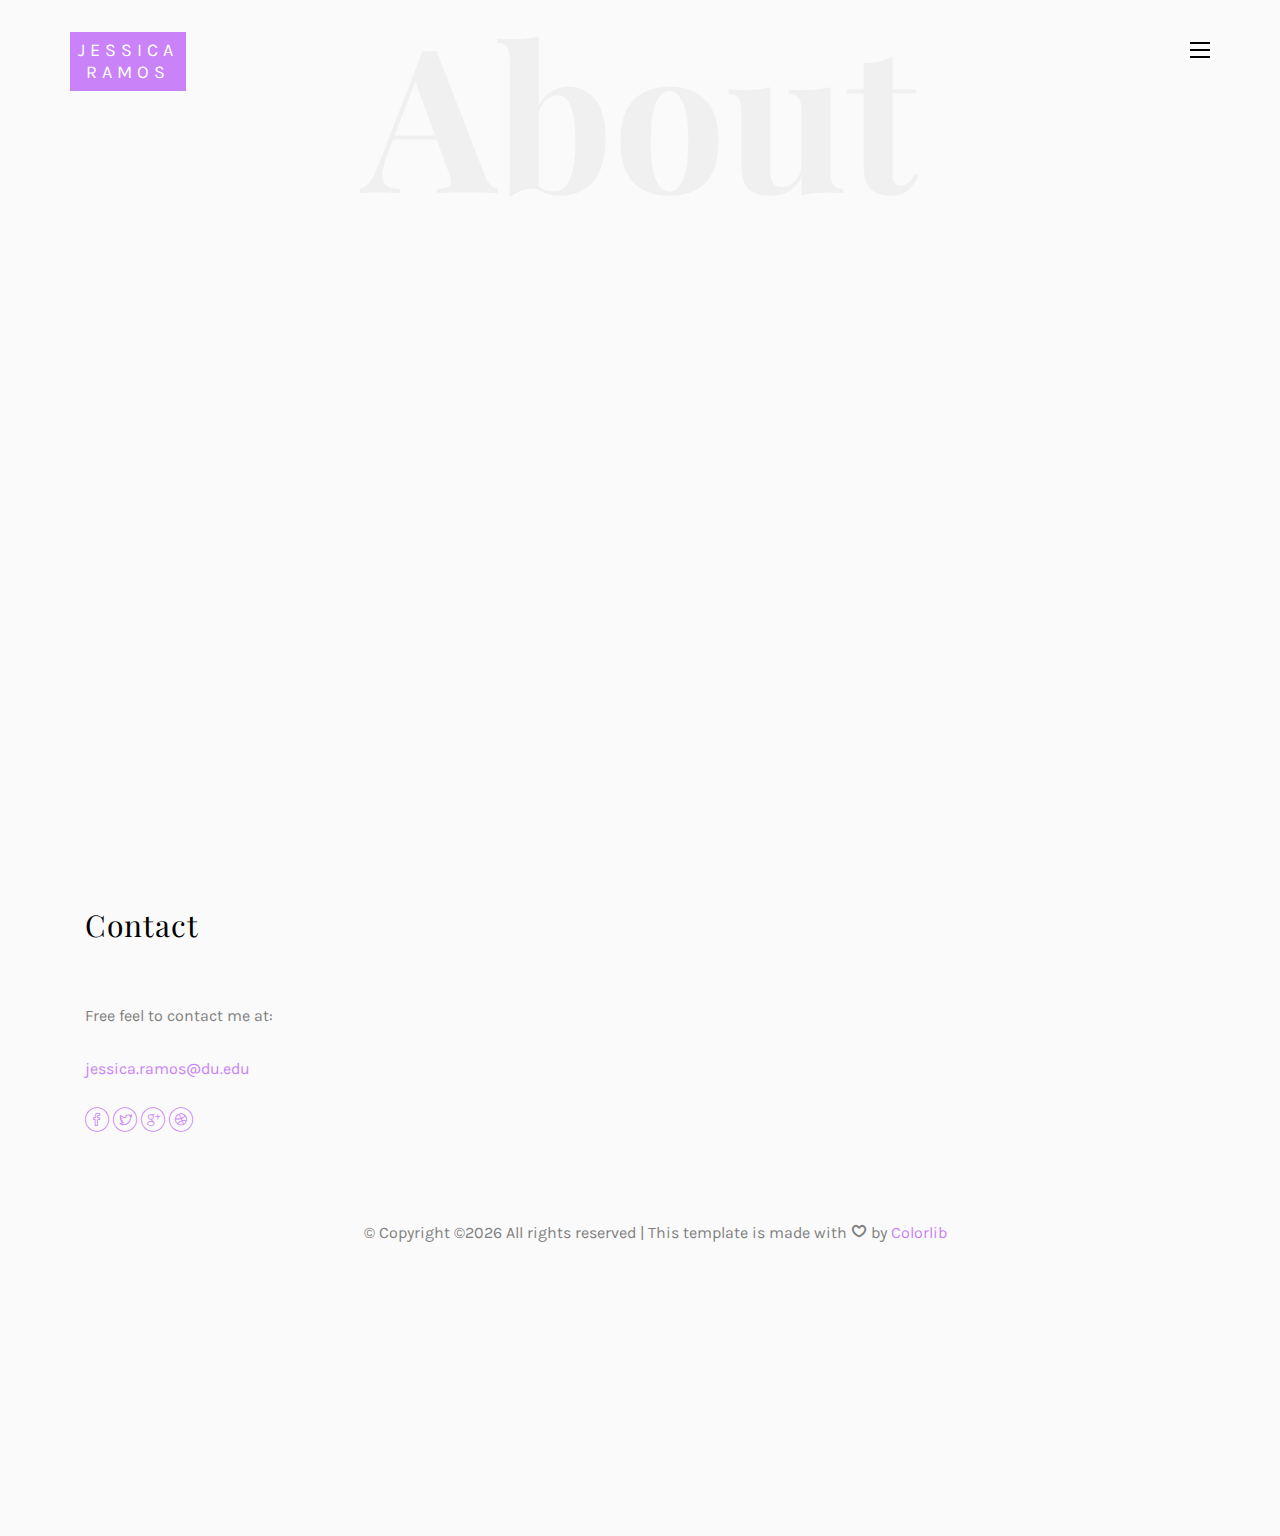
<file: index.html>
<!DOCTYPE HTML>
<html>
	<head>
	<meta charset="utf-8">
	<meta http-equiv="X-UA-Compatible" content="IE=edge">
	<title>Jessica Template</title>
	<meta name="viewport" content="width=device-width, initial-scale=1">
	<meta name="description" content="" />
	<meta name="keywords" content="" />
	<meta name="author" content="" />

  <!-- Facebook and Twitter integration -->
	<meta property="og:title" content=""/>
	<meta property="og:image" content=""/>
	<meta property="og:url" content=""/>
	<meta property="og:site_name" content=""/>
	<meta property="og:description" content=""/>
	<meta name="twitter:title" content="" />
	<meta name="twitter:image" content="" />
	<meta name="twitter:url" content="" />
	<meta name="twitter:card" content="" />

	<!-- Place favicon.ico and apple-touch-icon.png in the root directory -->
	<link rel="shortcut icon" href="favicon.ico">

	<link href="https://fonts.googleapis.com/css?family=Karla:400,700" rel="stylesheet">
	<link href="https://fonts.googleapis.com/css?family=Playfair+Display:400,400i,700" rel="stylesheet">
	
	<!-- Animate.css -->
	<link rel="stylesheet" href="css/animate.css">
	<!-- Icomoon Icon Fonts-->
	<link rel="stylesheet" href="css/icomoon.css">
	<!-- Bootstrap  -->
	<link rel="stylesheet" href="css/bootstrap.css">
	<!-- Owl Carousel -->
	<link rel="stylesheet" href="css/owl.carousel.min.css">
	<link rel="stylesheet" href="css/owl.theme.default.min.css">
	<!-- Magnific Popup -->
	<link rel="stylesheet" href="css/magnific-popup.css">

	<link rel="stylesheet" href="css/style.css">


	<!-- Modernizr JS -->
	<script src="js/modernizr-2.6.2.min.js"></script>
	<!-- FOR IE9 below -->
	<!--[if lt IE 9]>
	<script src="js/respond.min.js"></script>
	<![endif]-->

	</head>
	<body>
<!-- nav section  -->
	<nav id="colorlib-main-nav" role="navigation">
		<a href="#" class="js-colorlib-nav-toggle colorlib-nav-toggle active"><i></i></a>
		<div class="js-fullheight colorlib-table">
			<div class="colorlib-table-cell js-fullheight">
				<div class="row">
					<div class="col-md-12">
						<div class="form-group">
							<input type="text" class="form-control" id="search" placeholder="Enter any key to search...">
							<button type="submit" class="btn btn-primary"><i class="icon-search3"></i></button>
						</div>
					</div>
				</div>
				<div class="row">
					<div class="col-md-12">
						<ul>
							<li class="active"><a href="index.html">Home</a></li>
							<li><a href="services.html">Skills</a></li>
							<li><a href="work.html">Work</a></li>
							<li><a href="about.html">About</a></li>
							<li><a href="contact.html">Contact</a></li>
						</ul>
					</div>
				</div>
				<!-- add a two photos -->
				<div class="row">
					<div class="col-md-12">
						<h2 class="head-title">Photos</h2>
						<a href="images/about-5.jpg" class="gallery image-popup-link text-center" style="background-image: url(images/about-5.jpg);">
							<span><i class="icon-search3"></i></span>
						</a>
						<a href="images/about-3.jpg" class="gallery image-popup-link text-center" style="background-image: url(images/about-3.jpg);">
							<span><i class="icon-search3"></i></span>
						</a>
					</div>
				</div>
			</div>
		</div>
	</nav>
	<!-- header -->
	<div id="colorlib-page">
		<header>
			<div class="container">
				<div class="row">
					<div class="col-md-12">
						<div class="colorlib-navbar-brand">
							<a class="colorlib-logo" href="index.html"><span>Jessica</span><span>Ramos</span></a>
						</div>
						<a href="#" class="js-colorlib-nav-toggle colorlib-nav-toggle"><i></i></a>
					</div>
				</div>
			</div>
		</header>
		<div id="colorlib-about">
			<div class="container">
				<div class="row text-center">
					<h2 class="bold">About</h2>
				</div>
				<div class="row">
					<div class="col-md-5 animate-box">
						<div class="owl-carousel3">
							<div class="item">
								<img class="img-responsive about-img" src="images/about-1.jpg" alt="html5 bootstrap template by colorlib.com">
							</div>
							<div class="item">
								<img class="img-responsive about-img" src="images/about-3.jpg" alt="html5 bootstrap template by colorlib.com">
							</div>
						</div>
					</div>
					<div class="col-md-6 col-md-push-1 animate-box">
						<div class="about-desc">
							<div class="owl-carousel3">
								<div class="item">
									<!--ABOUT PAGE UPDATED INFO. AND IMAGES-->
									<h2><span>Jessica</span><span>Ramos</span></h2>
								</div>
								<div class="item">
									<h2><span>I'm</span><span>A Librarian</span></h2>
								</div>
							</div>
							<div class="desc">
								<div class="rotate">
									<h2 class="heading">About</h2>
								</div>
								<p> I am Library Information Science Student and Student Ambassador at the University of Denver. </p>
								<p class="colorlib-social-icons">
									<a href="#"><i class="icon-facebook4"></i></a>
									<a href="#"><i class="icon-twitter3"></i></a>
									<a href="#"><i class="icon-googleplus"></i></a>
									<a href="#"><i class="icon-dribbble2"></i></a>
								</p>
								<p><a href="#" class="btn btn-primary btn-outline">Contact Me!</a></p>
							</div>
						</div>
					</div>
				</div>
			

<!-- footer section -->
		<footer>
			<div id="footer">
				<div class="container">
					<div class="row">
						<div class="col-md-4 col-pb-sm">
							<div class="row">
								<div class="col-md-10">
									<h2>Contact</h2>
									<p>Free feel to contact me at: </p>
									<p><a href="mailto:jessica.ramos@du.edu">jessica.ramos@du.edu</a></p>

									<p class="colorlib-social-icons">
										<a href="#"><i class="icon-facebook4"></i></a>
										<a href="#"><i class="icon-twitter3"></i></a>
										<a href="#"><i class="icon-googleplus"></i></a>
										<a href="#"><i class="icon-dribbble2"></i></a>
									</p>
								</div>
							</div>
						</div>

					<div class="row">
						<div class="col-md-12 text-center">
							<p>
								&copy; <!-- Link back to Colorlib can't be removed. Template is licensed under CC BY 3.0. -->
Copyright &copy;<script>document.write(new Date().getFullYear());</script> All rights reserved | This template is made with <i class="icon-heart4" aria-hidden="true"></i> by <a href="https://colorlib.com" target="_blank">Colorlib</a>
<!-- Link back to Colorlib can't be removed. Template is licensed under CC BY 3.0. -->
							</p>
						</div>
					</div>
				</div>
			</div>
		</footer>
		<!--FOOTER CONTACT INFORMATION UPDATED-->
	</div>

	<!-- jQuery -->
	<script src="js/jquery.min.js"></script>
	<!-- jQuery Easing -->
	<script src="js/jquery.easing.1.3.js"></script>
	<!-- Bootstrap -->
	<script src="js/bootstrap.min.js"></script>
	<!-- Waypoints -->
	<script src="js/jquery.waypoints.min.js"></script>
	<!-- Owl Carousel -->
	<script src="js/owl.carousel.min.js"></script>
	<!-- Magnific Popup -->
	<script src="js/jquery.magnific-popup.min.js"></script>
	<script src="js/magnific-popup-options.js"></script>

	<!-- Main JS (Do not remove) -->
	<script src="js/main.js"></script>

	</body>
</html>
</file>
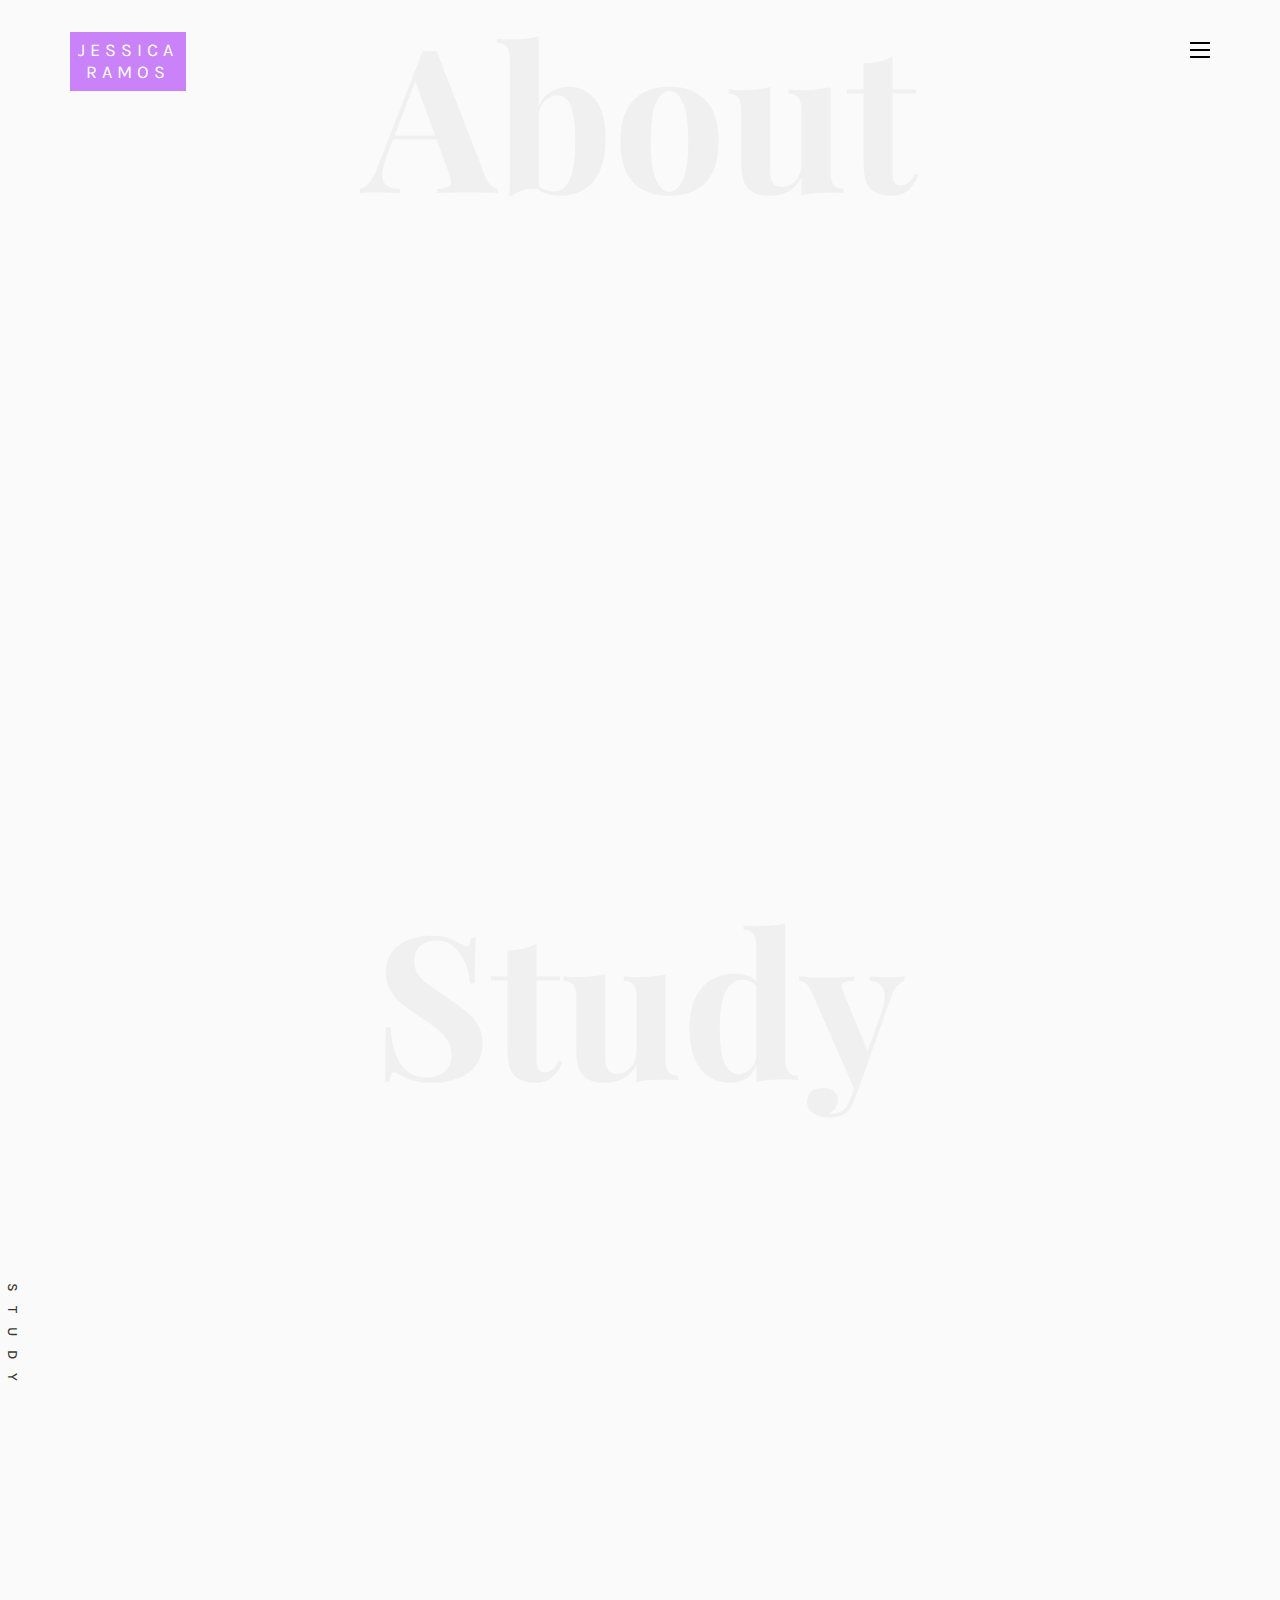
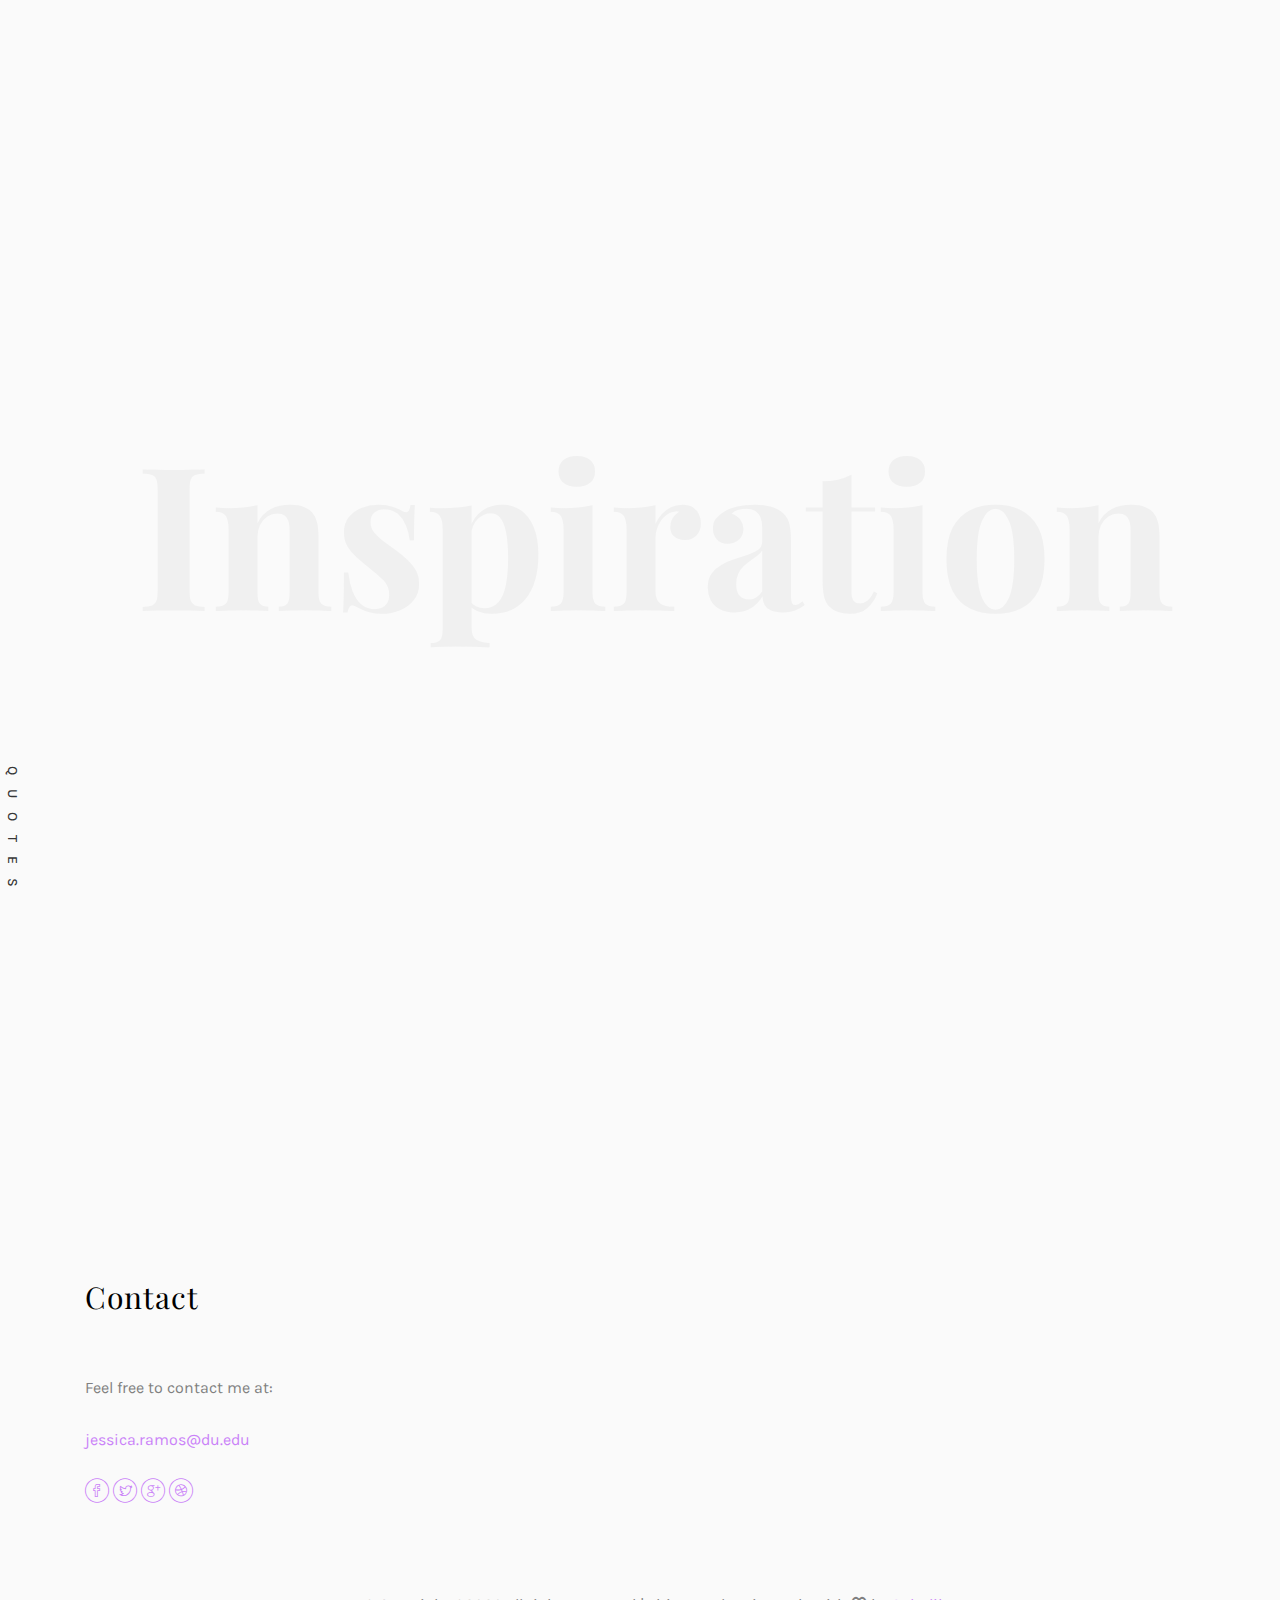
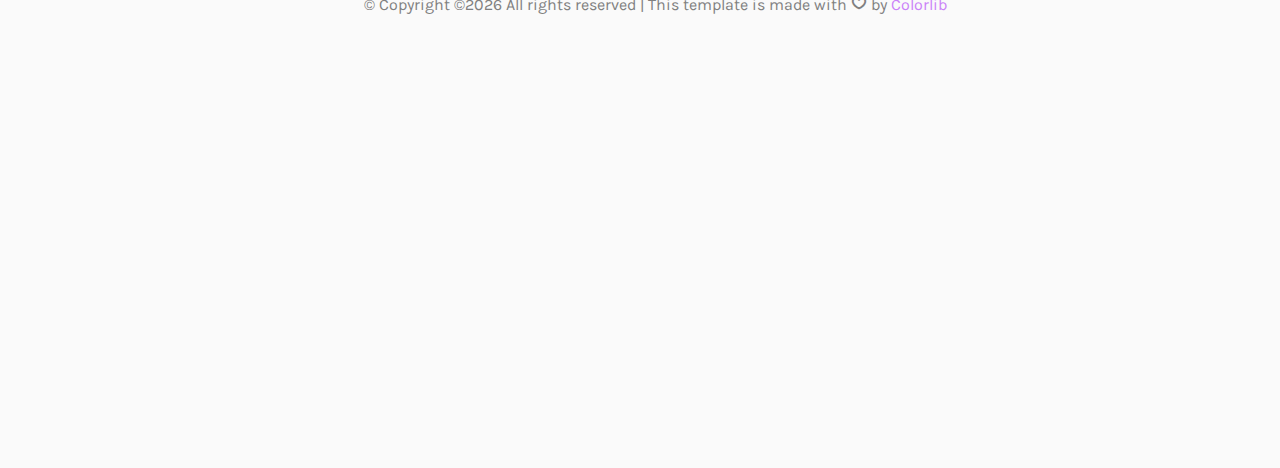
<file: about.html>
<!DOCTYPE HTML>
<html>
	<head>
	<meta charset="utf-8">
	<meta http-equiv="X-UA-Compatible" content="IE=edge">
	<title>Noah Template</title>
	<meta name="viewport" content="width=device-width, initial-scale=1">
	<meta name="description" content="" />
	<meta name="keywords" content="" />
	<meta name="author" content="" />

  <!-- Facebook and Twitter integration -->
	<meta property="og:title" content=""/>
	<meta property="og:image" content=""/>
	<meta property="og:url" content=""/>
	<meta property="og:site_name" content=""/>
	<meta property="og:description" content=""/>
	<meta name="twitter:title" content="" />
	<meta name="twitter:image" content="" />
	<meta name="twitter:url" content="" />
	<meta name="twitter:card" content="" />

	<!-- Place favicon.ico and apple-touch-icon.png in the root directory -->
	<link rel="shortcut icon" href="favicon.ico">

	<link href="https://fonts.googleapis.com/css?family=Karla:400,700" rel="stylesheet">
	<link href="https://fonts.googleapis.com/css?family=Playfair+Display:400,400i,700" rel="stylesheet">
	
	<!-- Animate.css -->
	<link rel="stylesheet" href="css/animate.css">
	<!-- Icomoon Icon Fonts-->
	<link rel="stylesheet" href="css/icomoon.css">
	<!-- Bootstrap  -->
	<link rel="stylesheet" href="css/bootstrap.css">
	<!-- Owl Carousel -->
	<link rel="stylesheet" href="css/owl.carousel.min.css">
	<link rel="stylesheet" href="css/owl.theme.default.min.css">
	<!-- Magnific Popup -->
	<link rel="stylesheet" href="css/magnific-popup.css">

	<link rel="stylesheet" href="css/style.css">


	<!-- Modernizr JS -->
	<script src="js/modernizr-2.6.2.min.js"></script>
	<!-- FOR IE9 below -->
	<!--[if lt IE 9]>
	<script src="js/respond.min.js"></script>
	<![endif]-->

	</head>
	<body>

	<nav id="colorlib-main-nav" role="navigation">
		<a href="#" class="js-colorlib-nav-toggle colorlib-nav-toggle active"><i></i></a>
		<div class="js-fullheight colorlib-table">
			<div class="colorlib-table-cell js-fullheight">
				<div class="row">
					<div class="col-md-12">
						<div class="form-group">
							<input type="text" class="form-control" id="search" placeholder="Enter any key to search...">
							<button type="submit" class="btn btn-primary"><i class="icon-search3"></i></button>
						</div>
					</div>
				</div>
				<div class="row">
					<div class="col-md-12">
						<ul>
							<li><a href="index.html">Home</a></li>
							<li><a href="services.html">Services</a></li>
							<li><a href="work.html">Work</a></li>
							<li class="active"><a href="about.html">About</a></li>
							<li><a href="contact.html">Contact</a></li>
						</ul>
					</div>
				</div>
				<div class="row">
					<div class="col-md-12">
						<h2 class="head-title">Works</h2>
						<a href="images/about-3.jpg" class="gallery image-popup-link text-center" style="background-image: url(images/about-3.jpg);">
							<span><i class="icon-search3"></i></span>
						</a>
						<a href="images/about-5.jpg" class="gallery image-popup-link text-center" style="background-image: url(images/about-5.jpg);">
							<span><i class="icon-search3"></i></span>
						</a>
					</div>
				</div>
			</div>
		</div>
	</nav>
	<!-- Logo Color  -->
	<div id="colorlib-page">
		<header>
			<div class="container">
				<div class="row">
					<div class="col-md-12">
						<div class="colorlib-navbar-brand">
							<a class="colorlib-logo" href="index.html"><span>Jessica</span><span>Ramos</span></a>
						</div>
						<a href="#" class="js-colorlib-nav-toggle colorlib-nav-toggle"><i></i></a>
					</div>
				</div>
			</div>
		</header>
		<div id="colorlib-about">
			<div class="container">
				<div class="row text-center">
					<h2 class="bold">About</h2>
				</div>
				<!-- add one images -->
				<div class="row row-padded-bottom">
					<div class="col-md-5 animate-box">
						<img class="img-responsive about-img" src="images/about-1.jpg" alt="html5 bootstrap template by colorlib.com">
							<p><cite>Her Portrait</cite> by Jessica Ramos, 2020.</p>
					</div>
					<!--UPDATED ABOUT PAGE-->
					<div class="col-md-6 col-md-push-1 animate-box">
						<div class="about-desc">
							<h2><span>Jessica</span><span>Ramos</span></h2>
							<div class="desc">
								<div class="rotate">
									<h2 class="heading">About</h2>
								
								</div>
								<!-- Bootstrap ToolTip -->
								<p class="muted"> Jessica, earned master's degree in <a href="#" data-bs-toggle="tooltip" data-bs-title="Default tooltip"> Library Science and Information Studies </a> at University of Denver. Also, she earned her degree in Fine Arts at California State University of Fullerton taking a few years off before resuming her studies at DU. Jessica's goals is to work at a public library as a Children Librarian. Also, to help meet her community needs and create lifelong relationship with families, providing resources to children such as collection development, storytimes, and other programs.</p>

								<p class="colorlib-social-icons">
									<a href="#"><i class="icon-facebook4"></i></a>
									<a href="#"><i class="icon-twitter3"></i></a>
									<a href="#"><i class="icon-googleplus"></i></a>
									<a href="#"><i class="icon-dribbble2"></i></a>
								</p>
								<p><a href="work.html" class="btn btn-primary btn-outline">My Resume</a></p>
							</div>
						</div>
					</div>
				</div>
		<div id="colorlib-services">
			<div class="container">
				<div class="row text-center">
					<h2 class="bold">Study</h2>
				</div>
				<div class="row">
					<div class="col-md-12">
						<div class="services-flex">
							<div class="one-third">
								<div class="row">
									<div class="col-md-12 col-md-offset-0 animate-box intro-heading">
										<!--add introduction if needed and added four images-->
						<span>Library</span>
						<h2>Study</h2>
										<!--add introduction if needed and added four images-->

									</div>
								</div>
								<div class="row">
									<div class="col-md-12">
										<div class="rotate">
											<h2 class="heading">Study</h2>
										</div>
									</div>
									<div>
									<div class="col-md-12">
										<div class="services animate-box">
											<h3>LIS 4050: Library and Information Technologies</h3>
											<p> Analysis of WorldCat Discovery within Academic Libraries </p>
										</div>
										</div>
					<div class="row row-padded-bottom">
					<div class="col-md-5 animate-box">
						<img class="img-responsive about-img" src="images/about-15.jpg" alt="LIS4050 paper">
					</div>
					</div>
										<div class="services animate-box">
											<h3>LIS 4000: Foundation of Library, Archival, and Information Science  </h3>
											<p>Early Literacy Childhood Program</p>
										</div>

										<div class="row row-padded-bottom">
					<div class="col-md-5 animate-box">
						<img class="img-responsive about-img" src="images/about-16.jpg" alt="LIS 4000">
					</div>
					</div>
										<div class="services animate-box">
											<h3>LIS 4015: User & Needs</h3>
											<p>Even the all-powerful Pointing has no control about the blind texts it is an almost unorthographic life One day however a small line of blind text by the name of Lorem Ipsum decided to leave for the far World of Grammar.</p>
										</div>
															<div class="row row-padded-bottom">
					<div class="col-md-5 animate-box">
						<img class="img-responsive about-img" src="images/about-17.jpg" alt="Lis4015">
					</div>
					</div>
									</div>
								</div>
							</div>
					</div>
							<!-- add photos -->
					<h3> Photos </h3>
					<div class="row row-padded-bottom">
					<div class="col-md-5 animate-box">
						<img class="img-responsive about-img" src="images/about-5.jpg" alt="painting technique">
							<p><cite>Stamping Technique</cite> by Jessica Ramos, 2019.</p>
					</div>

					<div class="row row-padded-bottom">
					<div class="col-md-5 animate-box">
						<img class="img-responsive about-img" src="images/about-7.jpg" alt="moon and stars storytime">
							<p><cite> Moon & Stars Baby Storytime </cite> by Jessica Ramos, 2022.</p>
					</div>
				</div>
			</div>
		</div>

		<!--UPDATED QUOTES and add blockquote-->
		<div id="colorlib-testimony">
			<div class="container">
				<div class="row text-center">
					<h2 class="bold">Inspiration</h2>
				</div>
				<div class="row">
					<div class="col-md-12 col-md-offset-0 text-center animate-box intro-heading">
						<span>Inspiration</span>
						<h2>Qutoes</h2>
					</div>
				</div>
				<div class="row">
					<div class="col-md-12">
						<div class="rotate">
							<h2 class="heading">Quotes</h2>
						</div>
					</div>
				</div>
				<div class="row animate-box">
					<div class="owl-carousel">
						<div class="item">
							<div class="col-md-12 text-center">
								<div class="testimony">
									<blockquote>
										<p>" In times of trouble, libraries are sanctuaries."</p>
										<span> &mdash; Susan Orleans, The Library Book</span>
									</blockquote>
								</div>
							</div>
						</div>
						<div class="item">
							<div class="col-md-12 text-center">
								<div class="testimony">
									<blockquote>
										<p>" So then, let us pursue what promotes peace and what builds up one another."</p>
										<span> &mdash; Romans 14:19 </span>
									</blockquote>
								</div>
							</div>
						</div>
					</div>
				</div>
			</div>
		</div>

		<footer>
			<div id="footer">
				<div class="container">
					<div class="row">
						<div class="col-md-4 col-pb-sm">
							<div class="row">
								<div class="col-md-10">
									<h2>Contact </h2>
									<p>Feel free to contact me at: </p>
									<p><a href="#">jessica.ramos@du.edu</a></p>
									<p class="colorlib-social-icons">
										<a href="#"><i class="icon-facebook4"></i></a>
										<a href="#"><i class="icon-twitter3"></i></a>
										<a href="#"><i class="icon-googleplus"></i></a>
										<a href="#"><i class="icon-dribbble2"></i></a>
									</p>
								</div>
							</div>
						</div>			
					<div class="row">
						<div class="col-md-12 text-center">
							<p>
								&copy; <!-- Link back to Colorlib can't be removed. Template is licensed under CC BY 3.0. -->
Copyright &copy;<script>document.write(new Date().getFullYear());</script> All rights reserved | This template is made with <i class="icon-heart4" aria-hidden="true"></i> by <a href="https://colorlib.com" target="_blank">Colorlib</a>
<!-- Link back to Colorlib can't be removed. Template is licensed under CC BY 3.0. -->
							</p>
						</div>
					</div>
				</div>
			</div>
		</footer>
	
	</div>

	<!-- jQuery -->
	<script src="js/jquery.min.js"></script>
	<!-- jQuery Easing -->
	<script src="js/jquery.easing.1.3.js"></script>
	<!-- Bootstrap -->
	<script src="js/bootstrap.min.js"></script>
	<!-- Waypoints -->
	<script src="js/jquery.waypoints.min.js"></script>
	<!-- Owl Carousel -->
	<script src="js/owl.carousel.min.js"></script>
	<!-- Magnific Popup -->
	<script src="js/jquery.magnific-popup.min.js"></script>
	<script src="js/magnific-popup-options.js"></script>

	<!-- Main JS (Do not remove) -->
	<script src="js/main.js"></script>

	</body>
</html>
</file>
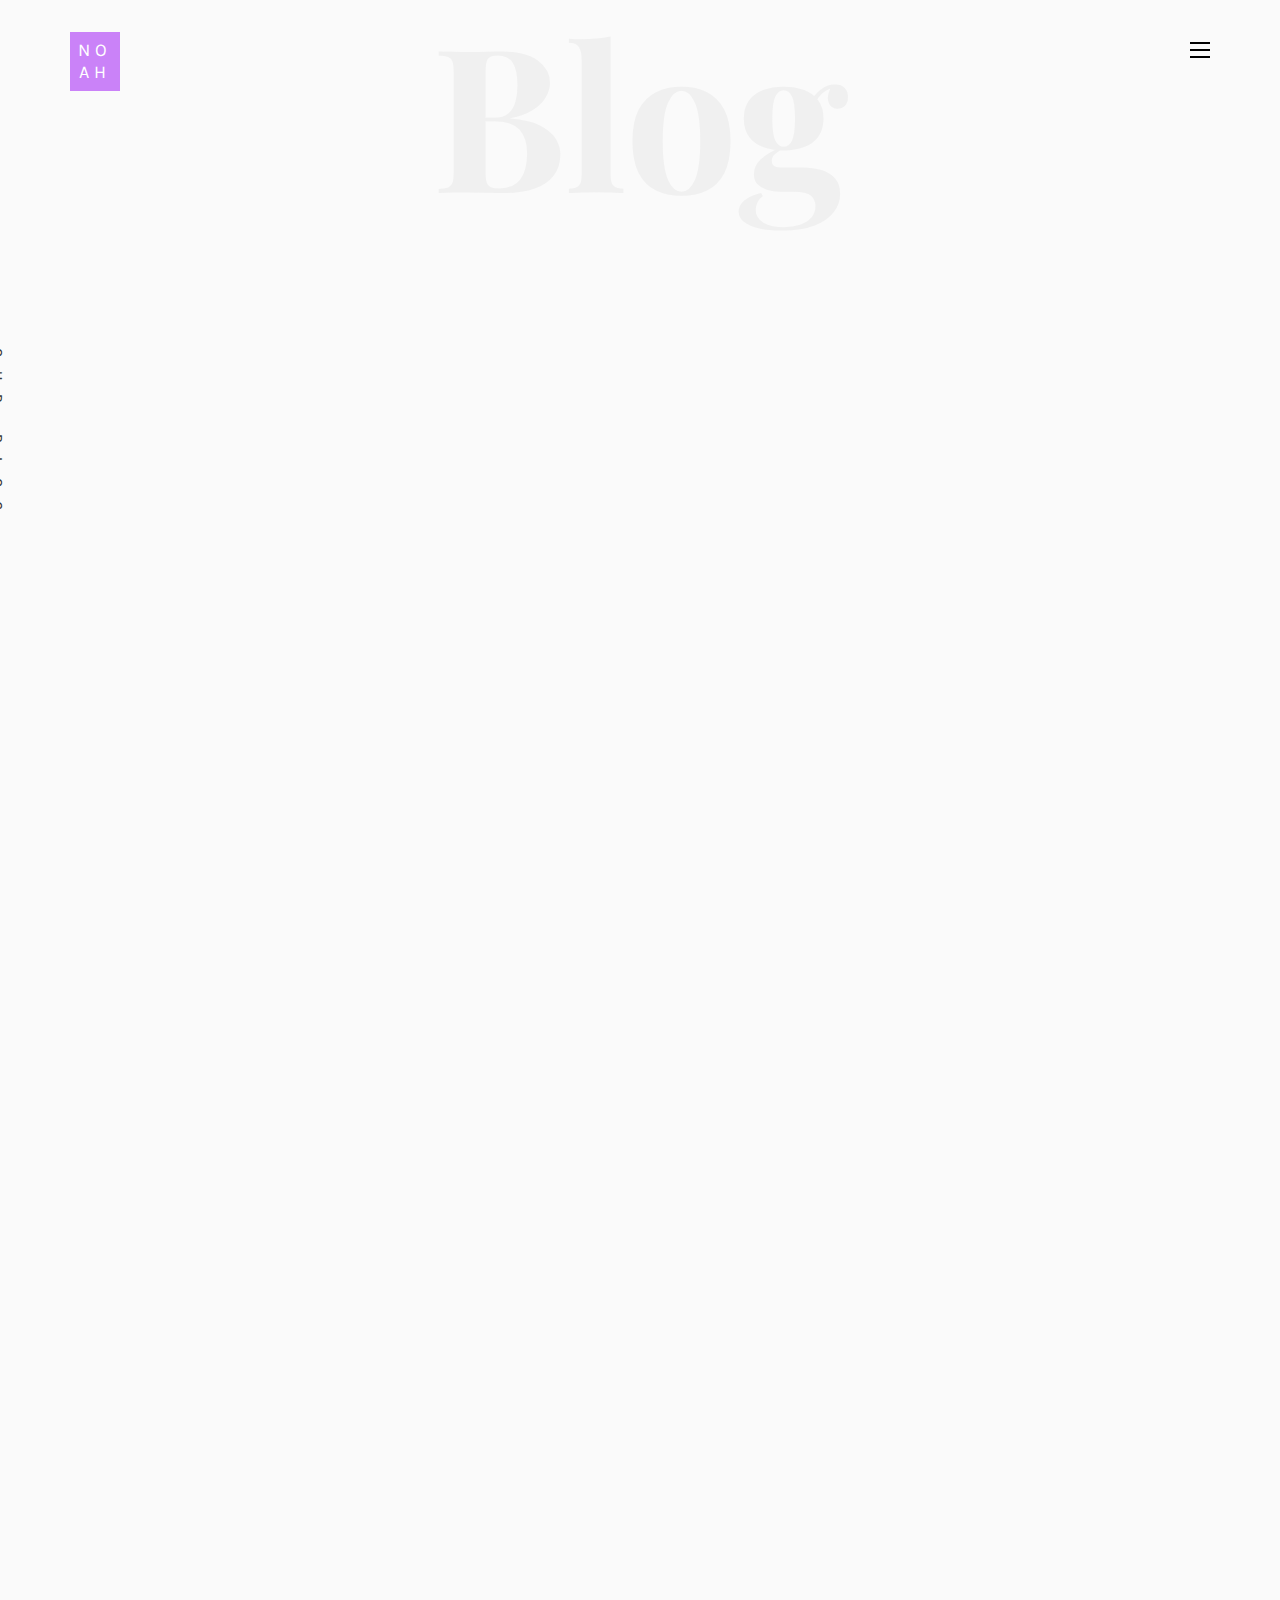
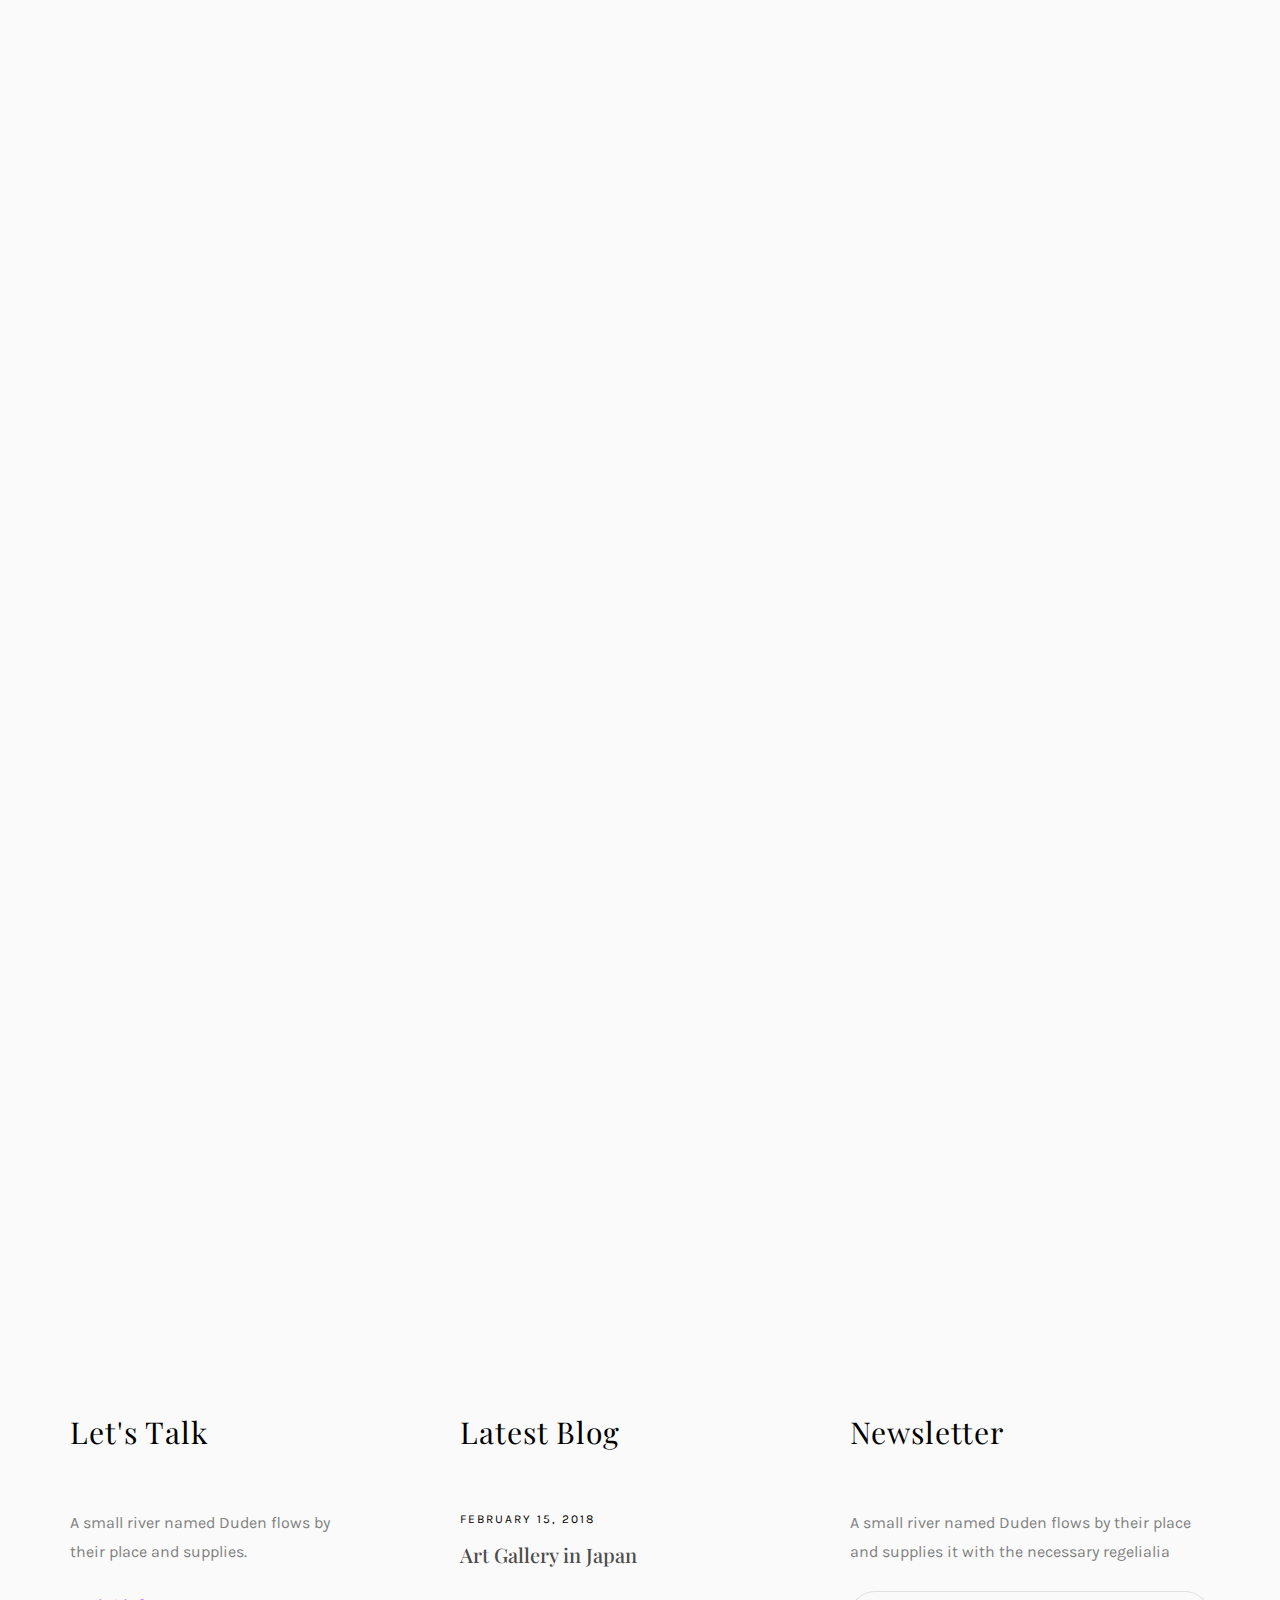
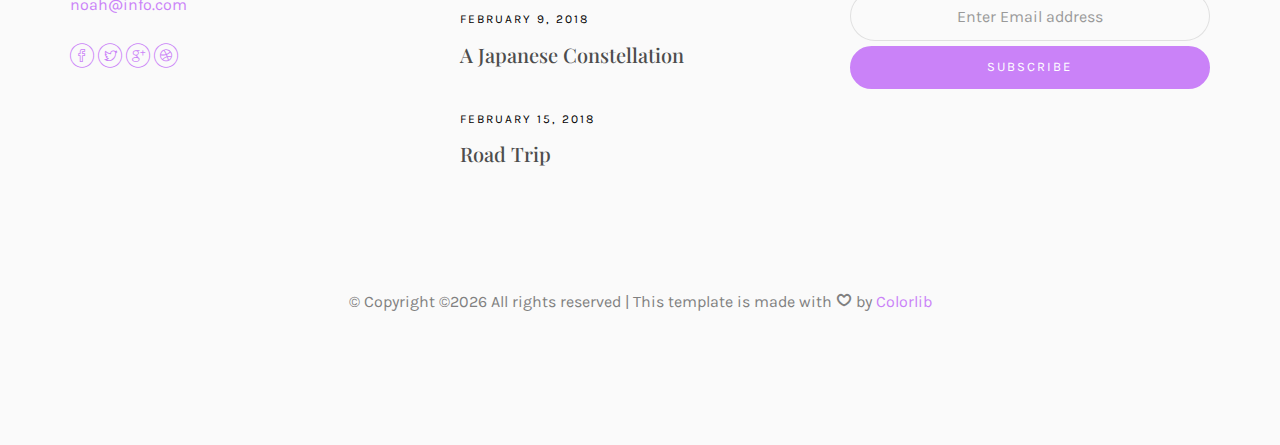
<file: blog.html>
<!DOCTYPE HTML>
<html>
	<head>
	<meta charset="utf-8">
	<meta http-equiv="X-UA-Compatible" content="IE=edge">
	<title>Noah Template</title>
	<meta name="viewport" content="width=device-width, initial-scale=1">
	<meta name="description" content="" />
	<meta name="keywords" content="" />
	<meta name="author" content="" />

  <!-- Facebook and Twitter integration -->
	<meta property="og:title" content=""/>
	<meta property="og:image" content=""/>
	<meta property="og:url" content=""/>
	<meta property="og:site_name" content=""/>
	<meta property="og:description" content=""/>
	<meta name="twitter:title" content="" />
	<meta name="twitter:image" content="" />
	<meta name="twitter:url" content="" />
	<meta name="twitter:card" content="" />

	<!-- Place favicon.ico and apple-touch-icon.png in the root directory -->
	<link rel="shortcut icon" href="favicon.ico">

	<link href="https://fonts.googleapis.com/css?family=Karla:400,700" rel="stylesheet">
	<link href="https://fonts.googleapis.com/css?family=Playfair+Display:400,400i,700" rel="stylesheet">
	
	<!-- Animate.css -->
	<link rel="stylesheet" href="css/animate.css">
	<!-- Icomoon Icon Fonts-->
	<link rel="stylesheet" href="css/icomoon.css">
	<!-- Bootstrap  -->
	<link rel="stylesheet" href="css/bootstrap.css">
	<!-- Owl Carousel -->
	<link rel="stylesheet" href="css/owl.carousel.min.css">
	<link rel="stylesheet" href="css/owl.theme.default.min.css">
	<!-- Magnific Popup -->
	<link rel="stylesheet" href="css/magnific-popup.css">

	<link rel="stylesheet" href="css/style.css">


	<!-- Modernizr JS -->
	<script src="js/modernizr-2.6.2.min.js"></script>
	<!-- FOR IE9 below -->
	<!--[if lt IE 9]>
	<script src="js/respond.min.js"></script>
	<![endif]-->

	</head>
	<body>

	<nav id="colorlib-main-nav" role="navigation">
		<a href="#" class="js-colorlib-nav-toggle colorlib-nav-toggle active"><i></i></a>
		<div class="js-fullheight colorlib-table">
			<div class="colorlib-table-cell js-fullheight">
				<div class="row">
					<div class="col-md-12">
						<div class="form-group">
							<input type="text" class="form-control" id="search" placeholder="Enter any key to search...">
							<button type="submit" class="btn btn-primary"><i class="icon-search3"></i></button>
						</div>
					</div>
				</div>
				<div class="row">
					<div class="col-md-12">
						<ul>
							<li><a href="index.html">Home</a></li>
							<li><a href="services.html">Services</a></li>
							<li><a href="work.html">Work</a></li>
							<li class="active"><a href="blog.html">Blog</a></li>
							<li><a href="about.html">About</a></li>
							<li><a href="contact.html">Contact</a></li>
						</ul>
					</div>
				</div>
				<div class="row">
					<div class="col-md-12">
						<h2 class="head-title">Works</h2>
						<a href="images/work-1.jpg" class="gallery image-popup-link text-center" style="background-image: url(images/work-1.jpg);">
							<span><i class="icon-search3"></i></span>
						</a>
						<a href="images/work-2.jpg" class="gallery image-popup-link text-center" style="background-image: url(images/work-2.jpg);">
							<span><i class="icon-search3"></i></span>
						</a>
						<a href="images/work-3.jpg" class="gallery image-popup-link text-center" style="background-image: url(images/work-3.jpg);">
							<span><i class="icon-search3"></i></span>
						</a>
						<a href="images/work-4.jpg" class="gallery image-popup-link text-center" style="background-image: url(images/work-4.jpg);">
							<span><i class="icon-search3"></i></span>
						</a>
					</div>
				</div>
			</div>
		</div>
	</nav>
	
	<div id="colorlib-page">
		<header>
			<div class="container">
				<div class="row">
					<div class="col-md-12">
						<div class="colorlib-navbar-brand">
							<a class="colorlib-logo" href="index.html"><span>No</span><span>ah</span></a>
						</div>
						<a href="#" class="js-colorlib-nav-toggle colorlib-nav-toggle"><i></i></a>
					</div>
				</div>
			</div>
		</header>
		
		<div id="colorlib-blog">
			<div class="container">
				<div class="row text-center">
					<h2 class="bold">Blog</h2>
				</div>
				<div class="row">
					<div class="col-md-12 col-md-offset-0 text-center animate-box intro-heading">
						<span>Blog</span>
						<h2>Read Our Case</h2>
					</div>
				</div>
				<div class="row">
					<div class="col-md-12">
						<div class="rotate">
							<h2 class="heading">Our Blog</h2>
						</div>
					</div>
				</div>
				<div class="row">
					<div class="col-md-4">
						<div class="article animate-box">
							<a href="blog.html" class="blog-img">
								<img class="img-responsive" src="images/img-1.jpg" alt="html5 bootstrap by colorlib.com">
								<div class="overlay"></div>
								<div class="link">
									<span class="read">Read more</h2>
								</div>
							</a>
							<div class="desc">
								<span class="meta">15, Feb 2018</span>
								<h2><a href="blog.html">A Japanese Constellation</a></h2>
								<p>When she reached the first hills of the Italic Mountains, she had a last view back on the skyline of her hometown Bookmarksgrove</p>
							</div>
						</div>

						<div class="article animate-box">
							<a href="blog.html" class="blog-img">
								<img class="img-responsive" src="images/img-4.jpg" alt="html5 bootstrap by colorlib.com">
								<div class="overlay"></div>
								<div class="link">
									<span class="read">Read more</h2>
								</div>
							</a>
							<div class="desc">
								<span class="meta">15, Feb 2018</span>
								<h2><a href="blog.html">A Japanese Constellation</a></h2>
								<p>When she reached the first hills of the Italic Mountains, she had a last view back on the skyline of her hometown Bookmarksgrove</p>
							</div>
						</div>

						<div class="article animate-box">
							<a href="blog.html" class="blog-img">
								<img class="img-responsive" src="images/img-7.jpg" alt="html5 bootstrap by colorlib.com">
								<div class="overlay"></div>
								<div class="link">
									<span class="read">Read more</h2>
								</div>
							</a>
							<div class="desc">
								<span class="meta">15, Feb 2018</span>
								<h2><a href="blog.html">A Japanese Constellation</a></h2>
								<p>When she reached the first hills of the Italic Mountains, she had a last view back on the skyline of her hometown Bookmarksgrove</p>
							</div>
						</div>
					</div>


					<div class="col-md-4">
						<div class="article animate-box">
							<a href="blog.html" class="blog-img">
								<img class="img-responsive" src="images/img-2.jpg" alt="html5 bootstrap by colorlib.com">
								<div class="overlay"></div>
								<div class="link">
									<span class="read">Read more</h2>
								</div>
							</a>
							<div class="desc">
								<span class="meta">15, Feb 2018</span>
								<h2><a href="blog.html">A Japanese Constellation</a></h2>
								<p>When she reached the first hills of the Italic Mountains, she had a last view back on the skyline of her hometown Bookmarksgrove</p>
							</div>
						</div>
						
						<div class="article animate-box">
							<a href="blog.html" class="blog-img">
								<img class="img-responsive" src="images/img-5.jpg" alt="html5 bootstrap by colorlib.com">
								<div class="overlay"></div>
								<div class="link">
									<span class="read">Read more</h2>
								</div>
							</a>
							<div class="desc">
								<span class="meta">15, Feb 2018</span>
								<h2><a href="blog.html">A Japanese Constellation</a></h2>
								<p>When she reached the first hills of the Italic Mountains, she had a last view back on the skyline of her hometown Bookmarksgrove</p>
							</div>
						</div>

						<div class="article animate-box">
							<a href="blog.html" class="blog-img">
								<img class="img-responsive" src="images/img-8.jpg" alt="html5 bootstrap by colorlib.com">
								<div class="overlay"></div>
								<div class="link">
									<span class="read">Read more</h2>
								</div>
							</a>
							<div class="desc">
								<span class="meta">15, Feb 2018</span>
								<h2><a href="blog.html">A Japanese Constellation</a></h2>
								<p>When she reached the first hills of the Italic Mountains, she had a last view back on the skyline of her hometown Bookmarksgrove</p>
							</div>
						</div>
					</div>


					<div class="col-md-4">
						<div class="article animate-box">
							<a href="blog.html" class="blog-img">
								<img class="img-responsive" src="images/img-3.jpg" alt="html5 bootstrap by colorlib.com">
								<div class="overlay"></div>
								<div class="link">
									<span class="read">Read more</h2>
								</div>
							</a>
							<div class="desc">
								<span class="meta">15, Feb 2018</span>
								<h2><a href="blog.html">A Japanese Constellation</a></h2>
								<p>When she reached the first hills of the Italic Mountains, she had a last view back on the skyline of her hometown Bookmarksgrove</p>
							</div>
						</div>

						<div class="article animate-box">
							<a href="blog.html" class="blog-img">
								<img class="img-responsive" src="images/img-6.jpg" alt="html5 bootstrap by colorlib.com">
								<div class="overlay"></div>
								<div class="link">
									<span class="read">Read more</h2>
								</div>
							</a>
							<div class="desc">
								<span class="meta">15, Feb 2018</span>
								<h2><a href="blog.html">A Japanese Constellation</a></h2>
								<p>When she reached the first hills of the Italic Mountains, she had a last view back on the skyline of her hometown Bookmarksgrove</p>
							</div>
						</div>

						<div class="article animate-box">
							<a href="blog.html" class="blog-img">
								<img class="img-responsive" src="images/img-9.jpg" alt="html5 bootstrap by colorlib.com">
								<div class="overlay"></div>
								<div class="link">
									<span class="read">Read more</h2>
								</div>
							</a>
							<div class="desc">
								<span class="meta">15, Feb 2018</span>
								<h2><a href="blog.html">A Japanese Constellation</a></h2>
								<p>When she reached the first hills of the Italic Mountains, she had a last view back on the skyline of her hometown Bookmarksgrove</p>
							</div>
						</div>
					</div>
				</div>
			</div>
		</div>


		<footer>
			<div id="footer">
				<div class="container">
					<div class="row">
						<div class="col-md-4 col-pb-sm">
							<div class="row">
								<div class="col-md-10">
									<h2>Let's Talk</h2>
									<p>A small river named Duden flows by their place and supplies.</p>
									<p><a href="#">noah@info.com</a></p>
									<p class="colorlib-social-icons">
										<a href="#"><i class="icon-facebook4"></i></a>
										<a href="#"><i class="icon-twitter3"></i></a>
										<a href="#"><i class="icon-googleplus"></i></a>
										<a href="#"><i class="icon-dribbble2"></i></a>
									</p>
								</div>
							</div>
						</div>
						<div class="col-md-4 col-pb-sm">
							<h2>Latest Blog</h2>
							<div class="f-entry">
								<a href="#" class="featured-img" style="background-image: url(images/img-1.jpg);"></a>
								<div class="desc">
									<span>February 15, 2018</span>
									<h3><a href="#">Art Gallery in Japan</a></h3>
								</div>
							</div>
							<div class="f-entry">
								<a href="#" class="featured-img" style="background-image: url(images/img-2.jpg);"></a>
								<div class="desc">
									<span>February 9, 2018</span>
									<h3><a href="#">A Japanese Constellation</a></h3>
								</div>
							</div>
							<div class="f-entry">
								<a href="#" class="featured-img" style="background-image: url(images/img-3.jpg);"></a>
								<div class="desc">
									<span>February 15, 2018</span>
									<h3><a href="#">Road Trip</a></h3>
								</div>
							</div>
						</div>
						<div class="col-md-4 col-pb-sm">
							<h2>Newsletter</h2>
							<p>A small river named Duden flows by their place and supplies it with the necessary regelialia</p>
							<div class="subscribe text-center">
								<div class="form-group">
									<input type="text" class="form-control text-center" placeholder="Enter Email address">
									<input type="submit" value="Subscribe" class="btn btn-primary btn-custom">
								</div>
							</div>
						</div>
					</div>
					<div class="row">
						<div class="col-md-12 text-center">
							<p>
								&copy; <!-- Link back to Colorlib can't be removed. Template is licensed under CC BY 3.0. -->
Copyright &copy;<script>document.write(new Date().getFullYear());</script> All rights reserved | This template is made with <i class="icon-heart4" aria-hidden="true"></i> by <a href="https://colorlib.com" target="_blank">Colorlib</a>
<!-- Link back to Colorlib can't be removed. Template is licensed under CC BY 3.0. -->
							</p>
						</div>
					</div>
				</div>
			</div>
		</footer>
	
	</div>

	<!-- jQuery -->
	<script src="js/jquery.min.js"></script>
	<!-- jQuery Easing -->
	<script src="js/jquery.easing.1.3.js"></script>
	<!-- Bootstrap -->
	<script src="js/bootstrap.min.js"></script>
	<!-- Waypoints -->
	<script src="js/jquery.waypoints.min.js"></script>
	<!-- Owl Carousel -->
	<script src="js/owl.carousel.min.js"></script>
	<!-- Magnific Popup -->
	<script src="js/jquery.magnific-popup.min.js"></script>
	<script src="js/magnific-popup-options.js"></script>

	<!-- Main JS (Do not remove) -->
	<script src="js/main.js"></script>

	</body>
</html>
</file>
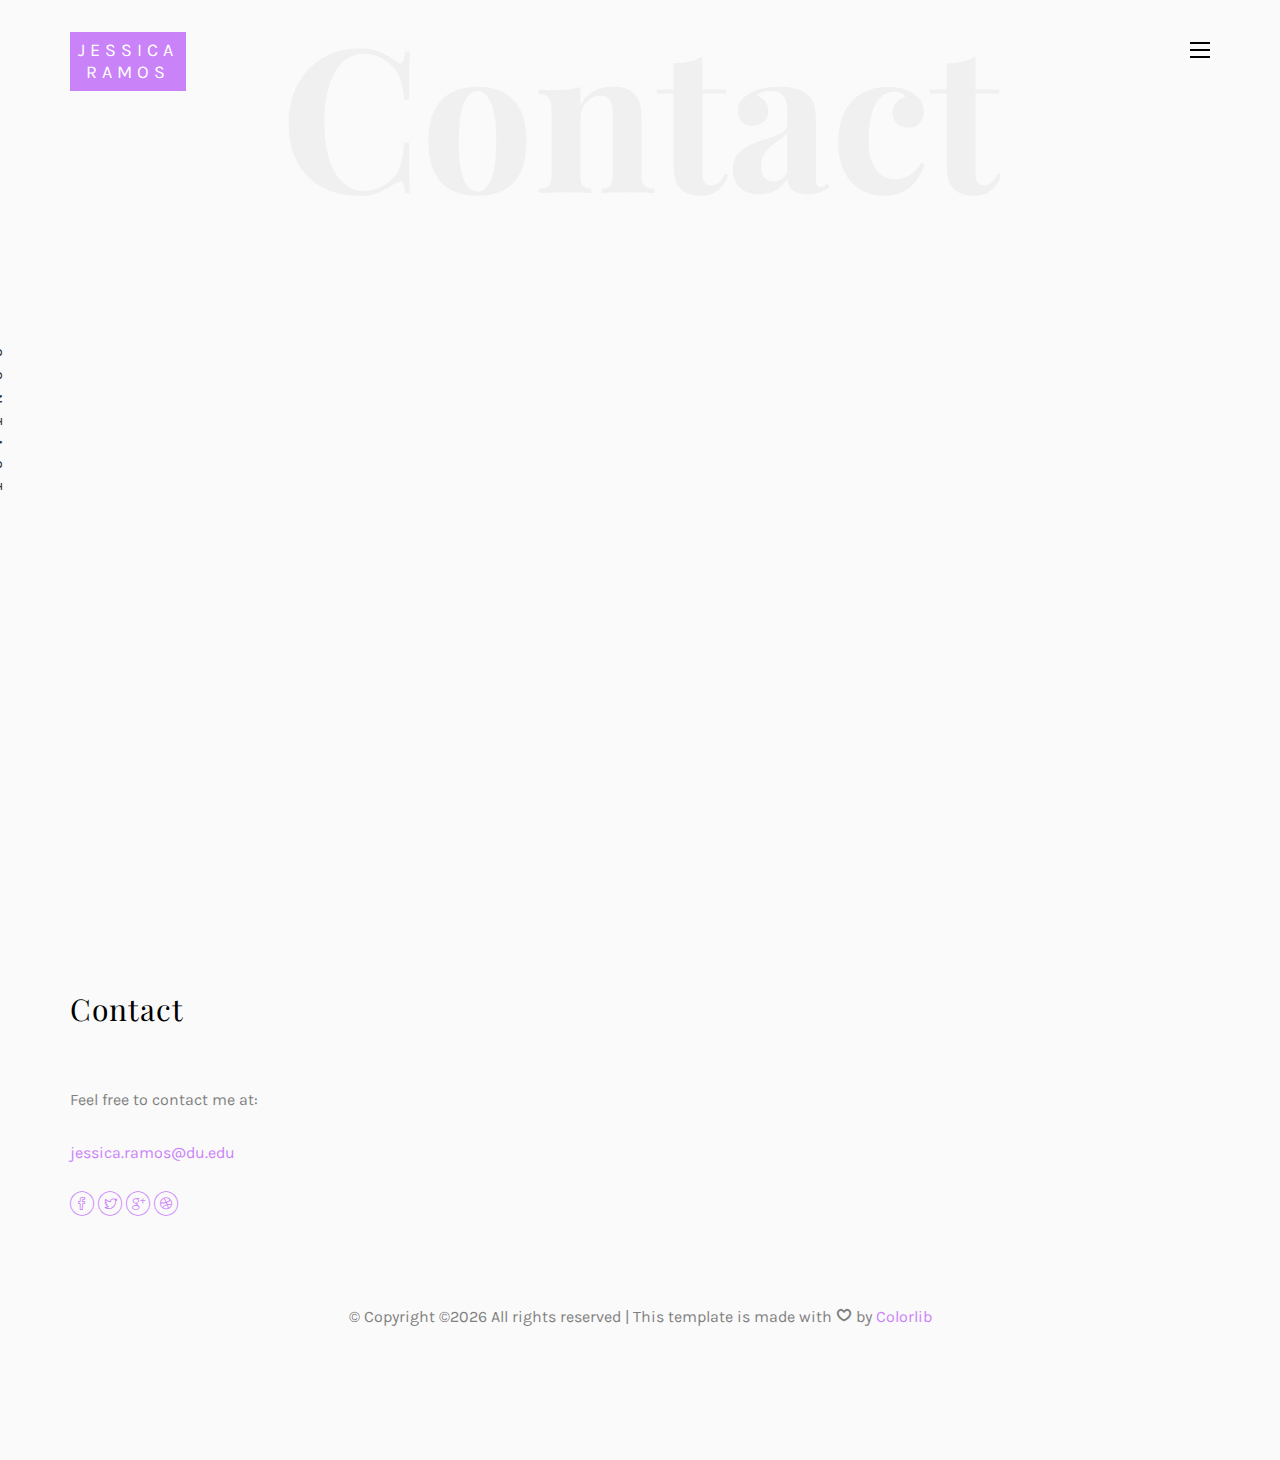
<file: contact.html>
<!DOCTYPE HTML>
<html>
	<head>
	<meta charset="utf-8">
	<meta http-equiv="X-UA-Compatible" content="IE=edge">
	<title> Jessica Ramos Template</title>
	<meta name="viewport" content="width=device-width, initial-scale=1">
	<meta name="description" content="" />
	<meta name="keywords" content="" />
	<meta name="author" content="" />

  <!-- Facebook and Twitter integration -->
	<meta property="og:title" content=""/>
	<meta property="og:image" content=""/>
	<meta property="og:url" content=""/>
	<meta property="og:site_name" content=""/>
	<meta property="og:description" content=""/>
	<meta name="twitter:title" content="" />
	<meta name="twitter:image" content="" />
	<meta name="twitter:url" content="" />
	<meta name="twitter:card" content="" />

	<!-- Place favicon.ico and apple-touch-icon.png in the root directory -->
	<link rel="shortcut icon" href="favicon.ico">

	<link href="https://fonts.googleapis.com/css?family=Karla:400,700" rel="stylesheet">
	<link href="https://fonts.googleapis.com/css?family=Playfair+Display:400,400i,700" rel="stylesheet">
	
	<!-- Animate.css -->
	<link rel="stylesheet" href="css/animate.css">
	<!-- Icomoon Icon Fonts-->
	<link rel="stylesheet" href="css/icomoon.css">
	<!-- Bootstrap  -->
	<link rel="stylesheet" href="css/bootstrap.css">
	<!-- Owl Carousel -->
	<link rel="stylesheet" href="css/owl.carousel.min.css">
	<link rel="stylesheet" href="css/owl.theme.default.min.css">
	<!-- Magnific Popup -->
	<link rel="stylesheet" href="css/magnific-popup.css">

	<link rel="stylesheet" href="css/style.css">


	<!-- Modernizr JS -->
	<script src="js/modernizr-2.6.2.min.js"></script>
	<!-- FOR IE9 below -->
	<!--[if lt IE 9]>
	<script src="js/respond.min.js"></script>
	<![endif]-->

	</head>
	<body>

	<nav id="colorlib-main-nav" role="navigation">
		<a href="#" class="js-colorlib-nav-toggle colorlib-nav-toggle active"><i></i></a>
		<div class="js-fullheight colorlib-table">
			<div class="colorlib-table-cell js-fullheight">
				<div class="row">
					<div class="col-md-12">
						<div class="form-group">
							<input type="text" class="form-control" id="search" placeholder="Enter any key to search...">
							<button type="submit" class="btn btn-primary"><i class="icon-search3"></i></button>
						</div>
					</div>
				</div>
				<div class="row">
					<div class="col-md-12">
						<ul>
							<li><a href="index.html">Home</a></li>
							<li><a href="services.html">Skills</a></li>
							<li><a href="work.html">Work</a></li>
							<li><a href="about.html">About</a></li>
							<li class="active"><a href="contact.html">Contact</a></li>
						</ul>
					</div>
				</div>
				<div class="row">
					<div class="col-md-12">
						<h2 class="head-title">Works</h2>
						<a href="images/about-3.jpg" class="gallery image-popup-link text-center" style="background-image: url(images/about-3.jpg);">
							<span><i class="icon-search3"></i></span>
						</a>
						<a href="images/about-5.jpg" class="gallery image-popup-link text-center" style="background-image: url(images/about-5.jpg);">
							<span><i class="icon-search3"></i></span>
						</a>
						</a>
					</div>
				</div>
			</div>
		</div>
	</nav>
	
	<div id="colorlib-page">
		<header>
			<div class="container">
				<div class="row">
					<div class="col-md-12">
						<div class="colorlib-navbar-brand">
							<a class="colorlib-logo" href="index.html"><span>Jessica</span><span>Ramos</span></a>
						</div>
						<a href="#" class="js-colorlib-nav-toggle colorlib-nav-toggle"><i></i></a>
					</div>
				</div>
			</div>
		</header>
		
		<div id="colorlib-contact">
			<div class="container">
				<div class="row text-center">
					<h2 class="bold">Contact</h2>
				</div>
				<div class="row">
					<div class="col-md-12 col-md-offset-0 text-center animate-box intro-heading">
						<span>Contact</span>
						<h2>Contact Me</h2>
					</div>
				</div>
				<div class="row">
					<div class="col-md-12">
						<div class="rotate">
							<h2 class="heading">Contact</h2>
						</div>
					</div>
				</div>
				<div class="row">
					<div class="col-md-12 col-md-offset-0">
						<div class="row">
							<div class="col-md-4 animate-box">
								<!--Updated Contact Information-->
								<h3>Contact Information</h3>
								<ul class="contact-info">
									<li><span><i class="icon-map5"></i></span> Brea, California </li>
									<li><span><i class="icon-phone4"></i></span> 714.423.3194 </li>
									<li><span><i class="icon-envelope2"></i></span><a href="#">jessica.ramos@du.edu</a></li>
									<li><span><i class="icon-globe3"></i></span><a href="#">Visit www.jessicaramos.com</a></li>
								</ul>
							</div>
							<div class="col-md-7 col-md-push-1 animate-box">
								<div class="row">
									<div class="col-md-12">
										<div class="form-group">
											<textarea name="" class="form-control" id="" cols="30" rows="7" placeholder="Message"></textarea>
										</div>
									</div>
									<div class="col-md-6">
										<div class="form-group">
											<input type="text" class="form-control" placeholder="Name">
										</div>
									</div>
									<div class="col-md-6">
										<div class="form-group">
											<input type="text" class="form-control" placeholder="Email">
										</div>
									</div>
									<div class="col-md-12">
										<div class="form-group">
											<input type="submit" value="Send Message" class="btn btn-primary">
										</div>
									</div>
								</div>
							</div>
						</div>
					</div>
				</div>
			</div>
		</div>

		<footer>
			<div id="footer">
				<div class="container">
					<div class="row">
						<div class="col-md-4 col-pb-sm">
							<div class="row">
								<div class="col-md-10">
									<h2>Contact</h2>
									<p>Feel free to contact me at: </p>
									<p><a href="#">jessica.ramos@du.edu</a></p>
									<p class="colorlib-social-icons">
										<a href="#"><i class="icon-facebook4"></i></a>
										<a href="#"><i class="icon-twitter3"></i></a>
										<a href="#"><i class="icon-googleplus"></i></a>
										<a href="#"><i class="icon-dribbble2"></i></a>
									</p>
								</div>
							</div>
						</div>
					<div class="row">
						<div class="col-md-12 text-center">
							<p>
								&copy; <!-- Link back to Colorlib can't be removed. Template is licensed under CC BY 3.0. -->
Copyright &copy;<script>document.write(new Date().getFullYear());</script> All rights reserved | This template is made with <i class="icon-heart4" aria-hidden="true"></i> by <a href="https://colorlib.com" target="_blank">Colorlib</a>
<!-- Link back to Colorlib can't be removed. Template is licensed under CC BY 3.0. -->
							</p>
						</div>
					</div>
				</div>
			</div>
		</footer>
	
	</div>

	<!-- jQuery -->
	<script src="js/jquery.min.js"></script>
	<!-- jQuery Easing -->
	<script src="js/jquery.easing.1.3.js"></script>
	<!-- Bootstrap -->
	<script src="js/bootstrap.min.js"></script>
	<!-- Waypoints -->
	<script src="js/jquery.waypoints.min.js"></script>
	<!-- Owl Carousel -->
	<script src="js/owl.carousel.min.js"></script>
	<!-- Magnific Popup -->
	<script src="js/jquery.magnific-popup.min.js"></script>
	<script src="js/magnific-popup-options.js"></script>

	<!-- Main JS (Do not remove) -->
	<script src="js/main.js"></script>

	</body>
</html>
</file>
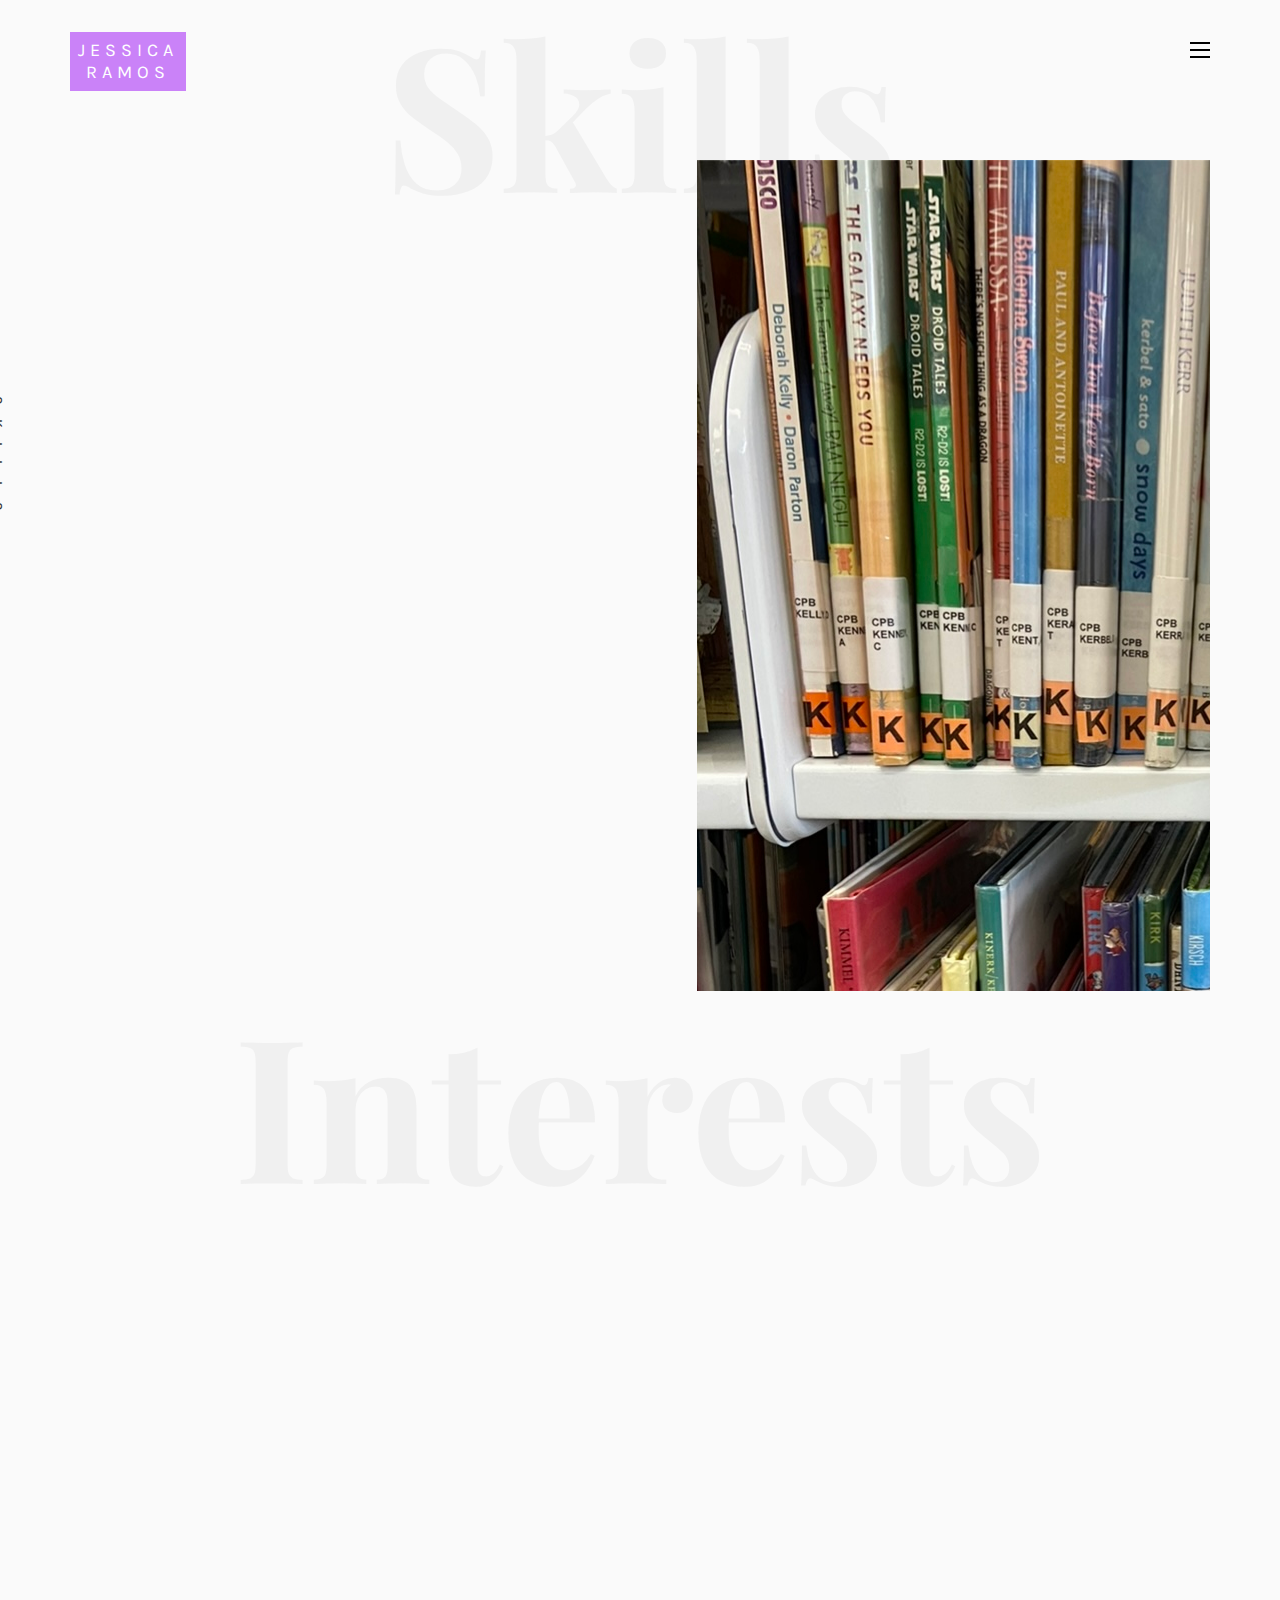
<file: services.html>
<!DOCTYPE HTML>
<html>
	<head>
	<meta charset="utf-8">
	<meta http-equiv="X-UA-Compatible" content="IE=edge">
	<title>Jessica Template</title>
	<meta name="viewport" content="width=device-width, initial-scale=1">
	<meta name="description" content="" />
	<meta name="keywords" content="" />
	<meta name="author" content="" />

  <!-- Facebook and Twitter integration -->
	<meta property="og:title" content=""/>
	<meta property="og:image" content=""/>
	<meta property="og:url" content=""/>
	<meta property="og:site_name" content=""/>
	<meta property="og:description" content=""/>
	<meta name="twitter:title" content="" />
	<meta name="twitter:image" content="" />
	<meta name="twitter:url" content="" />
	<meta name="twitter:card" content="" />

	<!-- Place favicon.ico and apple-touch-icon.png in the root directory -->
	<link rel="shortcut icon" href="favicon.ico">

	<link href="https://fonts.googleapis.com/css?family=Karla:400,700" rel="stylesheet">
	<link href="https://fonts.googleapis.com/css?family=Playfair+Display:400,400i,700" rel="stylesheet">
	
	<!-- Animate.css -->
	<link rel="stylesheet" href="css/animate.css">
	<!-- Icomoon Icon Fonts-->
	<link rel="stylesheet" href="css/icomoon.css">
	<!-- Bootstrap  -->
	<link rel="stylesheet" href="css/bootstrap.css">
	<!-- Owl Carousel -->
	<link rel="stylesheet" href="css/owl.carousel.min.css">
	<link rel="stylesheet" href="css/owl.theme.default.min.css">
	<!-- Magnific Popup -->
	<link rel="stylesheet" href="css/magnific-popup.css">

	<link rel="stylesheet" href="css/style.css">


	<!-- Modernizr JS -->
	<script src="js/modernizr-2.6.2.min.js"></script>
	<!-- FOR IE9 below -->
	<!--[if lt IE 9]>
	<script src="js/respond.min.js"></script>
	<![endif]-->

	</head>
	<body>

	<nav id="colorlib-main-nav" role="navigation">
		<a href="#" class="js-colorlib-nav-toggle colorlib-nav-toggle active"><i></i></a>
		<div class="js-fullheight colorlib-table">
			<div class="colorlib-table-cell js-fullheight">
				<div class="row">
					<div class="col-md-12">
						<div class="form-group">
							<input type="text" class="form-control" id="search" placeholder="Enter any key to search...">
							<button type="submit" class="btn btn-primary"><i class="icon-search3"></i></button>
						</div>
					</div>
				</div>
				<div class="row">
					<div class="col-md-12">
						<ul>
							<li><a href="index.html">Home</a></li>
							<!--Changes services to skills-->
							<li class="active"><a href="services.html">Skills</a></li>
							<li><a href="work.html">Work</a></li>
							<li><a href="about.html">About</a></li>
							<li><a href="contact.html">Contact</a></li>
						</ul>
					</div>
				</div>
				<div class="row">
					<div class="col-md-12">
						<h2 class="head-title">Photos</h2>
						<a href="images/about-3.jpg" class="gallery image-popup-link text-center" style="background-image: url(images/about-3.jpg);">
							<span><i class="icon-search3"></i></span>
						</a>
						<a href="images/about-5.jpg" class="gallery image-popup-link text-center" style="background-image: url(images/about-5.jpg);">
							<span><i class="icon-search3"></i></span>
						</a>
						</a>
					</div>
				</div>
			</div>
		</div>
	</nav>
	
	<div id="colorlib-page">
		<header>
			<div class="container">
				<div class="row">
					<div class="col-md-12">
						<div class="colorlib-navbar-brand">
							<a class="colorlib-logo" href="index.html"><span>Jessica</span><span>Ramos</span></a>
						</div>
						<a href="#" class="js-colorlib-nav-toggle colorlib-nav-toggle"><i></i></a>
					</div>
				</div>
			</div>
		</header>
		<div id="colorlib-services">
			<div class="container">
				<div class="row text-center">
					<h2 class="bold">Skills</h2>
				</div>
				<div class="row">
					<div class="col-md-12">
						<div class="services-flex">
							<div class="one-third">
								<div class="row">
									<div class="col-md-12 col-md-offset-0 animate-box intro-heading">
										<span>My Skills & Interests</span>
										<h2>Here Are Some of My Skills</h2>
									</div>
								</div>
								<div class="row">
									<div class="col-md-12">
										<div class="rotate">
											<h2 class="heading">Skills </h2>
										</div>
									</div>
									<div class="col-md-6">
										<div class="services animate-box">
											<!--UPDATED BULLET SKILLS -->
											<h3>Graphic Design</h3>
											<ul>
												<li>Adobe Illustrator</li>
												<li>Adobe Photoshop</li>
												<li>InDesign </li>
											</ul>
										</div>
										<div class="services animate-box">
											<h3>Teaching</h3>
											<ul>
												<li>Painting and Crafts</li>
												<li>ESL (English as a Second Language) </li>
												<li>Lesson Plan</li>
									
											</ul>
										</div>
									</div>
									<div class="col-md-6">
										<div class="services animate-box">
											<h3>Retail</h3>
											<ul>
												<li>Building Relatioships</li>
												<li>Leadership</li>
												<li>Time Management</li>
												<li>Accountability</li>
												<li>References Services</li>
											</ul>
										</div>
										<div class="services animate-box">
											<h3>Working with Children</h3>
											<ul>
												<li>Problem solving</li>
												<li>Creativity</li>
												<li>Compassion</li>
												<li>Excellent Communication</li>
											</ul>
										</div>
									<!-- change the images -->
								
									</div>
								</div>
							</div>
							<!--Change the add images-->

							<div class="one-forth Services-img" style="background-image: url(images/about-12.jpg);">
							</div>
						</div>
					</div>
				</div>
			</div>


		<div id="colorlib-progress">
			<div class="container">
				<div class="row text-center">
					<h2 class="bold">Interests</h2>
				</div>
				<div class="row">
					<div class="col-md-12 col-md-offset-0 text-center animate-box intro-heading">
						<span>Interests</span>
						<h2>Hobbies</h2>
			
								<div class="row">
									<div class="col-md-12">
										<div class="rotate">
											<h2 class="heading">Interests</h2>
										</div>
									</div>
									<div class="col-md-6">
										<div class="services animate-box">
											<!--UPDATED BULLET SKILLS -->
											<h3>Arts</h3>
											<ul>
												<li>Painting</li>
												<li>Children Book Illustration</li>
												<li>Ornaments </li>
											</ul>
										</div>
									</div>
									<div class="col-md-6">
										<div class="services animate-box">
											<!--UPDATED BULLET SKILLS -->
											<h3>Self-Care</h3>
											<ul>
												<li>Yoga & Pilates</li>
												<li>Gardening</li>
									
											</ul>
										</div>
					<div class="row row-padded-bottom">
					<div class="col-md-5 animate-box">
						<img class="img-responsive about-img" src="images/about-9.jpg" alt="floral painting">
							<p><cite>Blossom</cite> by Jessica Ramos, 2019.</p>
					</div>
					<div class="row row-padded-bottom">
					<div class="col-md-5 animate-box">
						<img class="img-responsive about-img" src="images/about-10.jpg" alt="garden community">
							<p><cite>Garden Community</cite> by Jessica Ramos, 2019.</p>
				
									</div>
								</div>
							</div>
						</div>


		<!-- change add a email -->
		<footer>
			<div id="footer">
				<div class="container">
					<div class="row">
						<div class="col-md-4 col-pb-sm">
							<div class="row">
								<div class="col-md-10">
									<h2>Contact me</h2>
									<p>Feel free to email me at: </p>
									<p><a href="#">jessica.ramos@du.edu</a></p>
									<p class="colorlib-social-icons">
										<a href="#"><i class="icon-facebook4"></i></a>
										<a href="#"><i class="icon-twitter3"></i></a>
										<a href="#"><i class="icon-googleplus"></i></a>
										<a href="#"><i class="icon-dribbble2"></i></a>
									</p>
								</div>
							</div>
						</div>
					<div class="row">
						<div class="col-md-12 text-center">
							<p>
								&copy; <!-- Link back to Colorlib can't be removed. Template is licensed under CC BY 3.0. -->
Copyright &copy;<script>document.write(new Date().getFullYear());</script> All rights reserved | This template is made with <i class="icon-heart4" aria-hidden="true"></i> by <a href="https://colorlib.com" target="_blank">Colorlib</a>
<!-- Link back to Colorlib can't be removed. Template is licensed under CC BY 3.0. -->
							</p>
						</div>
					</div>
				</div>
			</div>
		</footer>
	
	</div>

	<!-- jQuery -->
	<script src="js/jquery.min.js"></script>
	<!-- jQuery Easing -->
	<script src="js/jquery.easing.1.3.js"></script>
	<!-- Bootstrap -->
	<script src="js/bootstrap.min.js"></script>
	<!-- Waypoints -->
	<script src="js/jquery.waypoints.min.js"></script>
	<!-- Owl Carousel -->
	<script src="js/owl.carousel.min.js"></script>
	<!-- Magnific Popup -->
	<script src="js/jquery.magnific-popup.min.js"></script>
	<script src="js/magnific-popup-options.js"></script>

	<!-- Main JS (Do not remove) -->
	<script src="js/main.js"></script>

	</body>
</html>
</file>
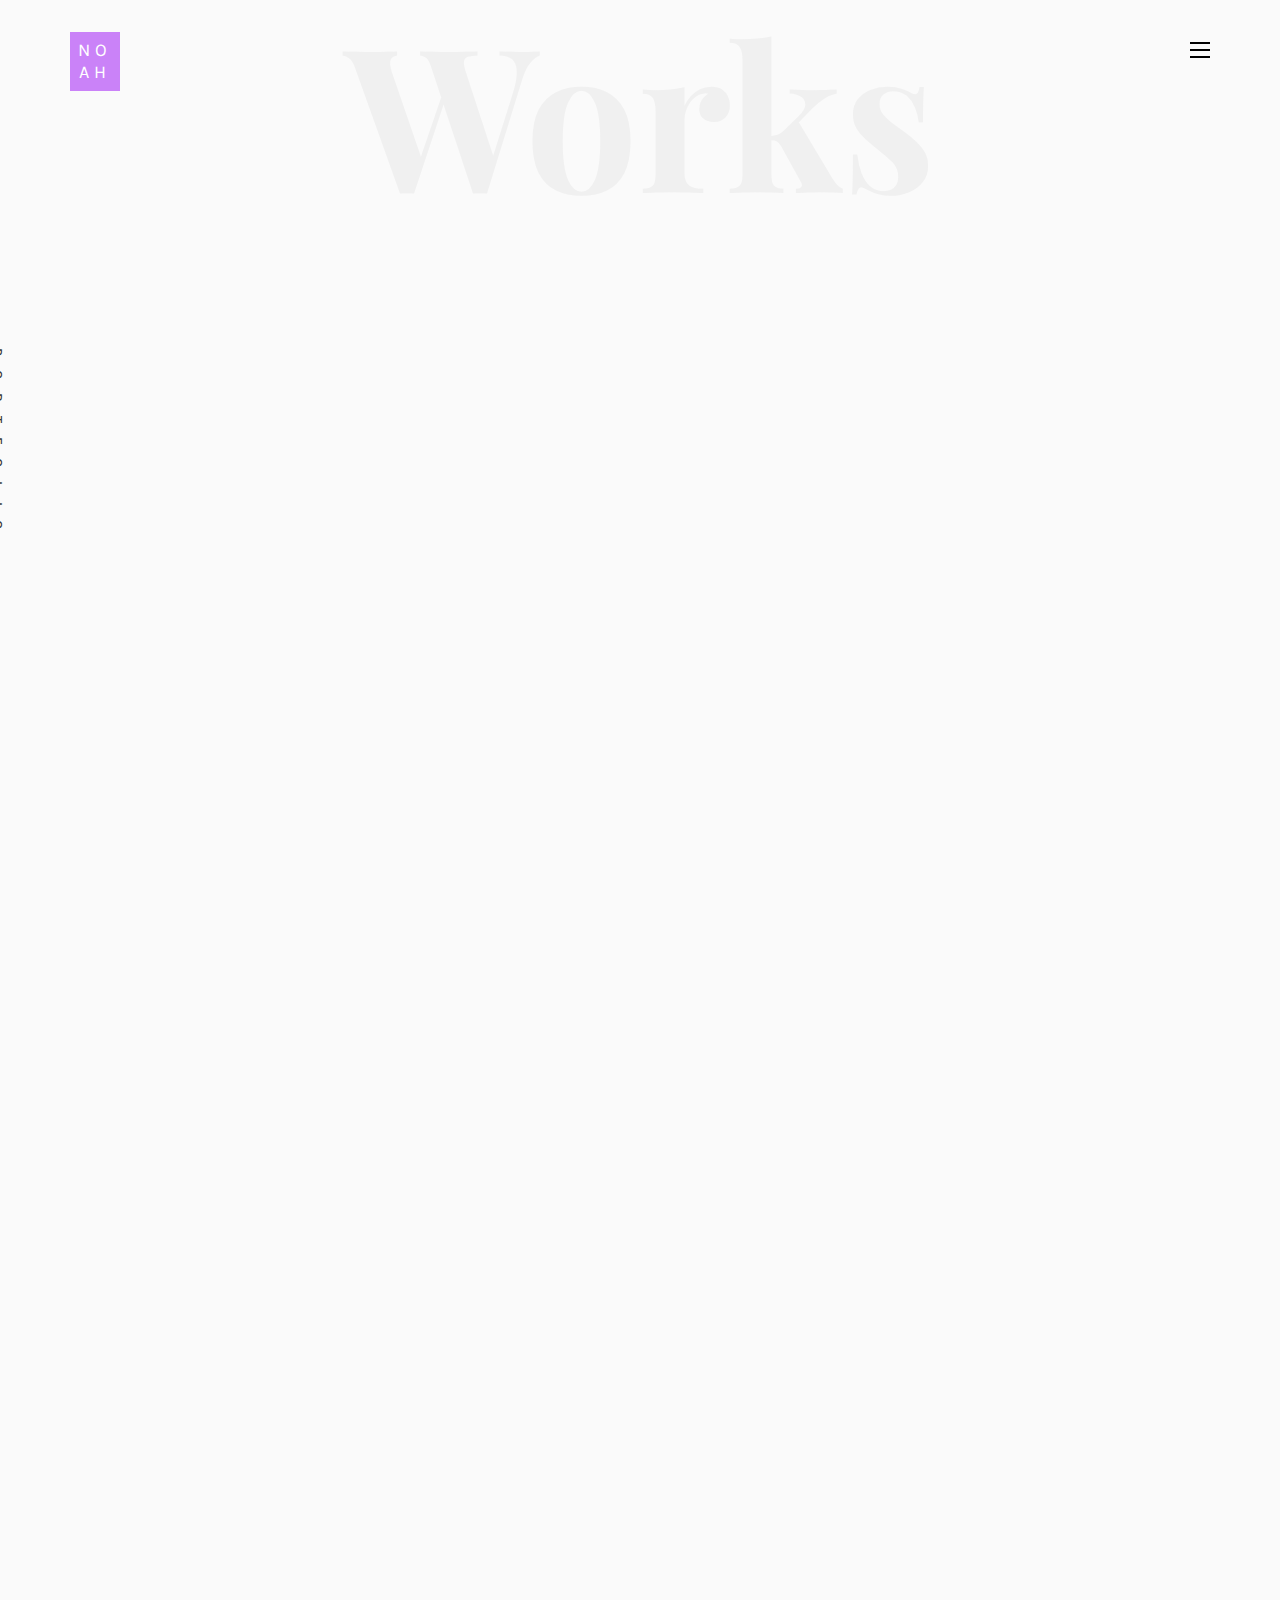
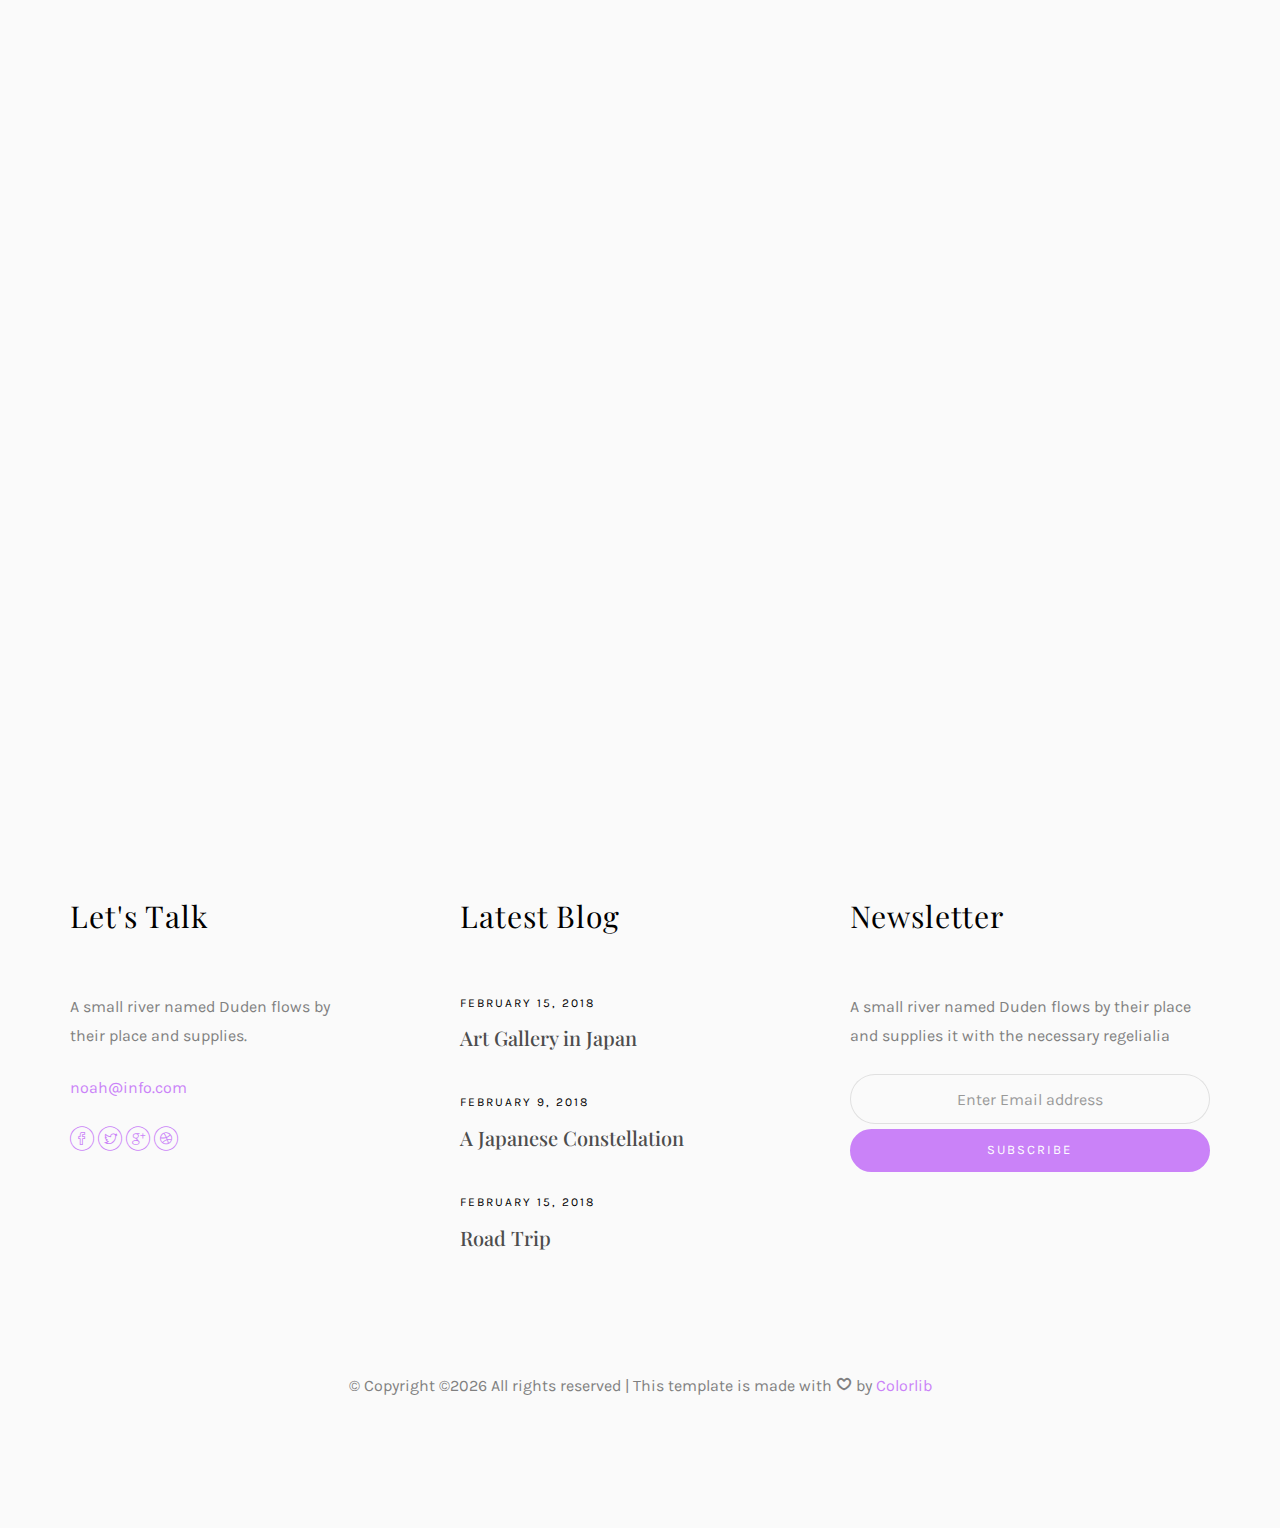
<file: work-single.html>
<!DOCTYPE HTML>
<html>
	<head>
	<meta charset="utf-8">
	<meta http-equiv="X-UA-Compatible" content="IE=edge">
	<title>Noah Template</title>
	<meta name="viewport" content="width=device-width, initial-scale=1">
	<meta name="description" content="" />
	<meta name="keywords" content="" />
	<meta name="author" content="" />

  <!-- Facebook and Twitter integration -->
	<meta property="og:title" content=""/>
	<meta property="og:image" content=""/>
	<meta property="og:url" content=""/>
	<meta property="og:site_name" content=""/>
	<meta property="og:description" content=""/>
	<meta name="twitter:title" content="" />
	<meta name="twitter:image" content="" />
	<meta name="twitter:url" content="" />
	<meta name="twitter:card" content="" />

	<!-- Place favicon.ico and apple-touch-icon.png in the root directory -->
	<link rel="shortcut icon" href="favicon.ico">

	<link href="https://fonts.googleapis.com/css?family=Karla:400,700" rel="stylesheet">
	<link href="https://fonts.googleapis.com/css?family=Playfair+Display:400,400i,700" rel="stylesheet">
	
	<!-- Animate.css -->
	<link rel="stylesheet" href="css/animate.css">
	<!-- Icomoon Icon Fonts-->
	<link rel="stylesheet" href="css/icomoon.css">
	<!-- Bootstrap  -->
	<link rel="stylesheet" href="css/bootstrap.css">
	<!-- Owl Carousel -->
	<link rel="stylesheet" href="css/owl.carousel.min.css">
	<link rel="stylesheet" href="css/owl.theme.default.min.css">
	<!-- Magnific Popup -->
	<link rel="stylesheet" href="css/magnific-popup.css">

	<link rel="stylesheet" href="css/style.css">


	<!-- Modernizr JS -->
	<script src="js/modernizr-2.6.2.min.js"></script>
	<!-- FOR IE9 below -->
	<!--[if lt IE 9]>
	<script src="js/respond.min.js"></script>
	<![endif]-->

	</head>
	<body>

	<nav id="colorlib-main-nav" role="navigation">
		<a href="#" class="js-colorlib-nav-toggle colorlib-nav-toggle active"><i></i></a>
		<div class="js-fullheight colorlib-table">
			<div class="colorlib-table-cell js-fullheight">
				<div class="row">
					<div class="col-md-12">
						<div class="form-group">
							<input type="text" class="form-control" id="search" placeholder="Enter any key to search...">
							<button type="submit" class="btn btn-primary"><i class="icon-search3"></i></button>
						</div>
					</div>
				</div>
				<div class="row">
					<div class="col-md-12">
						<ul>
							<li><a href="index.html">Home</a></li>
							<li><a href="services.html">Services</a></li>
							<li class="active"><a href="work.html">Work</a></li>
							<li><a href="blog.html">Blog</a></li>
							<li><a href="about.html">About</a></li>
							<li><a href="contact.html">Contact</a></li>
						</ul>
					</div>
				</div>
				<div class="row">
					<div class="col-md-12">
						<h2 class="head-title">Works</h2>
						<a href="images/work-1.jpg" class="gallery image-popup-link text-center" style="background-image: url(images/work-1.jpg);">
							<span><i class="icon-search3"></i></span>
						</a>
						<a href="images/work-2.jpg" class="gallery image-popup-link text-center" style="background-image: url(images/work-2.jpg);">
							<span><i class="icon-search3"></i></span>
						</a>
						<a href="images/work-3.jpg" class="gallery image-popup-link text-center" style="background-image: url(images/work-3.jpg);">
							<span><i class="icon-search3"></i></span>
						</a>
						<a href="images/work-4.jpg" class="gallery image-popup-link text-center" style="background-image: url(images/work-4.jpg);">
							<span><i class="icon-search3"></i></span>
						</a>
					</div>
				</div>
			</div>
		</div>
	</nav>
	
	<div id="colorlib-page">
		<header>
			<div class="container">
				<div class="row">
					<div class="col-md-12">
						<div class="colorlib-navbar-brand">
							<a class="colorlib-logo" href="index.html"><span>No</span><span>ah</span></a>
						</div>
						<a href="#" class="js-colorlib-nav-toggle colorlib-nav-toggle"><i></i></a>
					</div>
				</div>
			</div>
		</header>
		<div id="colorlib-work">
			<div class="container">
				<div class="row text-center">
					<h2 class="bold">Works</h2>
				</div>
				<div class="row">
					<div class="col-md-12 col-md-offset-0 text-center animate-box intro-heading">
						<span>Portfolio</span>
						<h2>Portfolio Single</h2>
					</div>
				</div>
				<div class="row">
					<div class="col-md-12">
						<div class="rotate">
							<h2 class="heading">Portfolio</h2>
						</div>
					</div>
				</div>
				<div class="row">
					<div class="col-md-12">
						<div class="work-entry animate-box">
							<a href="work.html" class="work-img" style="background-image: url(images/work-1.jpg);">
							</a>
							<div class="col-md-8 col-md-offset-2">
								<div class="desc">
									<h2>Pursuing Best</h2>
									<p>Far far away, behind the word mountains, far from the countries Vokalia and Consonantia, there live the blind texts. Separated they live in Bookmarksgrove right at the coast of the Semantics, a large language ocean.</p>
									<p>On her way she met a copy. The copy warned the Little Blind Text, that where it came from it would have been rewritten a thousand times and everything that was left from its origin would be the word "and" and the Little Blind Text should turn around and return to its own, safe country. But nothing the copy said could convince her and so it didn’t take long until a few insidious Copy Writers ambushed her, made her drunk with Longe and Parole and dragged her into their agency, where they abused her for their.</p>
									<img class="img-responsive" src="images/work-2.jpg" alt="html5 bootstrap template by colorlib.com"><br>
									<p>When she reached the first hills of the Italic Mountains, she had a last view back on the skyline of her hometown Bookmarksgrove, the headline of Alphabet Village and the subline of her own road, the Line Lane. Pityful a rethoric question ran over her cheek, then she continued her way.</p>
									<p class="read"><a href="#">Live Preview</a></p>
								</div>
							</div>
						</div>
					</div>
				</div>
			</div>
		</div>

		<footer>
			<div id="footer">
				<div class="container">
					<div class="row">
						<div class="col-md-4 col-pb-sm">
							<div class="row">
								<div class="col-md-10">
									<h2>Let's Talk</h2>
									<p>A small river named Duden flows by their place and supplies.</p>
									<p><a href="#">noah@info.com</a></p>
									<p class="colorlib-social-icons">
										<a href="#"><i class="icon-facebook4"></i></a>
										<a href="#"><i class="icon-twitter3"></i></a>
										<a href="#"><i class="icon-googleplus"></i></a>
										<a href="#"><i class="icon-dribbble2"></i></a>
									</p>
								</div>
							</div>
						</div>
						<div class="col-md-4 col-pb-sm">
							<h2>Latest Blog</h2>
							<div class="f-entry">
								<a href="#" class="featured-img" style="background-image: url(images/img-1.jpg);"></a>
								<div class="desc">
									<span>February 15, 2018</span>
									<h3><a href="#">Art Gallery in Japan</a></h3>
								</div>
							</div>
							<div class="f-entry">
								<a href="#" class="featured-img" style="background-image: url(images/img-2.jpg);"></a>
								<div class="desc">
									<span>February 9, 2018</span>
									<h3><a href="#">A Japanese Constellation</a></h3>
								</div>
							</div>
							<div class="f-entry">
								<a href="#" class="featured-img" style="background-image: url(images/img-3.jpg);"></a>
								<div class="desc">
									<span>February 15, 2018</span>
									<h3><a href="#">Road Trip</a></h3>
								</div>
							</div>
						</div>
						<div class="col-md-4 col-pb-sm">
							<h2>Newsletter</h2>
							<p>A small river named Duden flows by their place and supplies it with the necessary regelialia</p>
							<div class="subscribe text-center">
								<div class="form-group">
									<input type="text" class="form-control text-center" placeholder="Enter Email address">
									<input type="submit" value="Subscribe" class="btn btn-primary btn-custom">
								</div>
							</div>
						</div>
					</div>
					<div class="row">
						<div class="col-md-12 text-center">
							<p>
								&copy; <!-- Link back to Colorlib can't be removed. Template is licensed under CC BY 3.0. -->
Copyright &copy;<script>document.write(new Date().getFullYear());</script> All rights reserved | This template is made with <i class="icon-heart4" aria-hidden="true"></i> by <a href="https://colorlib.com" target="_blank">Colorlib</a>
<!-- Link back to Colorlib can't be removed. Template is licensed under CC BY 3.0. -->
							</p>
						</div>
					</div>
				</div>
			</div>
		</footer>
	
	</div>

	<!-- jQuery -->
	<script src="js/jquery.min.js"></script>
	<!-- jQuery Easing -->
	<script src="js/jquery.easing.1.3.js"></script>
	<!-- Bootstrap -->
	<script src="js/bootstrap.min.js"></script>
	<!-- Waypoints -->
	<script src="js/jquery.waypoints.min.js"></script>
	<!-- Owl Carousel -->
	<script src="js/owl.carousel.min.js"></script>
	<!-- Magnific Popup -->
	<script src="js/jquery.magnific-popup.min.js"></script>
	<script src="js/magnific-popup-options.js"></script>

	<!-- Main JS (Do not remove) -->
	<script src="js/main.js"></script>

	</body>
</html>
</file>
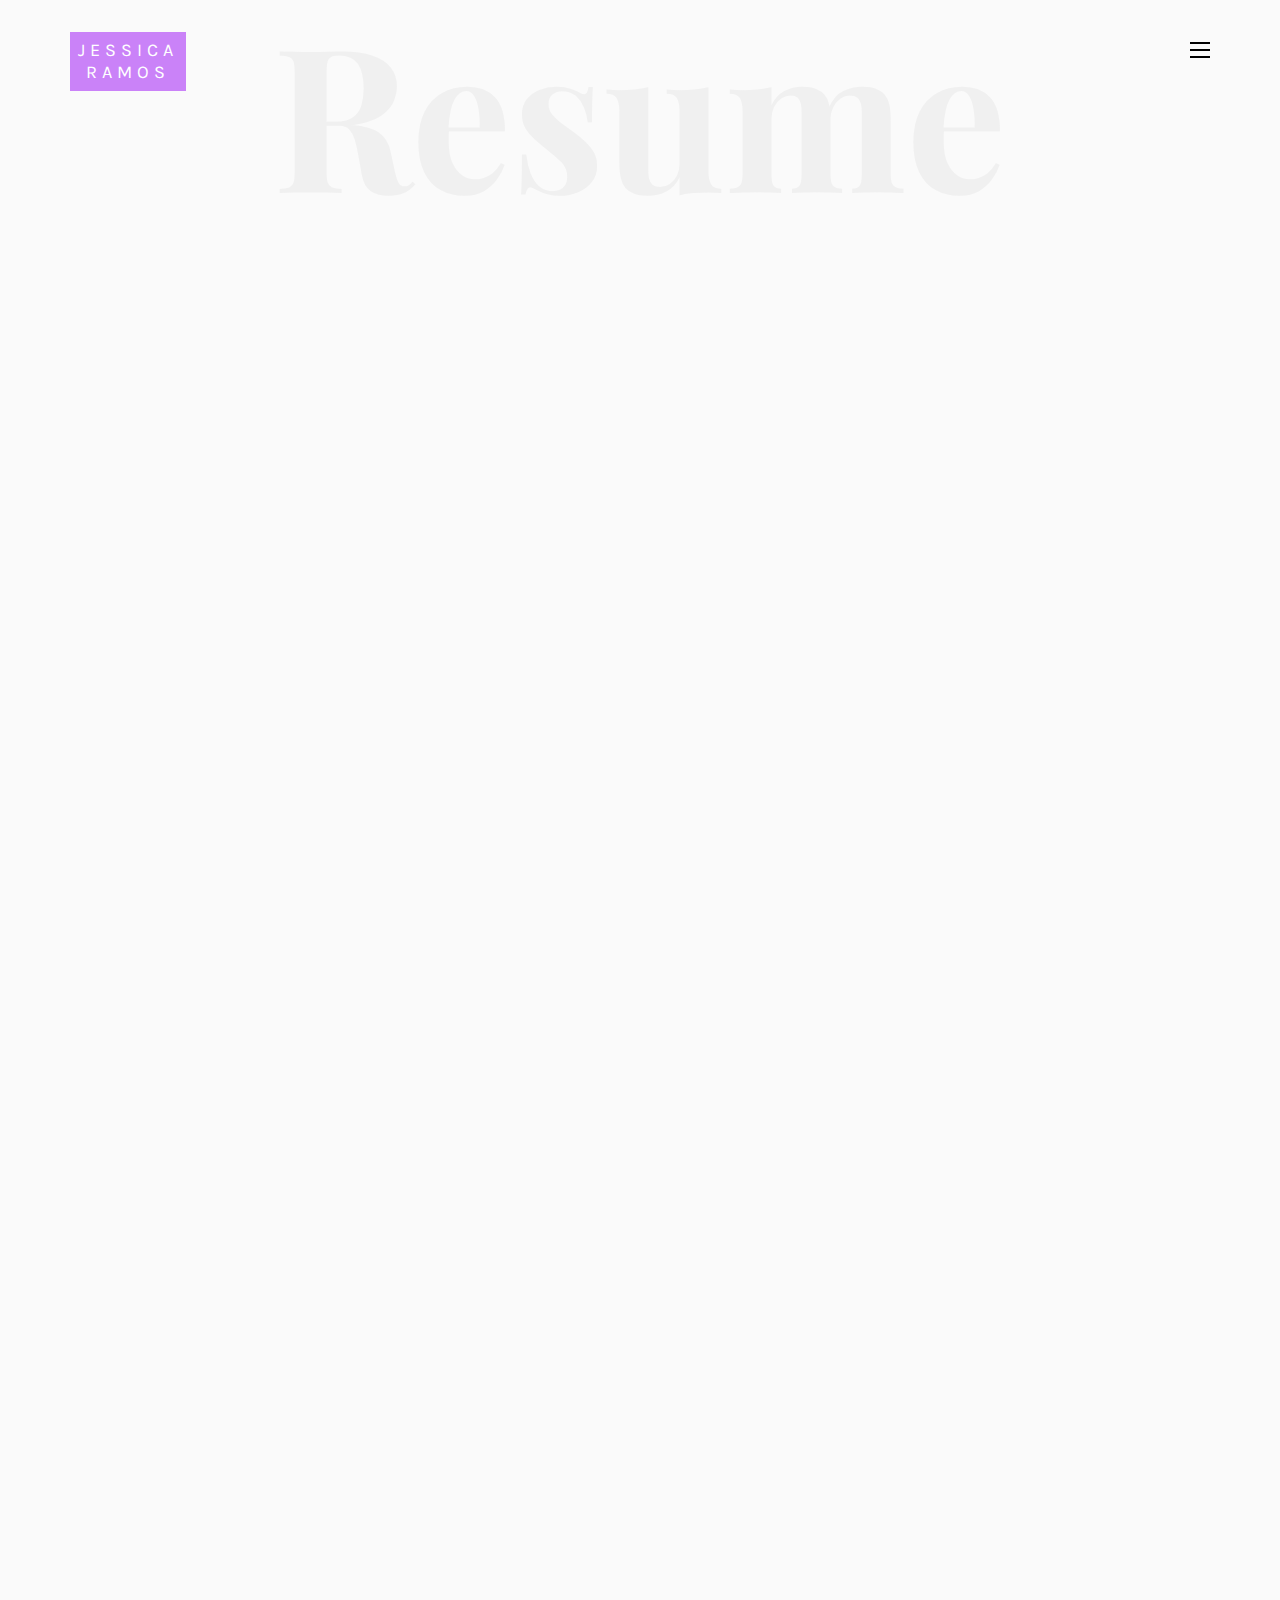
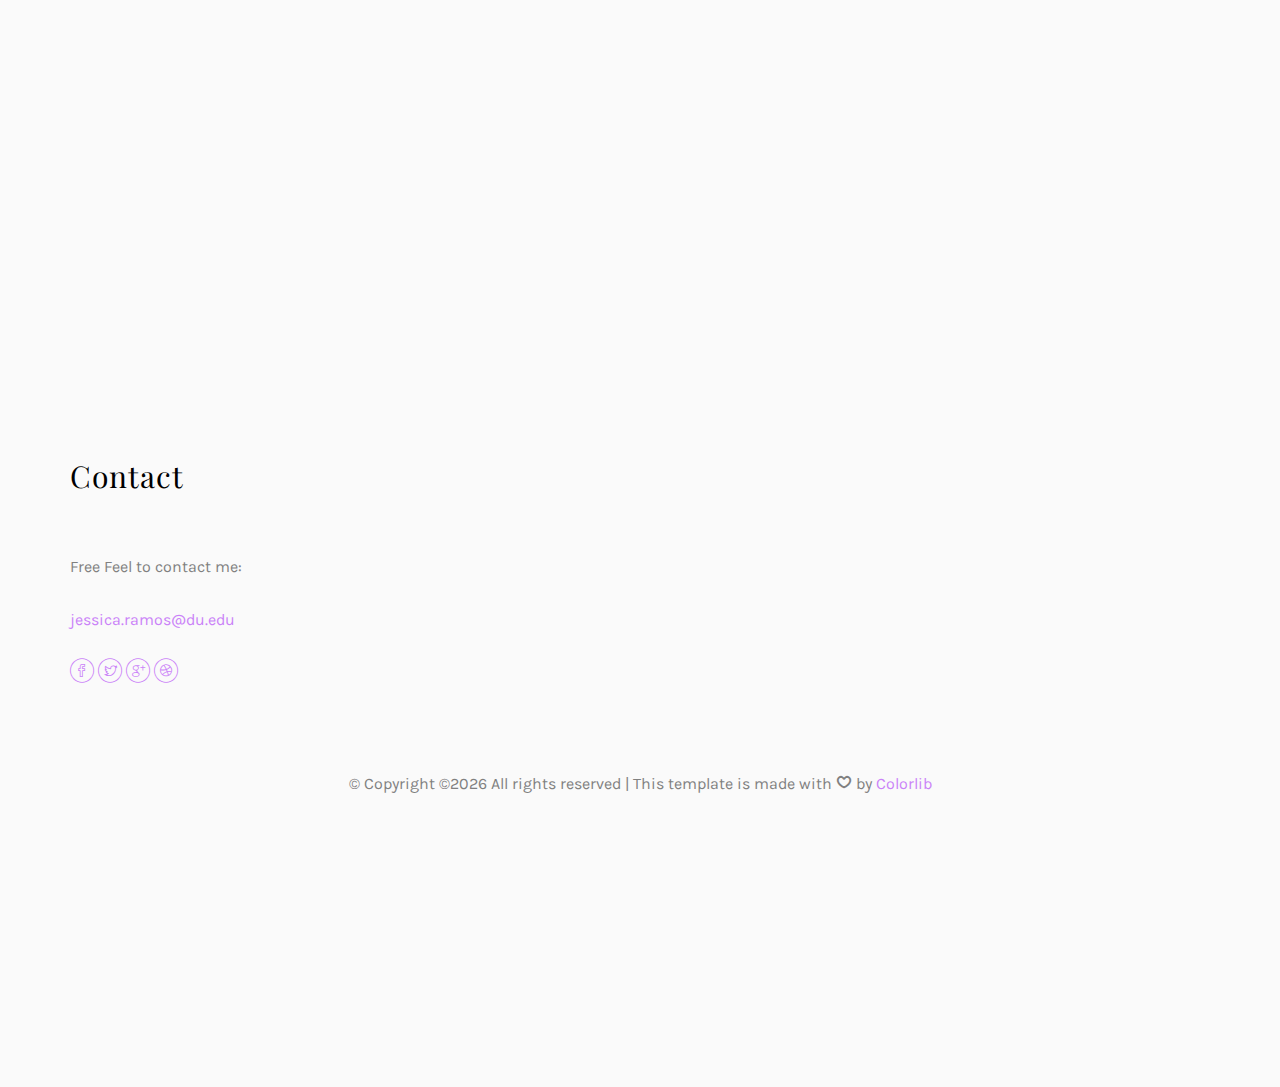
<file: work.html>
<!DOCTYPE HTML>
<html>
	<head>
	<meta charset="utf-8">
	<meta http-equiv="X-UA-Compatible" content="IE=edge">
	<title> Jessica Template</title>
	<meta name="viewport" content="width=device-width, initial-scale=1">
	<meta name="description" content="" />
	<meta name="keywords" content="" />
	<meta name="author" content="" />

  <!-- Facebook and Twitter integration -->
	<meta property="og:title" content=""/>
	<meta property="og:image" content=""/>
	<meta property="og:url" content=""/>
	<meta property="og:site_name" content=""/>
	<meta property="og:description" content=""/>
	<meta name="twitter:title" content="" />
	<meta name="twitter:image" content="" />
	<meta name="twitter:url" content="" />
	<meta name="twitter:card" content="" />

	<!-- Place favicon.ico and apple-touch-icon.png in the root directory -->
	<link rel="shortcut icon" href="favicon.ico">

	<link href="https://fonts.googleapis.com/css?family=Karla:400,700" rel="stylesheet">
	<link href="https://fonts.googleapis.com/css?family=Playfair+Display:400,400i,700" rel="stylesheet">
	
	<!-- Animate.css -->
	<link rel="stylesheet" href="css/animate.css">
	<!-- Icomoon Icon Fonts-->
	<link rel="stylesheet" href="css/icomoon.css">
	<!-- Bootstrap  -->
	<link rel="stylesheet" href="css/bootstrap.css">
	<!-- Owl Carousel -->
	<link rel="stylesheet" href="css/owl.carousel.min.css">
	<link rel="stylesheet" href="css/owl.theme.default.min.css">
	<!-- Magnific Popup -->
	<link rel="stylesheet" href="css/magnific-popup.css">

	<link rel="stylesheet" href="css/style.css">


	<!-- Modernizr JS -->
	<script src="js/modernizr-2.6.2.min.js"></script>
	<!-- FOR IE9 below -->
	<!--[if lt IE 9]>
	<script src="js/respond.min.js"></script>
	<![endif]-->

	</head>
	<body>

	<nav id="colorlib-main-nav" role="navigation">
		<a href="#" class="js-colorlib-nav-toggle colorlib-nav-toggle active"><i></i></a>
		<div class="js-fullheight colorlib-table">
			<div class="colorlib-table-cell js-fullheight">
				<div class="row">
					<div class="col-md-12">
						<div class="form-group">
							<input type="text" class="form-control" id="search" placeholder="Enter any key to search...">
							<button type="submit" class="btn btn-primary"><i class="icon-search3"></i></button>
						</div>
					</div>
				</div>
				<div class="row">
					<div class="col-md-12">
						<ul>
							<li><a href="index.html">Home</a></li>
							<li><a href="services.html">Skills</a></li>
							<li class="active"><a href="work.html">Resume</a></li>
							<li><a href="about.html">About</a></li>
							<li><a href="contact.html">Contact</a></li>
						</ul>
					</div>
				</div>
				<div class="row">
					<div class="col-md-12">
						<h2 class="head-title">Photos</h2>
						<a href="images/about-3.jpg" class="gallery image-popup-link text-center" style="background-image: url(images/about-3.jpg);">
							<span><i class="icon-search3"></i></span>
						</a>
						<a href="images/about-5.jpg" class="gallery image-popup-link text-center" style="background-image: url(images/about-5.jpg);">
							<span><i class="icon-search3"></i></span>
						</a>
					</div>
				</div>
			</div>
		</div>
	</nav>
	<!--Change logo-->
	<div id="colorlib-page">
		<header>
			<div class="container">
				<div class="row">
					<div class="col-md-12">
						<div class="colorlib-navbar-brand">
							<a class="colorlib-logo" href="index.html"><span>Jessica</span><span>Ramos</span></a>
						</div>
						<a href="#" class="js-colorlib-nav-toggle colorlib-nav-toggle"><i></i></a>
					</div>
				</div>
			</div>
		</header>
		<div id="colorlib-work">
			<div class="container">
				<div class="row text-center">
					<h2 class="bold">Resume</h2>
				</div>
				<div class="row">
					<div class="col-md-12 col-md-offset-0 text-center animate-box intro-heading">
						<span>Work</span>
						<h2>Professional Work Experiences</h2>
					</div>
				<div class="row">
					<div class="col-md-12">
						<div class="services-flex">
							<div class="one-third">
								<div class="row">
									<div class="col-md-12 col-md-offset-0 animate-box intro-heading">
										<span>Work Experiences</span>
										<h2>Youth Services Experiences </h2>
										<!--add introduction if needed-->
										<p></p>
									</div>
								</div>
								<!-- the change the design and format section -->

								<div class="row">
									<div class="col-md-12">
										<div class="rotate">
											<h2 class="heading">Work Experiences</h2>
										</div>
									</div>
									<div class="col-md-12">
										<div class="services animate-box">
											<h3> Junior High Ministry Leader </h3>
											<h4> Eastside Christian Church, Anahiem, CA </h4>
											<h5> January 2021 - Present </h5>
										<ul>
										<li>Counsel and mentor teenagers in social, educational, and vocational spheres. </li>
										<li>Lead discussions and facilitated games to promote social emotional learning.</li>
										<li> Help teens overcome and manage social and behavioral issues. </li>
										</ul>
										</div>
										<div class="services animate-box">
											<h3>Art Teacher </h3>
											<h4> MCC Academy, Fullerton, CA </h4>
											<h5> Feburary 2019 - March 2019 </h5>
										<ul>
										<li> Instructed children ranging in age from five to sixteen.</li>
										<li> Provided reference resources for the children </li>
										<li> Brainsed and coordinated hands-on craft and other children's activities.</li>
										<li> Established a curriculum for the art program and lesson plan </li>
										</ul>
										</div>
										<div class="services animate-box">
											<h3>English Tutor</h3>
											<h4> MCC Academy, Fullerton, CA </h4>
											<h5> Feburary 2019 - March 2019 </h5>
								
										<ul>
											<li> Developed students with literacy skills and encourage lifelong learning.</li>
											<li> Established students’ schedules and oversaw day-to-day work. </li>
											<li> Provided readers advisory to all ages. </li>
											<li> Analyzed progress of students and designed homework based on their individual needs. </li>
										</ul>
									</div>
								</div>
							</div>
								<div class="row row-padded-bottom">
					<div class="col-md-5 animate-box">
						<img class="img-responsive about-img" src="images/about-4.jpg" alt="library event">
							<p><cite>AAPI Hertiage Festival </cite> Placentia Library District, 2022.</p>

							</div>
						</div>
					</div>
				</div>
			</div>
		

		<footer>
			<div id="footer">
				<div class="container">
					<div class="row">
						<div class="col-md-4 col-pb-sm">
							<div class="row">
								<div class="col-md-10">
									<h2>Contact</h2>
									<p>Free Feel to contact me:</p>
									<p><a href="#">jessica.ramos@du.edu</a></p>
									<p class="colorlib-social-icons">
										<a href="#"><i class="icon-facebook4"></i></a>
										<a href="#"><i class="icon-twitter3"></i></a>
										<a href="#"><i class="icon-googleplus"></i></a>
										<a href="#"><i class="icon-dribbble2"></i></a>
									</p>
								</div>
							</div>
						</div>
						<div class="col-md-12 text-center">
							<p>
								&copy; <!-- Link back to Colorlib can't be removed. Template is licensed under CC BY 3.0. -->
Copyright &copy;<script>document.write(new Date().getFullYear());</script> All rights reserved | This template is made with <i class="icon-heart4" aria-hidden="true"></i> by <a href="https://colorlib.com" target="_blank">Colorlib</a>
<!-- Link back to Colorlib can't be removed. Template is licensed under CC BY 3.0. -->
							</p>
						</div>
					</div>
				</div>
			</div>
		</footer>
	
	</div>

	<!-- jQuery -->
	<script src="js/jquery.min.js"></script>
	<!-- jQuery Easing -->
	<script src="js/jquery.easing.1.3.js"></script>
	<!-- Bootstrap -->
	<script src="js/bootstrap.min.js"></script>
	<!-- Waypoints -->
	<script src="js/jquery.waypoints.min.js"></script>
	<!-- Owl Carousel -->
	<script src="js/owl.carousel.min.js"></script>
	<!-- Magnific Popup -->
	<script src="js/jquery.magnific-popup.min.js"></script>
	<script src="js/magnific-popup-options.js"></script>

	<!-- Main JS (Do not remove) -->
	<script src="js/main.js"></script>

	</body>
</html>
</file>
<file: css/icomoon.css>
@font-face {
  font-family: 'icomoon';
  src:  url('fonts/icomoon.eot?tmere9');
  src:  url('fonts/icomoon.eot?tmere9#iefix') format('embedded-opentype'),
    url('fonts/icomoon.ttf?tmere9') format('truetype'),
    url('fonts/icomoon.woff?tmere9') format('woff'),
    url('fonts/icomoon.svg?tmere9#icomoon') format('svg');
  font-weight: normal;
  font-style: normal;
}

[class^="icon-"], [class*=" icon-"] {
  /* use !important to prevent issues with browser extensions that change fonts */
  font-family: 'icomoon' !important;
  speak: none;
  font-style: normal;
  font-weight: normal;
  font-variant: normal;
  text-transform: none;
  line-height: 1;

  /* Better Font Rendering =========== */
  -webkit-font-smoothing: antialiased;
  -moz-osx-font-smoothing: grayscale;
}

.icon-activity:before {
  content: "\e900";
}
.icon-airplay:before {
  content: "\e901";
}
.icon-alert-circle:before {
  content: "\e902";
}
.icon-alert-octagon:before {
  content: "\e903";
}
.icon-alert-triangle:before {
  content: "\e904";
}
.icon-align-center:before {
  content: "\e905";
}
.icon-align-justify:before {
  content: "\e906";
}
.icon-align-left:before {
  content: "\e907";
}
.icon-align-right:before {
  content: "\e908";
}
.icon-anchor:before {
  content: "\e909";
}
.icon-aperture:before {
  content: "\e90a";
}
.icon-arrow-down3:before {
  content: "\e90b";
}
.icon-arrow-down-circle:before {
  content: "\e90c";
}
.icon-arrow-down-left3:before {
  content: "\e90d";
}
.icon-arrow-down-right3:before {
  content: "\e90e";
}
.icon-arrow-left3:before {
  content: "\e90f";
}
.icon-arrow-left-circle:before {
  content: "\e910";
}
.icon-arrow-right3:before {
  content: "\e911";
}
.icon-arrow-right-circle:before {
  content: "\e912";
}
.icon-arrow-up3:before {
  content: "\e913";
}
.icon-arrow-up-circle:before {
  content: "\e914";
}
.icon-arrow-up-left3:before {
  content: "\e915";
}
.icon-arrow-up-right3:before {
  content: "\e916";
}
.icon-at-sign:before {
  content: "\e917";
}
.icon-award:before {
  content: "\e918";
}
.icon-bar-chart:before {
  content: "\e919";
}
.icon-bar-chart-2:before {
  content: "\e91a";
}
.icon-battery:before {
  content: "\e91b";
}
.icon-battery-charging:before {
  content: "\e91c";
}
.icon-bell2:before {
  content: "\e91d";
}
.icon-bell-off:before {
  content: "\e91e";
}
.icon-bluetooth:before {
  content: "\e91f";
}
.icon-bold2:before {
  content: "\e920";
}
.icon-book2:before {
  content: "\e921";
}
.icon-book-open:before {
  content: "\e922";
}
.icon-bookmark2:before {
  content: "\e923";
}
.icon-box:before {
  content: "\e924";
}
.icon-briefcase2:before {
  content: "\e925";
}
.icon-calendar2:before {
  content: "\e926";
}
.icon-camera2:before {
  content: "\e927";
}
.icon-camera-off:before {
  content: "\e928";
}
.icon-cast:before {
  content: "\e929";
}
.icon-check:before {
  content: "\e92a";
}
.icon-check-circle:before {
  content: "\e92b";
}
.icon-check-square:before {
  content: "\e92c";
}
.icon-chevron-down:before {
  content: "\e92d";
}
.icon-chevron-left:before {
  content: "\e92e";
}
.icon-chevron-right:before {
  content: "\e92f";
}
.icon-chevron-up:before {
  content: "\e930";
}
.icon-chevrons-down:before {
  content: "\e931";
}
.icon-chevrons-left:before {
  content: "\e932";
}
.icon-chevrons-right:before {
  content: "\e933";
}
.icon-chevrons-up:before {
  content: "\e934";
}
.icon-chrome2:before {
  content: "\e935";
}
.icon-circle:before {
  content: "\e936";
}
.icon-clipboard2:before {
  content: "\e937";
}
.icon-clock3:before {
  content: "\e938";
}
.icon-cloud2:before {
  content: "\e939";
}
.icon-cloud-drizzle:before {
  content: "\e93a";
}
.icon-cloud-lightning:before {
  content: "\e93b";
}
.icon-cloud-off:before {
  content: "\e93c";
}
.icon-cloud-rain:before {
  content: "\e93d";
}
.icon-cloud-snow:before {
  content: "\e93e";
}
.icon-code:before {
  content: "\e93f";
}
.icon-codepen2:before {
  content: "\e940";
}
.icon-command2:before {
  content: "\e941";
}
.icon-compass3:before {
  content: "\e942";
}
.icon-copy2:before {
  content: "\e943";
}
.icon-corner-down-left:before {
  content: "\e944";
}
.icon-corner-down-right:before {
  content: "\e945";
}
.icon-corner-left-down:before {
  content: "\e946";
}
.icon-corner-left-up:before {
  content: "\e947";
}
.icon-corner-right-down:before {
  content: "\e948";
}
.icon-corner-right-up:before {
  content: "\e949";
}
.icon-corner-up-left:before {
  content: "\e94a";
}
.icon-corner-up-right:before {
  content: "\e94b";
}
.icon-cpu:before {
  content: "\e94c";
}
.icon-credit-card2:before {
  content: "\e94d";
}
.icon-crop2:before {
  content: "\e94e";
}
.icon-crosshair:before {
  content: "\e94f";
}
.icon-database2:before {
  content: "\e950";
}
.icon-delete:before {
  content: "\e951";
}
.icon-disc:before {
  content: "\e952";
}
.icon-dollar-sign:before {
  content: "\e953";
}
.icon-download4:before {
  content: "\e954";
}
.icon-download-cloud:before {
  content: "\e955";
}
.icon-droplet2:before {
  content: "\e956";
}
.icon-edit:before {
  content: "\e957";
}
.icon-edit-2:before {
  content: "\e958";
}
.icon-edit-3:before {
  content: "\e959";
}
.icon-external-link:before {
  content: "\e95a";
}
.icon-eye2:before {
  content: "\e95b";
}
.icon-eye-off:before {
  content: "\e95c";
}
.icon-facebook3:before {
  content: "\e95d";
}
.icon-fast-forward:before {
  content: "\e95e";
}
.icon-feather:before {
  content: "\e95f";
}
.icon-file:before {
  content: "\e960";
}
.icon-file-minus:before {
  content: "\e961";
}
.icon-file-plus:before {
  content: "\e962";
}
.icon-file-text3:before {
  content: "\e963";
}
.icon-film2:before {
  content: "\e964";
}
.icon-filter2:before {
  content: "\e965";
}
.icon-flag2:before {
  content: "\e966";
}
.icon-folder2:before {
  content: "\e967";
}
.icon-folder-minus2:before {
  content: "\e968";
}
.icon-folder-plus2:before {
  content: "\e969";
}
.icon-git-branch:before {
  content: "\e96a";
}
.icon-git-commit:before {
  content: "\e96b";
}
.icon-git-merge:before {
  content: "\e96c";
}
.icon-git-pull-request:before {
  content: "\e96d";
}
.icon-github2:before {
  content: "\e96e";
}
.icon-gitlab:before {
  content: "\e96f";
}
.icon-globe:before {
  content: "\e970";
}
.icon-grid:before {
  content: "\e971";
}
.icon-hard-drive:before {
  content: "\e972";
}
.icon-hash:before {
  content: "\e973";
}
.icon-headphones2:before {
  content: "\e974";
}
.icon-heart2:before {
  content: "\e975";
}
.icon-help-circle:before {
  content: "\e976";
}
.icon-home4:before {
  content: "\e977";
}
.icon-image2:before {
  content: "\e978";
}
.icon-inbox:before {
  content: "\e979";
}
.icon-info2:before {
  content: "\e97a";
}
.icon-instagram2:before {
  content: "\e97b";
}
.icon-italic2:before {
  content: "\e97c";
}
.icon-layers:before {
  content: "\e97d";
}
.icon-layout:before {
  content: "\e97e";
}
.icon-life-buoy:before {
  content: "\e97f";
}
.icon-link2:before {
  content: "\e980";
}
.icon-link-2:before {
  content: "\e981";
}
.icon-linkedin3:before {
  content: "\e982";
}
.icon-list3:before {
  content: "\e983";
}
.icon-loader:before {
  content: "\e984";
}
.icon-lock2:before {
  content: "\e985";
}
.icon-log-in:before {
  content: "\e986";
}
.icon-log-out:before {
  content: "\e987";
}
.icon-mail5:before {
  content: "\e988";
}
.icon-map3:before {
  content: "\e989";
}
.icon-map-pin:before {
  content: "\e98a";
}
.icon-maximize:before {
  content: "\e98b";
}
.icon-maximize-2:before {
  content: "\e98c";
}
.icon-menu5:before {
  content: "\e98d";
}
.icon-message-circle:before {
  content: "\e98e";
}
.icon-message-square:before {
  content: "\e98f";
}
.icon-mic2:before {
  content: "\e990";
}
.icon-mic-off:before {
  content: "\e991";
}
.icon-minimize:before {
  content: "\e992";
}
.icon-minimize-2:before {
  content: "\e993";
}
.icon-minus2:before {
  content: "\e994";
}
.icon-minus-circle:before {
  content: "\e995";
}
.icon-minus-square:before {
  content: "\e996";
}
.icon-monitor:before {
  content: "\e997";
}
.icon-moon:before {
  content: "\e998";
}
.icon-more-horizontal:before {
  content: "\e999";
}
.icon-more-vertical:before {
  content: "\e99a";
}
.icon-move:before {
  content: "\e99b";
}
.icon-music2:before {
  content: "\e99c";
}
.icon-navigation:before {
  content: "\e99d";
}
.icon-navigation-2:before {
  content: "\e99e";
}
.icon-octagon:before {
  content: "\e99f";
}
.icon-package:before {
  content: "\e9a0";
}
.icon-paperclip:before {
  content: "\e9a1";
}
.icon-pause3:before {
  content: "\e9a2";
}
.icon-pause-circle:before {
  content: "\e9a3";
}
.icon-percent:before {
  content: "\e9a4";
}
.icon-phone2:before {
  content: "\e9a5";
}
.icon-phone-call:before {
  content: "\e9a6";
}
.icon-phone-forwarded:before {
  content: "\e9a7";
}
.icon-phone-incoming:before {
  content: "\e9a8";
}
.icon-phone-missed:before {
  content: "\e9a9";
}
.icon-phone-off:before {
  content: "\e9aa";
}
.icon-phone-outgoing:before {
  content: "\e9ab";
}
.icon-pie-chart2:before {
  content: "\e9ac";
}
.icon-play4:before {
  content: "\e9ad";
}
.icon-play-circle:before {
  content: "\e9ae";
}
.icon-plus2:before {
  content: "\e9af";
}
.icon-plus-circle:before {
  content: "\e9b0";
}
.icon-plus-square:before {
  content: "\e9b1";
}
.icon-pocket:before {
  content: "\e9b2";
}
.icon-power2:before {
  content: "\e9b3";
}
.icon-printer2:before {
  content: "\e9b4";
}
.icon-radio:before {
  content: "\e9b5";
}
.icon-refresh-ccw:before {
  content: "\e9b6";
}
.icon-refresh-cw:before {
  content: "\e9b7";
}
.icon-repeat:before {
  content: "\e9b8";
}
.icon-rewind:before {
  content: "\e9b9";
}
.icon-rotate-ccw:before {
  content: "\e9ba";
}
.icon-rotate-cw:before {
  content: "\e9bb";
}
.icon-rss3:before {
  content: "\e9bc";
}
.icon-save:before {
  content: "\e9bd";
}
.icon-scissors2:before {
  content: "\e9be";
}
.icon-search2:before {
  content: "\e9bf";
}
.icon-send:before {
  content: "\e9c0";
}
.icon-server:before {
  content: "\e9c1";
}
.icon-settings:before {
  content: "\e9c2";
}
.icon-share3:before {
  content: "\e9c3";
}
.icon-share-2:before {
  content: "\e9c4";
}
.icon-shield2:before {
  content: "\e9c5";
}
.icon-shield-off:before {
  content: "\e9c6";
}
.icon-shopping-bag:before {
  content: "\e9c7";
}
.icon-shopping-cart:before {
  content: "\e9c8";
}
.icon-shuffle2:before {
  content: "\e9c9";
}
.icon-sidebar:before {
  content: "\e9ca";
}
.icon-skip-back:before {
  content: "\e9cb";
}
.icon-skip-forward:before {
  content: "\e9cc";
}
.icon-slack:before {
  content: "\e9cd";
}
.icon-slash:before {
  content: "\e9ce";
}
.icon-sliders:before {
  content: "\e9cf";
}
.icon-smartphone:before {
  content: "\e9d0";
}
.icon-speaker:before {
  content: "\e9d1";
}
.icon-square:before {
  content: "\e9d2";
}
.icon-star:before {
  content: "\e9d3";
}
.icon-stop-circle:before {
  content: "\e9d4";
}
.icon-sun2:before {
  content: "\e9d5";
}
.icon-sunrise:before {
  content: "\e9d6";
}
.icon-sunset:before {
  content: "\e9d7";
}
.icon-tablet2:before {
  content: "\e9d8";
}
.icon-tag:before {
  content: "\e9d9";
}
.icon-target2:before {
  content: "\e9da";
}
.icon-terminal2:before {
  content: "\e9db";
}
.icon-thermometer:before {
  content: "\e9dc";
}
.icon-thumbs-down:before {
  content: "\e9dd";
}
.icon-thumbs-up:before {
  content: "\e9de";
}
.icon-toggle-left:before {
  content: "\e9df";
}
.icon-toggle-right:before {
  content: "\e9e0";
}
.icon-trash:before {
  content: "\e9e1";
}
.icon-trash-2:before {
  content: "\e9e2";
}
.icon-trending-down:before {
  content: "\e9e3";
}
.icon-trending-up:before {
  content: "\e9e4";
}
.icon-triangle:before {
  content: "\e9e5";
}
.icon-truck2:before {
  content: "\e9e6";
}
.icon-tv2:before {
  content: "\e9e7";
}
.icon-twitter2:before {
  content: "\e9e8";
}
.icon-type:before {
  content: "\e9e9";
}
.icon-umbrella:before {
  content: "\e9ea";
}
.icon-underline2:before {
  content: "\e9eb";
}
.icon-unlock:before {
  content: "\e9ec";
}
.icon-upload4:before {
  content: "\e9ed";
}
.icon-upload-cloud:before {
  content: "\e9ee";
}
.icon-user2:before {
  content: "\e9ef";
}
.icon-user-check2:before {
  content: "\e9f0";
}
.icon-user-minus2:before {
  content: "\e9f1";
}
.icon-user-plus2:before {
  content: "\e9f2";
}
.icon-user-x:before {
  content: "\e9f3";
}
.icon-users2:before {
  content: "\e9f4";
}
.icon-video:before {
  content: "\e9f5";
}
.icon-video-off:before {
  content: "\e9f6";
}
.icon-voicemail:before {
  content: "\e9f7";
}
.icon-volume:before {
  content: "\e9f8";
}
.icon-volume-1:before {
  content: "\e9f9";
}
.icon-volume-2:before {
  content: "\e9fa";
}
.icon-volume-x:before {
  content: "\e9fb";
}
.icon-watch:before {
  content: "\e9fc";
}
.icon-wifi:before {
  content: "\e9fd";
}
.icon-wifi-off:before {
  content: "\e9fe";
}
.icon-wind:before {
  content: "\e9ff";
}
.icon-x:before {
  content: "\ea00";
}
.icon-x-circle:before {
  content: "\ea01";
}
.icon-x-square:before {
  content: "\ea02";
}
.icon-zap:before {
  content: "\ea03";
}
.icon-zap-off:before {
  content: "\ea04";
}
.icon-zoom-in2:before {
  content: "\ea05";
}
.icon-zoom-out2:before {
  content: "\ea06";
}
.icon-times:before {
  content: "\ea07";
}
.icon-tick:before {
  content: "\ea08";
}
.icon-plus3:before {
  content: "\ea09";
}
.icon-minus3:before {
  content: "\ea0a";
}
.icon-equals:before {
  content: "\ea0b";
}
.icon-divide:before {
  content: "\ea0c";
}
.icon-chevron-right2:before {
  content: "\ea0d";
}
.icon-chevron-left2:before {
  content: "\ea0e";
}
.icon-arrow-right-thick:before {
  content: "\ea0f";
}
.icon-arrow-left-thick:before {
  content: "\ea10";
}
.icon-th-small:before {
  content: "\ea11";
}
.icon-th-menu:before {
  content: "\ea12";
}
.icon-th-list:before {
  content: "\ea13";
}
.icon-th-large:before {
  content: "\ea14";
}
.icon-home5:before {
  content: "\ea15";
}
.icon-arrow-forward:before {
  content: "\ea16";
}
.icon-arrow-back:before {
  content: "\ea17";
}
.icon-rss4:before {
  content: "\ea18";
}
.icon-location3:before {
  content: "\ea19";
}
.icon-link3:before {
  content: "\ea1a";
}
.icon-image3:before {
  content: "\ea1b";
}
.icon-arrow-up-thick:before {
  content: "\ea1c";
}
.icon-arrow-down-thick:before {
  content: "\ea1d";
}
.icon-starburst:before {
  content: "\ea1e";
}
.icon-starburst-outline:before {
  content: "\ea1f";
}
.icon-star2:before {
  content: "\ea20";
}
.icon-flow-children:before {
  content: "\ea21";
}
.icon-export:before {
  content: "\ea22";
}
.icon-delete2:before {
  content: "\ea23";
}
.icon-delete-outline:before {
  content: "\ea24";
}
.icon-cloud-storage:before {
  content: "\ea25";
}
.icon-wi-fi:before {
  content: "\ea26";
}
.icon-heart3:before {
  content: "\ea27";
}
.icon-flash:before {
  content: "\ea28";
}
.icon-cancel:before {
  content: "\ea29";
}
.icon-backspace:before {
  content: "\ea2a";
}
.icon-attachment2:before {
  content: "\ea2b";
}
.icon-arrow-move:before {
  content: "\ea2c";
}
.icon-warning2:before {
  content: "\ea2d";
}
.icon-user3:before {
  content: "\ea2e";
}
.icon-radar:before {
  content: "\ea2f";
}
.icon-lock-open:before {
  content: "\ea30";
}
.icon-lock-closed:before {
  content: "\ea31";
}
.icon-location-arrow:before {
  content: "\ea32";
}
.icon-info3:before {
  content: "\ea33";
}
.icon-user-delete:before {
  content: "\ea34";
}
.icon-user-add:before {
  content: "\ea35";
}
.icon-media-pause:before {
  content: "\ea36";
}
.icon-group:before {
  content: "\ea37";
}
.icon-chart-pie:before {
  content: "\ea38";
}
.icon-chart-line:before {
  content: "\ea39";
}
.icon-chart-bar:before {
  content: "\ea3a";
}
.icon-chart-area:before {
  content: "\ea3b";
}
.icon-video2:before {
  content: "\ea3c";
}
.icon-point-of-interest:before {
  content: "\ea3d";
}
.icon-infinity:before {
  content: "\ea3e";
}
.icon-globe2:before {
  content: "\ea3f";
}
.icon-eye3:before {
  content: "\ea40";
}
.icon-cog2:before {
  content: "\ea41";
}
.icon-camera3:before {
  content: "\ea42";
}
.icon-upload5:before {
  content: "\ea43";
}
.icon-scissors3:before {
  content: "\ea44";
}
.icon-refresh:before {
  content: "\ea45";
}
.icon-pin:before {
  content: "\ea46";
}
.icon-key3:before {
  content: "\ea47";
}
.icon-info-large:before {
  content: "\ea48";
}
.icon-eject2:before {
  content: "\ea49";
}
.icon-download5:before {
  content: "\ea4a";
}
.icon-zoom:before {
  content: "\ea4b";
}
.icon-zoom-out3:before {
  content: "\ea4c";
}
.icon-zoom-in3:before {
  content: "\ea4d";
}
.icon-sort-numerically:before {
  content: "\ea4e";
}
.icon-sort-alphabetically:before {
  content: "\ea4f";
}
.icon-input-checked:before {
  content: "\ea50";
}
.icon-calender:before {
  content: "\ea51";
}
.icon-world:before {
  content: "\ea52";
}
.icon-notes:before {
  content: "\ea53";
}
.icon-code2:before {
  content: "\ea54";
}
.icon-arrow-sync:before {
  content: "\ea55";
}
.icon-arrow-shuffle:before {
  content: "\ea56";
}
.icon-arrow-repeat:before {
  content: "\ea57";
}
.icon-arrow-minimise:before {
  content: "\ea58";
}
.icon-arrow-maximise:before {
  content: "\ea59";
}
.icon-arrow-loop:before {
  content: "\ea5a";
}
.icon-anchor2:before {
  content: "\ea5b";
}
.icon-spanner:before {
  content: "\ea5c";
}
.icon-puzzle:before {
  content: "\ea5d";
}
.icon-power3:before {
  content: "\ea5e";
}
.icon-plane:before {
  content: "\ea5f";
}
.icon-pi:before {
  content: "\ea60";
}
.icon-phone3:before {
  content: "\ea61";
}
.icon-microphone:before {
  content: "\ea62";
}
.icon-media-rewind:before {
  content: "\ea63";
}
.icon-flag3:before {
  content: "\ea64";
}
.icon-adjust-brightness:before {
  content: "\ea65";
}
.icon-waves:before {
  content: "\ea66";
}
.icon-social-twitter:before {
  content: "\ea67";
}
.icon-social-facebook:before {
  content: "\ea68";
}
.icon-social-dribbble:before {
  content: "\ea69";
}
.icon-media-stop:before {
  content: "\ea6a";
}
.icon-media-record:before {
  content: "\ea6b";
}
.icon-media-play:before {
  content: "\ea6c";
}
.icon-media-fast-forward:before {
  content: "\ea6d";
}
.icon-media-eject:before {
  content: "\ea6e";
}
.icon-social-vimeo:before {
  content: "\ea6f";
}
.icon-social-tumbler:before {
  content: "\ea70";
}
.icon-social-skype:before {
  content: "\ea71";
}
.icon-social-pinterest:before {
  content: "\ea72";
}
.icon-social-linkedin:before {
  content: "\ea73";
}
.icon-social-last-fm:before {
  content: "\ea74";
}
.icon-social-github:before {
  content: "\ea75";
}
.icon-social-flickr:before {
  content: "\ea76";
}
.icon-at:before {
  content: "\ea77";
}
.icon-times-outline:before {
  content: "\ea78";
}
.icon-plus-outline:before {
  content: "\ea79";
}
.icon-minus-outline:before {
  content: "\ea7a";
}
.icon-tick-outline:before {
  content: "\ea7b";
}
.icon-th-large-outline:before {
  content: "\ea7c";
}
.icon-equals-outline:before {
  content: "\ea7d";
}
.icon-divide-outline:before {
  content: "\ea7e";
}
.icon-chevron-right-outline:before {
  content: "\ea7f";
}
.icon-chevron-left-outline:before {
  content: "\ea80";
}
.icon-arrow-right-outline:before {
  content: "\ea81";
}
.icon-arrow-left-outline:before {
  content: "\ea82";
}
.icon-th-small-outline:before {
  content: "\ea83";
}
.icon-th-menu-outline:before {
  content: "\ea84";
}
.icon-th-list-outline:before {
  content: "\ea85";
}
.icon-news:before {
  content: "\ea86";
}
.icon-home-outline:before {
  content: "\ea87";
}
.icon-arrow-up-outline:before {
  content: "\ea88";
}
.icon-arrow-forward-outline:before {
  content: "\ea89";
}
.icon-arrow-down-outline:before {
  content: "\ea8a";
}
.icon-arrow-back-outline:before {
  content: "\ea8b";
}
.icon-trash2:before {
  content: "\ea8c";
}
.icon-rss-outline:before {
  content: "\ea8d";
}
.icon-message:before {
  content: "\ea8e";
}
.icon-location-outline:before {
  content: "\ea8f";
}
.icon-link-outline:before {
  content: "\ea90";
}
.icon-image-outline:before {
  content: "\ea91";
}
.icon-export-outline:before {
  content: "\ea92";
}
.icon-cross2:before {
  content: "\ea93";
}
.icon-wi-fi-outline:before {
  content: "\ea94";
}
.icon-star-outline:before {
  content: "\ea95";
}
.icon-media-pause-outline:before {
  content: "\ea96";
}
.icon-mail6:before {
  content: "\ea97";
}
.icon-heart-outline:before {
  content: "\ea98";
}
.icon-flash-outline:before {
  content: "\ea99";
}
.icon-cancel-outline:before {
  content: "\ea9a";
}
.icon-beaker:before {
  content: "\ea9b";
}
.icon-arrow-move-outline:before {
  content: "\ea9c";
}
.icon-watch2:before {
  content: "\ea9d";
}
.icon-warning-outline:before {
  content: "\ea9e";
}
.icon-time:before {
  content: "\ea9f";
}
.icon-radar-outline:before {
  content: "\eaa0";
}
.icon-lock-open-outline:before {
  content: "\eaa1";
}
.icon-location-arrow-outline:before {
  content: "\eaa2";
}
.icon-info-outline:before {
  content: "\eaa3";
}
.icon-backspace-outline:before {
  content: "\eaa4";
}
.icon-attachment-outline:before {
  content: "\eaa5";
}
.icon-user-outline:before {
  content: "\eaa6";
}
.icon-user-delete-outline:before {
  content: "\eaa7";
}
.icon-user-add-outline:before {
  content: "\eaa8";
}
.icon-lock-closed-outline:before {
  content: "\eaa9";
}
.icon-group-outline:before {
  content: "\eaaa";
}
.icon-chart-pie-outline:before {
  content: "\eaab";
}
.icon-chart-line-outline:before {
  content: "\eaac";
}
.icon-chart-bar-outline:before {
  content: "\eaad";
}
.icon-chart-area-outline:before {
  content: "\eaae";
}
.icon-video-outline:before {
  content: "\eaaf";
}
.icon-point-of-interest-outline:before {
  content: "\eab0";
}
.icon-map4:before {
  content: "\eab1";
}
.icon-key-outline:before {
  content: "\eab2";
}
.icon-infinity-outline:before {
  content: "\eab3";
}
.icon-globe-outline:before {
  content: "\eab4";
}
.icon-eye-outline:before {
  content: "\eab5";
}
.icon-cog-outline:before {
  content: "\eab6";
}
.icon-camera-outline:before {
  content: "\eab7";
}
.icon-upload-outline:before {
  content: "\eab8";
}
.icon-support:before {
  content: "\eab9";
}
.icon-scissors-outline:before {
  content: "\eaba";
}
.icon-refresh-outline:before {
  content: "\eabb";
}
.icon-info-large-outline:before {
  content: "\eabc";
}
.icon-eject-outline:before {
  content: "\eabd";
}
.icon-download-outline:before {
  content: "\eabe";
}
.icon-battery-mid:before {
  content: "\eabf";
}
.icon-battery-low:before {
  content: "\eac0";
}
.icon-battery-high:before {
  content: "\eac1";
}
.icon-zoom-outline:before {
  content: "\eac2";
}
.icon-zoom-out-outline:before {
  content: "\eac3";
}
.icon-zoom-in-outline:before {
  content: "\eac4";
}
.icon-tag2:before {
  content: "\eac5";
}
.icon-tabs-outline:before {
  content: "\eac6";
}
.icon-pin-outline:before {
  content: "\eac7";
}
.icon-message-typing:before {
  content: "\eac8";
}
.icon-directions:before {
  content: "\eac9";
}
.icon-battery-full:before {
  content: "\eaca";
}
.icon-battery-charge:before {
  content: "\eacb";
}
.icon-pipette:before {
  content: "\eacc";
}
.icon-pencil3:before {
  content: "\eacd";
}
.icon-folder3:before {
  content: "\eace";
}
.icon-folder-delete:before {
  content: "\eacf";
}
.icon-folder-add:before {
  content: "\ead0";
}
.icon-edit2:before {
  content: "\ead1";
}
.icon-document:before {
  content: "\ead2";
}
.icon-document-delete:before {
  content: "\ead3";
}
.icon-document-add:before {
  content: "\ead4";
}
.icon-brush:before {
  content: "\ead5";
}
.icon-thumbs-up2:before {
  content: "\ead6";
}
.icon-thumbs-down2:before {
  content: "\ead7";
}
.icon-pen2:before {
  content: "\ead8";
}
.icon-sort-numerically-outline:before {
  content: "\ead9";
}
.icon-sort-alphabetically-outline:before {
  content: "\eada";
}
.icon-social-last-fm-circular:before {
  content: "\eadb";
}
.icon-social-github-circular:before {
  content: "\eadc";
}
.icon-compass4:before {
  content: "\eadd";
}
.icon-bookmark3:before {
  content: "\eade";
}
.icon-input-checked-outline:before {
  content: "\eadf";
}
.icon-code-outline:before {
  content: "\eae0";
}
.icon-calender-outline:before {
  content: "\eae1";
}
.icon-business-card:before {
  content: "\eae2";
}
.icon-arrow-up4:before {
  content: "\eae3";
}
.icon-arrow-sync-outline:before {
  content: "\eae4";
}
.icon-arrow-right4:before {
  content: "\eae5";
}
.icon-arrow-repeat-outline:before {
  content: "\eae6";
}
.icon-arrow-loop-outline:before {
  content: "\eae7";
}
.icon-arrow-left4:before {
  content: "\eae8";
}
.icon-flow-switch:before {
  content: "\eae9";
}
.icon-flow-parallel:before {
  content: "\eaea";
}
.icon-flow-merge:before {
  content: "\eaeb";
}
.icon-document-text:before {
  content: "\eaec";
}
.icon-clipboard3:before {
  content: "\eaed";
}
.icon-calculator2:before {
  content: "\eaee";
}
.icon-arrow-minimise-outline:before {
  content: "\eaef";
}
.icon-arrow-maximise-outline:before {
  content: "\eaf0";
}
.icon-arrow-down4:before {
  content: "\eaf1";
}
.icon-gift2:before {
  content: "\eaf2";
}
.icon-film3:before {
  content: "\eaf3";
}
.icon-database3:before {
  content: "\eaf4";
}
.icon-bell3:before {
  content: "\eaf5";
}
.icon-anchor-outline:before {
  content: "\eaf6";
}
.icon-adjust-contrast:before {
  content: "\eaf7";
}
.icon-world-outline:before {
  content: "\eaf8";
}
.icon-shopping-bag2:before {
  content: "\eaf9";
}
.icon-power-outline:before {
  content: "\eafa";
}
.icon-notes-outline:before {
  content: "\eafb";
}
.icon-device-tablet:before {
  content: "\eafc";
}
.icon-device-phone:before {
  content: "\eafd";
}
.icon-device-laptop:before {
  content: "\eafe";
}
.icon-device-desktop:before {
  content: "\eaff";
}
.icon-briefcase3:before {
  content: "\eb00";
}
.icon-stopwatch2:before {
  content: "\eb01";
}
.icon-spanner-outline:before {
  content: "\eb02";
}
.icon-puzzle-outline:before {
  content: "\eb03";
}
.icon-printer3:before {
  content: "\eb04";
}
.icon-pi-outline:before {
  content: "\eb05";
}
.icon-lightbulb:before {
  content: "\eb06";
}
.icon-flag-outline:before {
  content: "\eb07";
}
.icon-contacts:before {
  content: "\eb08";
}
.icon-archive:before {
  content: "\eb09";
}
.icon-weather-stormy:before {
  content: "\eb0a";
}
.icon-weather-shower:before {
  content: "\eb0b";
}
.icon-weather-partly-sunny:before {
  content: "\eb0c";
}
.icon-weather-downpour:before {
  content: "\eb0d";
}
.icon-weather-cloudy:before {
  content: "\eb0e";
}
.icon-plane-outline:before {
  content: "\eb0f";
}
.icon-phone-outline:before {
  content: "\eb10";
}
.icon-microphone-outline:before {
  content: "\eb11";
}
.icon-weather-windy:before {
  content: "\eb12";
}
.icon-weather-windy-cloudy:before {
  content: "\eb13";
}
.icon-weather-sunny:before {
  content: "\eb14";
}
.icon-weather-snow:before {
  content: "\eb15";
}
.icon-weather-night:before {
  content: "\eb16";
}
.icon-media-stop-outline:before {
  content: "\eb17";
}
.icon-media-rewind-outline:before {
  content: "\eb18";
}
.icon-media-record-outline:before {
  content: "\eb19";
}
.icon-media-play-outline:before {
  content: "\eb1a";
}
.icon-media-fast-forward-outline:before {
  content: "\eb1b";
}
.icon-media-eject-outline:before {
  content: "\eb1c";
}
.icon-wine:before {
  content: "\eb1d";
}
.icon-waves-outline:before {
  content: "\eb1e";
}
.icon-ticket2:before {
  content: "\eb1f";
}
.icon-tags:before {
  content: "\eb20";
}
.icon-plug:before {
  content: "\eb21";
}
.icon-headphones3:before {
  content: "\eb22";
}
.icon-credit-card3:before {
  content: "\eb23";
}
.icon-coffee:before {
  content: "\eb24";
}
.icon-book3:before {
  content: "\eb25";
}
.icon-beer:before {
  content: "\eb26";
}
.icon-volume2:before {
  content: "\eb27";
}
.icon-volume-up:before {
  content: "\eb28";
}
.icon-volume-mute3:before {
  content: "\eb29";
}
.icon-volume-down:before {
  content: "\eb2a";
}
.icon-social-vimeo-circular:before {
  content: "\eb2b";
}
.icon-social-twitter-circular:before {
  content: "\eb2c";
}
.icon-social-pinterest-circular:before {
  content: "\eb2d";
}
.icon-social-linkedin-circular:before {
  content: "\eb2e";
}
.icon-social-facebook-circular:before {
  content: "\eb2f";
}
.icon-social-dribbble-circular:before {
  content: "\eb30";
}
.icon-tree2:before {
  content: "\eb31";
}
.icon-thermometer2:before {
  content: "\eb32";
}
.icon-social-tumbler-circular:before {
  content: "\eb33";
}
.icon-social-skype-outline:before {
  content: "\eb34";
}
.icon-social-flickr-circular:before {
  content: "\eb35";
}
.icon-social-at-circular:before {
  content: "\eb36";
}
.icon-shopping-cart2:before {
  content: "\eb37";
}
.icon-messages:before {
  content: "\eb38";
}
.icon-leaf2:before {
  content: "\eb39";
}
.icon-feather2:before {
  content: "\eb3a";
}
.icon-box2:before {
  content: "\eb3b";
}
.icon-write:before {
  content: "\eb3c";
}
.icon-clock4:before {
  content: "\eb3d";
}
.icon-reply2:before {
  content: "\eb3e";
}
.icon-reply-all:before {
  content: "\eb3f";
}
.icon-forward4:before {
  content: "\eb40";
}
.icon-flag4:before {
  content: "\eb41";
}
.icon-search3:before {
  content: "\eb42";
}
.icon-trash3:before {
  content: "\eb43";
}
.icon-envelope:before {
  content: "\eb44";
}
.icon-bubble3:before {
  content: "\eb45";
}
.icon-bubbles5:before {
  content: "\eb46";
}
.icon-user4:before {
  content: "\eb47";
}
.icon-users3:before {
  content: "\eb48";
}
.icon-cloud3:before {
  content: "\eb49";
}
.icon-download6:before {
  content: "\eb4a";
}
.icon-upload6:before {
  content: "\eb4b";
}
.icon-rain:before {
  content: "\eb4c";
}
.icon-sun3:before {
  content: "\eb4d";
}
.icon-moon2:before {
  content: "\eb4e";
}
.icon-bell4:before {
  content: "\eb4f";
}
.icon-folder4:before {
  content: "\eb50";
}
.icon-pin2:before {
  content: "\eb51";
}
.icon-sound:before {
  content: "\eb52";
}
.icon-microphone2:before {
  content: "\eb53";
}
.icon-camera4:before {
  content: "\eb54";
}
.icon-image4:before {
  content: "\eb55";
}
.icon-cog3:before {
  content: "\eb56";
}
.icon-calendar3:before {
  content: "\eb57";
}
.icon-book4:before {
  content: "\eb58";
}
.icon-map-marker:before {
  content: "\eb59";
}
.icon-store:before {
  content: "\eb5a";
}
.icon-support2:before {
  content: "\eb5b";
}
.icon-tag3:before {
  content: "\eb5c";
}
.icon-heart4:before {
  content: "\eb5d";
}
.icon-video-camera2:before {
  content: "\eb5e";
}
.icon-trophy2:before {
  content: "\eb5f";
}
.icon-cart2:before {
  content: "\eb60";
}
.icon-eye4:before {
  content: "\eb61";
}
.icon-cancel2:before {
  content: "\eb62";
}
.icon-chart:before {
  content: "\eb63";
}
.icon-target3:before {
  content: "\eb64";
}
.icon-printer4:before {
  content: "\eb65";
}
.icon-location4:before {
  content: "\eb66";
}
.icon-bookmark4:before {
  content: "\eb67";
}
.icon-monitor2:before {
  content: "\eb68";
}
.icon-cross3:before {
  content: "\eb69";
}
.icon-plus4:before {
  content: "\eb6a";
}
.icon-left:before {
  content: "\eb6b";
}
.icon-up:before {
  content: "\eb6c";
}
.icon-browser:before {
  content: "\eb6d";
}
.icon-windows2:before {
  content: "\eb6e";
}
.icon-switch2:before {
  content: "\eb6f";
}
.icon-dashboard:before {
  content: "\eb70";
}
.icon-play5:before {
  content: "\eb71";
}
.icon-fast-forward2:before {
  content: "\eb72";
}
.icon-next3:before {
  content: "\eb73";
}
.icon-refresh2:before {
  content: "\eb74";
}
.icon-film4:before {
  content: "\eb75";
}
.icon-home6:before {
  content: "\eb76";
}
.icon-home:before {
  content: "\eb77";
}
.icon-home2:before {
  content: "\eb78";
}
.icon-home3:before {
  content: "\eb79";
}
.icon-office:before {
  content: "\eb7a";
}
.icon-newspaper:before {
  content: "\eb7b";
}
.icon-pencil:before {
  content: "\eb7c";
}
.icon-pencil2:before {
  content: "\eb7d";
}
.icon-quill:before {
  content: "\eb7e";
}
.icon-pen:before {
  content: "\eb7f";
}
.icon-blog:before {
  content: "\eb80";
}
.icon-eyedropper:before {
  content: "\eb81";
}
.icon-droplet:before {
  content: "\eb82";
}
.icon-paint-format:before {
  content: "\eb83";
}
.icon-image:before {
  content: "\eb84";
}
.icon-images:before {
  content: "\eb85";
}
.icon-camera:before {
  content: "\eb86";
}
.icon-headphones:before {
  content: "\eb87";
}
.icon-music:before {
  content: "\eb88";
}
.icon-play:before {
  content: "\eb89";
}
.icon-film:before {
  content: "\eb8a";
}
.icon-video-camera:before {
  content: "\eb8b";
}
.icon-dice:before {
  content: "\eb8c";
}
.icon-pacman:before {
  content: "\eb8d";
}
.icon-spades:before {
  content: "\eb8e";
}
.icon-clubs:before {
  content: "\eb8f";
}
.icon-diamonds:before {
  content: "\eb90";
}
.icon-bullhorn:before {
  content: "\eb91";
}
.icon-connection:before {
  content: "\eb92";
}
.icon-podcast:before {
  content: "\eb93";
}
.icon-feed:before {
  content: "\eb94";
}
.icon-mic:before {
  content: "\eb95";
}
.icon-book:before {
  content: "\eb96";
}
.icon-books:before {
  content: "\eb97";
}
.icon-library:before {
  content: "\eb98";
}
.icon-file-text:before {
  content: "\eb99";
}
.icon-profile:before {
  content: "\eb9a";
}
.icon-file-empty:before {
  content: "\eb9b";
}
.icon-files-empty:before {
  content: "\eb9c";
}
.icon-file-text2:before {
  content: "\eb9d";
}
.icon-file-picture:before {
  content: "\eb9e";
}
.icon-file-music:before {
  content: "\eb9f";
}
.icon-file-play:before {
  content: "\eba0";
}
.icon-file-video:before {
  content: "\eba1";
}
.icon-file-zip:before {
  content: "\eba2";
}
.icon-copy:before {
  content: "\eba3";
}
.icon-paste:before {
  content: "\eba4";
}
.icon-stack:before {
  content: "\eba5";
}
.icon-folder:before {
  content: "\eba6";
}
.icon-folder-open:before {
  content: "\eba7";
}
.icon-folder-plus:before {
  content: "\eba8";
}
.icon-folder-minus:before {
  content: "\eba9";
}
.icon-folder-download:before {
  content: "\ebaa";
}
.icon-folder-upload:before {
  content: "\ebab";
}
.icon-price-tag:before {
  content: "\ebac";
}
.icon-price-tags:before {
  content: "\ebad";
}
.icon-barcode:before {
  content: "\ebae";
}
.icon-qrcode:before {
  content: "\ebaf";
}
.icon-ticket:before {
  content: "\ebb0";
}
.icon-cart:before {
  content: "\ebb1";
}
.icon-coin-dollar:before {
  content: "\ebb2";
}
.icon-coin-euro:before {
  content: "\ebb3";
}
.icon-coin-pound:before {
  content: "\ebb4";
}
.icon-coin-yen:before {
  content: "\ebb5";
}
.icon-credit-card:before {
  content: "\ebb6";
}
.icon-calculator:before {
  content: "\ebb7";
}
.icon-lifebuoy:before {
  content: "\ebb8";
}
.icon-phone:before {
  content: "\ebb9";
}
.icon-phone-hang-up:before {
  content: "\ebba";
}
.icon-address-book:before {
  content: "\ebbb";
}
.icon-envelop:before {
  content: "\ebbc";
}
.icon-pushpin:before {
  content: "\ebbd";
}
.icon-location:before {
  content: "\ebbe";
}
.icon-location2:before {
  content: "\ebbf";
}
.icon-compass:before {
  content: "\ebc0";
}
.icon-compass2:before {
  content: "\ebc1";
}
.icon-map:before {
  content: "\ebc2";
}
.icon-map2:before {
  content: "\ebc3";
}
.icon-history:before {
  content: "\ebc4";
}
.icon-clock:before {
  content: "\ebc5";
}
.icon-clock2:before {
  content: "\ebc6";
}
.icon-alarm:before {
  content: "\ebc7";
}
.icon-bell:before {
  content: "\ebc8";
}
.icon-stopwatch:before {
  content: "\ebc9";
}
.icon-calendar:before {
  content: "\ebca";
}
.icon-printer:before {
  content: "\ebcb";
}
.icon-keyboard:before {
  content: "\ebcc";
}
.icon-display:before {
  content: "\ebcd";
}
.icon-laptop:before {
  content: "\ebce";
}
.icon-mobile:before {
  content: "\ebcf";
}
.icon-mobile2:before {
  content: "\ebd0";
}
.icon-tablet:before {
  content: "\ebd1";
}
.icon-tv:before {
  content: "\ebd2";
}
.icon-drawer:before {
  content: "\ebd3";
}
.icon-drawer2:before {
  content: "\ebd4";
}
.icon-box-add:before {
  content: "\ebd5";
}
.icon-box-remove:before {
  content: "\ebd6";
}
.icon-download:before {
  content: "\ebd7";
}
.icon-upload:before {
  content: "\ebd8";
}
.icon-floppy-disk:before {
  content: "\ebd9";
}
.icon-drive:before {
  content: "\ebda";
}
.icon-database:before {
  content: "\ebdb";
}
.icon-undo:before {
  content: "\ebdc";
}
.icon-redo:before {
  content: "\ebdd";
}
.icon-undo2:before {
  content: "\ebde";
}
.icon-redo2:before {
  content: "\ebdf";
}
.icon-forward:before {
  content: "\ebe0";
}
.icon-reply:before {
  content: "\ebe1";
}
.icon-bubble:before {
  content: "\ebe2";
}
.icon-bubbles:before {
  content: "\ebe3";
}
.icon-bubbles2:before {
  content: "\ebe4";
}
.icon-bubble2:before {
  content: "\ebe5";
}
.icon-bubbles3:before {
  content: "\ebe6";
}
.icon-bubbles4:before {
  content: "\ebe7";
}
.icon-user:before {
  content: "\ebe8";
}
.icon-users:before {
  content: "\ebe9";
}
.icon-user-plus:before {
  content: "\ebea";
}
.icon-user-minus:before {
  content: "\ebeb";
}
.icon-user-check:before {
  content: "\ebec";
}
.icon-user-tie:before {
  content: "\ebed";
}
.icon-quotes-left:before {
  content: "\ebee";
}
.icon-quotes-right:before {
  content: "\ebef";
}
.icon-hour-glass:before {
  content: "\ebf0";
}
.icon-spinner:before {
  content: "\ebf1";
}
.icon-spinner2:before {
  content: "\ebf2";
}
.icon-spinner3:before {
  content: "\ebf3";
}
.icon-spinner4:before {
  content: "\ebf4";
}
.icon-spinner5:before {
  content: "\ebf5";
}
.icon-spinner6:before {
  content: "\ebf6";
}
.icon-spinner7:before {
  content: "\ebf7";
}
.icon-spinner8:before {
  content: "\ebf8";
}
.icon-spinner9:before {
  content: "\ebf9";
}
.icon-spinner10:before {
  content: "\ebfa";
}
.icon-spinner11:before {
  content: "\ebfb";
}
.icon-binoculars:before {
  content: "\ebfc";
}
.icon-search:before {
  content: "\ebfd";
}
.icon-zoom-in:before {
  content: "\ebfe";
}
.icon-zoom-out:before {
  content: "\ebff";
}
.icon-enlarge:before {
  content: "\ec00";
}
.icon-shrink:before {
  content: "\ec01";
}
.icon-enlarge2:before {
  content: "\ec02";
}
.icon-shrink2:before {
  content: "\ec03";
}
.icon-key:before {
  content: "\ec04";
}
.icon-key2:before {
  content: "\ec05";
}
.icon-lock:before {
  content: "\ec06";
}
.icon-unlocked:before {
  content: "\ec07";
}
.icon-wrench:before {
  content: "\ec08";
}
.icon-equalizer:before {
  content: "\ec09";
}
.icon-equalizer2:before {
  content: "\ec0a";
}
.icon-cog:before {
  content: "\ec0b";
}
.icon-cogs:before {
  content: "\ec0c";
}
.icon-hammer:before {
  content: "\ec0d";
}
.icon-magic-wand:before {
  content: "\ec0e";
}
.icon-aid-kit:before {
  content: "\ec0f";
}
.icon-bug:before {
  content: "\ec10";
}
.icon-pie-chart:before {
  content: "\ec11";
}
.icon-stats-dots:before {
  content: "\ec12";
}
.icon-stats-bars:before {
  content: "\ec13";
}
.icon-stats-bars2:before {
  content: "\ec14";
}
.icon-trophy:before {
  content: "\ec15";
}
.icon-gift:before {
  content: "\ec16";
}
.icon-glass:before {
  content: "\ec17";
}
.icon-glass2:before {
  content: "\ec18";
}
.icon-mug:before {
  content: "\ec19";
}
.icon-spoon-knife:before {
  content: "\ec1a";
}
.icon-leaf:before {
  content: "\ec1b";
}
.icon-rocket:before {
  content: "\ec1c";
}
.icon-meter:before {
  content: "\ec1d";
}
.icon-meter2:before {
  content: "\ec1e";
}
.icon-hammer2:before {
  content: "\ec1f";
}
.icon-fire:before {
  content: "\ec20";
}
.icon-lab:before {
  content: "\ec21";
}
.icon-magnet:before {
  content: "\ec22";
}
.icon-bin:before {
  content: "\ec23";
}
.icon-bin2:before {
  content: "\ec24";
}
.icon-briefcase:before {
  content: "\ec25";
}
.icon-airplane:before {
  content: "\ec26";
}
.icon-truck:before {
  content: "\ec27";
}
.icon-road:before {
  content: "\ec28";
}
.icon-accessibility:before {
  content: "\ec29";
}
.icon-target:before {
  content: "\ec2a";
}
.icon-shield:before {
  content: "\ec2b";
}
.icon-power:before {
  content: "\ec2c";
}
.icon-switch:before {
  content: "\ec2d";
}
.icon-power-cord:before {
  content: "\ec2e";
}
.icon-clipboard:before {
  content: "\ec2f";
}
.icon-list-numbered:before {
  content: "\ec30";
}
.icon-list:before {
  content: "\ec31";
}
.icon-list2:before {
  content: "\ec32";
}
.icon-tree:before {
  content: "\ec33";
}
.icon-menu:before {
  content: "\ec34";
}
.icon-menu2:before {
  content: "\ec35";
}
.icon-menu3:before {
  content: "\ec36";
}
.icon-menu4:before {
  content: "\ec37";
}
.icon-cloud:before {
  content: "\ec38";
}
.icon-cloud-download:before {
  content: "\ec39";
}
.icon-cloud-upload:before {
  content: "\ec3a";
}
.icon-cloud-check:before {
  content: "\ec3b";
}
.icon-download2:before {
  content: "\ec3c";
}
.icon-upload2:before {
  content: "\ec3d";
}
.icon-download3:before {
  content: "\ec3e";
}
.icon-upload3:before {
  content: "\ec3f";
}
.icon-sphere:before {
  content: "\ec40";
}
.icon-earth:before {
  content: "\ec41";
}
.icon-link:before {
  content: "\ec42";
}
.icon-flag:before {
  content: "\ec43";
}
.icon-attachment:before {
  content: "\ec44";
}
.icon-eye:before {
  content: "\ec45";
}
.icon-eye-plus:before {
  content: "\ec46";
}
.icon-eye-minus:before {
  content: "\ec47";
}
.icon-eye-blocked:before {
  content: "\ec48";
}
.icon-bookmark:before {
  content: "\ec49";
}
.icon-bookmarks:before {
  content: "\ec4a";
}
.icon-sun:before {
  content: "\ec4b";
}
.icon-contrast:before {
  content: "\ec4c";
}
.icon-brightness-contrast:before {
  content: "\ec4d";
}
.icon-star-empty:before {
  content: "\ec4e";
}
.icon-star-half:before {
  content: "\ec4f";
}
.icon-star-full:before {
  content: "\ec50";
}
.icon-heart:before {
  content: "\ec51";
}
.icon-heart-broken:before {
  content: "\ec52";
}
.icon-man:before {
  content: "\ec53";
}
.icon-woman:before {
  content: "\ec54";
}
.icon-man-woman:before {
  content: "\ec55";
}
.icon-happy:before {
  content: "\ec56";
}
.icon-happy2:before {
  content: "\ec57";
}
.icon-smile:before {
  content: "\ec58";
}
.icon-smile2:before {
  content: "\ec59";
}
.icon-tongue:before {
  content: "\ec5a";
}
.icon-tongue2:before {
  content: "\ec5b";
}
.icon-sad:before {
  content: "\ec5c";
}
.icon-sad2:before {
  content: "\ec5d";
}
.icon-wink:before {
  content: "\ec5e";
}
.icon-wink2:before {
  content: "\ec5f";
}
.icon-grin:before {
  content: "\ec60";
}
.icon-grin2:before {
  content: "\ec61";
}
.icon-cool:before {
  content: "\ec62";
}
.icon-cool2:before {
  content: "\ec63";
}
.icon-angry:before {
  content: "\ec64";
}
.icon-angry2:before {
  content: "\ec65";
}
.icon-evil:before {
  content: "\ec66";
}
.icon-evil2:before {
  content: "\ec67";
}
.icon-shocked:before {
  content: "\ec68";
}
.icon-shocked2:before {
  content: "\ec69";
}
.icon-baffled:before {
  content: "\ec6a";
}
.icon-baffled2:before {
  content: "\ec6b";
}
.icon-confused:before {
  content: "\ec6c";
}
.icon-confused2:before {
  content: "\ec6d";
}
.icon-neutral:before {
  content: "\ec6e";
}
.icon-neutral2:before {
  content: "\ec6f";
}
.icon-hipster:before {
  content: "\ec70";
}
.icon-hipster2:before {
  content: "\ec71";
}
.icon-wondering:before {
  content: "\ec72";
}
.icon-wondering2:before {
  content: "\ec73";
}
.icon-sleepy:before {
  content: "\ec74";
}
.icon-sleepy2:before {
  content: "\ec75";
}
.icon-frustrated:before {
  content: "\ec76";
}
.icon-frustrated2:before {
  content: "\ec77";
}
.icon-crying:before {
  content: "\ec78";
}
.icon-crying2:before {
  content: "\ec79";
}
.icon-point-up:before {
  content: "\ec7a";
}
.icon-point-right:before {
  content: "\ec7b";
}
.icon-point-down:before {
  content: "\ec7c";
}
.icon-point-left:before {
  content: "\ec7d";
}
.icon-warning:before {
  content: "\ec7e";
}
.icon-notification:before {
  content: "\ec7f";
}
.icon-question:before {
  content: "\ec80";
}
.icon-plus:before {
  content: "\ec81";
}
.icon-minus:before {
  content: "\ec82";
}
.icon-info:before {
  content: "\ec83";
}
.icon-cancel-circle:before {
  content: "\ec84";
}
.icon-blocked:before {
  content: "\ec85";
}
.icon-cross:before {
  content: "\ec86";
}
.icon-checkmark:before {
  content: "\ec87";
}
.icon-checkmark2:before {
  content: "\ec88";
}
.icon-spell-check:before {
  content: "\ec89";
}
.icon-enter:before {
  content: "\ec8a";
}
.icon-exit:before {
  content: "\ec8b";
}
.icon-play2:before {
  content: "\ec8c";
}
.icon-pause:before {
  content: "\ec8d";
}
.icon-stop:before {
  content: "\ec8e";
}
.icon-previous:before {
  content: "\ec8f";
}
.icon-next:before {
  content: "\ec90";
}
.icon-backward:before {
  content: "\ec91";
}
.icon-forward2:before {
  content: "\ec92";
}
.icon-play3:before {
  content: "\ec93";
}
.icon-pause2:before {
  content: "\ec94";
}
.icon-stop2:before {
  content: "\ec95";
}
.icon-backward2:before {
  content: "\ec96";
}
.icon-forward3:before {
  content: "\ec97";
}
.icon-first:before {
  content: "\ec98";
}
.icon-last:before {
  content: "\ec99";
}
.icon-previous2:before {
  content: "\ec9a";
}
.icon-next2:before {
  content: "\ec9b";
}
.icon-eject:before {
  content: "\ec9c";
}
.icon-volume-high:before {
  content: "\ec9d";
}
.icon-volume-medium:before {
  content: "\ec9e";
}
.icon-volume-low:before {
  content: "\ec9f";
}
.icon-volume-mute:before {
  content: "\eca0";
}
.icon-volume-mute2:before {
  content: "\eca1";
}
.icon-volume-increase:before {
  content: "\eca2";
}
.icon-volume-decrease:before {
  content: "\eca3";
}
.icon-loop:before {
  content: "\eca4";
}
.icon-loop2:before {
  content: "\eca5";
}
.icon-infinite:before {
  content: "\eca6";
}
.icon-shuffle:before {
  content: "\eca7";
}
.icon-arrow-up-left:before {
  content: "\eca8";
}
.icon-arrow-up:before {
  content: "\eca9";
}
.icon-arrow-up-right:before {
  content: "\ecaa";
}
.icon-arrow-right:before {
  content: "\ecab";
}
.icon-arrow-down-right:before {
  content: "\ecac";
}
.icon-arrow-down:before {
  content: "\ecad";
}
.icon-arrow-down-left:before {
  content: "\ecae";
}
.icon-arrow-left:before {
  content: "\ecaf";
}
.icon-arrow-up-left2:before {
  content: "\ecb0";
}
.icon-arrow-up2:before {
  content: "\ecb1";
}
.icon-arrow-up-right2:before {
  content: "\ecb2";
}
.icon-arrow-right2:before {
  content: "\ecb3";
}
.icon-arrow-down-right2:before {
  content: "\ecb4";
}
.icon-arrow-down2:before {
  content: "\ecb5";
}
.icon-arrow-down-left2:before {
  content: "\ecb6";
}
.icon-arrow-left2:before {
  content: "\ecb7";
}
.icon-circle-up:before {
  content: "\ecb8";
}
.icon-circle-right:before {
  content: "\ecb9";
}
.icon-circle-down:before {
  content: "\ecba";
}
.icon-circle-left:before {
  content: "\ecbb";
}
.icon-tab:before {
  content: "\ecbc";
}
.icon-move-up:before {
  content: "\ecbd";
}
.icon-move-down:before {
  content: "\ecbe";
}
.icon-sort-alpha-asc:before {
  content: "\ecbf";
}
.icon-sort-alpha-desc:before {
  content: "\ecc0";
}
.icon-sort-numeric-asc:before {
  content: "\ecc1";
}
.icon-sort-numberic-desc:before {
  content: "\ecc2";
}
.icon-sort-amount-asc:before {
  content: "\ecc3";
}
.icon-sort-amount-desc:before {
  content: "\ecc4";
}
.icon-command:before {
  content: "\ecc5";
}
.icon-shift:before {
  content: "\ecc6";
}
.icon-ctrl:before {
  content: "\ecc7";
}
.icon-opt:before {
  content: "\ecc8";
}
.icon-checkbox-checked:before {
  content: "\ecc9";
}
.icon-checkbox-unchecked:before {
  content: "\ecca";
}
.icon-radio-checked:before {
  content: "\eccb";
}
.icon-radio-checked2:before {
  content: "\eccc";
}
.icon-radio-unchecked:before {
  content: "\eccd";
}
.icon-crop:before {
  content: "\ecce";
}
.icon-make-group:before {
  content: "\eccf";
}
.icon-ungroup:before {
  content: "\ecd0";
}
.icon-scissors:before {
  content: "\ecd1";
}
.icon-filter:before {
  content: "\ecd2";
}
.icon-font:before {
  content: "\ecd3";
}
.icon-ligature:before {
  content: "\ecd4";
}
.icon-ligature2:before {
  content: "\ecd5";
}
.icon-text-height:before {
  content: "\ecd6";
}
.icon-text-width:before {
  content: "\ecd7";
}
.icon-font-size:before {
  content: "\ecd8";
}
.icon-bold:before {
  content: "\ecd9";
}
.icon-underline:before {
  content: "\ecda";
}
.icon-italic:before {
  content: "\ecdb";
}
.icon-strikethrough:before {
  content: "\ecdc";
}
.icon-omega:before {
  content: "\ecdd";
}
.icon-sigma:before {
  content: "\ecde";
}
.icon-page-break:before {
  content: "\ecdf";
}
.icon-superscript:before {
  content: "\ece0";
}
.icon-subscript:before {
  content: "\ece1";
}
.icon-superscript2:before {
  content: "\ece2";
}
.icon-subscript2:before {
  content: "\ece3";
}
.icon-text-color:before {
  content: "\ece4";
}
.icon-pagebreak:before {
  content: "\ece5";
}
.icon-clear-formatting:before {
  content: "\ece6";
}
.icon-table:before {
  content: "\ece7";
}
.icon-table2:before {
  content: "\ece8";
}
.icon-insert-template:before {
  content: "\ece9";
}
.icon-pilcrow:before {
  content: "\ecea";
}
.icon-ltr:before {
  content: "\eceb";
}
.icon-rtl:before {
  content: "\ecec";
}
.icon-section:before {
  content: "\eced";
}
.icon-paragraph-left:before {
  content: "\ecee";
}
.icon-paragraph-center:before {
  content: "\ecef";
}
.icon-paragraph-right:before {
  content: "\ecf0";
}
.icon-paragraph-justify:before {
  content: "\ecf1";
}
.icon-indent-increase:before {
  content: "\ecf2";
}
.icon-indent-decrease:before {
  content: "\ecf3";
}
.icon-share:before {
  content: "\ecf4";
}
.icon-new-tab:before {
  content: "\ecf5";
}
.icon-embed:before {
  content: "\ecf6";
}
.icon-embed2:before {
  content: "\ecf7";
}
.icon-terminal:before {
  content: "\ecf8";
}
.icon-share2:before {
  content: "\ecf9";
}
.icon-mail:before {
  content: "\ecfa";
}
.icon-mail2:before {
  content: "\ecfb";
}
.icon-mail3:before {
  content: "\ecfc";
}
.icon-mail4:before {
  content: "\ecfd";
}
.icon-amazon:before {
  content: "\ecfe";
}
.icon-google:before {
  content: "\ecff";
}
.icon-google2:before {
  content: "\ed00";
}
.icon-google3:before {
  content: "\ed01";
}
.icon-google-plus:before {
  content: "\ed02";
}
.icon-google-plus2:before {
  content: "\ed03";
}
.icon-google-plus3:before {
  content: "\ed04";
}
.icon-hangouts:before {
  content: "\ed05";
}
.icon-google-drive:before {
  content: "\ed06";
}
.icon-facebook:before {
  content: "\ed07";
}
.icon-facebook2:before {
  content: "\ed08";
}
.icon-instagram:before {
  content: "\ed09";
}
.icon-whatsapp:before {
  content: "\ed0a";
}
.icon-spotify:before {
  content: "\ed0b";
}
.icon-telegram:before {
  content: "\ed0c";
}
.icon-twitter:before {
  content: "\ed0d";
}
.icon-vine:before {
  content: "\ed0e";
}
.icon-vk:before {
  content: "\ed0f";
}
.icon-renren:before {
  content: "\ed10";
}
.icon-sina-weibo:before {
  content: "\ed11";
}
.icon-rss:before {
  content: "\ed12";
}
.icon-rss2:before {
  content: "\ed13";
}
.icon-youtube:before {
  content: "\ed14";
}
.icon-youtube2:before {
  content: "\ed15";
}
.icon-twitch:before {
  content: "\ed16";
}
.icon-vimeo:before {
  content: "\ed17";
}
.icon-vimeo2:before {
  content: "\ed18";
}
.icon-lanyrd:before {
  content: "\ed19";
}
.icon-flickr:before {
  content: "\ed1a";
}
.icon-flickr2:before {
  content: "\ed1b";
}
.icon-flickr3:before {
  content: "\ed1c";
}
.icon-flickr4:before {
  content: "\ed1d";
}
.icon-dribbble:before {
  content: "\ed1e";
}
.icon-behance:before {
  content: "\ed1f";
}
.icon-behance2:before {
  content: "\ed20";
}
.icon-deviantart:before {
  content: "\ed21";
}
.icon-500px:before {
  content: "\ed22";
}
.icon-steam:before {
  content: "\ed23";
}
.icon-steam2:before {
  content: "\ed24";
}
.icon-dropbox:before {
  content: "\ed25";
}
.icon-onedrive:before {
  content: "\ed26";
}
.icon-github:before {
  content: "\ed27";
}
.icon-npm:before {
  content: "\ed28";
}
.icon-basecamp:before {
  content: "\ed29";
}
.icon-trello:before {
  content: "\ed2a";
}
.icon-wordpress:before {
  content: "\ed2b";
}
.icon-joomla:before {
  content: "\ed2c";
}
.icon-ello:before {
  content: "\ed2d";
}
.icon-blogger:before {
  content: "\ed2e";
}
.icon-blogger2:before {
  content: "\ed2f";
}
.icon-tumblr:before {
  content: "\ed30";
}
.icon-tumblr2:before {
  content: "\ed31";
}
.icon-yahoo:before {
  content: "\ed32";
}
.icon-yahoo2:before {
  content: "\ed33";
}
.icon-tux:before {
  content: "\ed34";
}
.icon-appleinc:before {
  content: "\ed35";
}
.icon-finder:before {
  content: "\ed36";
}
.icon-android:before {
  content: "\ed37";
}
.icon-windows:before {
  content: "\ed38";
}
.icon-windows8:before {
  content: "\ed39";
}
.icon-soundcloud:before {
  content: "\ed3a";
}
.icon-soundcloud2:before {
  content: "\ed3b";
}
.icon-skype:before {
  content: "\ed3c";
}
.icon-reddit:before {
  content: "\ed3d";
}
.icon-hackernews:before {
  content: "\ed3e";
}
.icon-wikipedia:before {
  content: "\ed3f";
}
.icon-linkedin:before {
  content: "\ed40";
}
.icon-linkedin2:before {
  content: "\ed41";
}
.icon-lastfm:before {
  content: "\ed42";
}
.icon-lastfm2:before {
  content: "\ed43";
}
.icon-delicious:before {
  content: "\ed44";
}
.icon-stumbleupon:before {
  content: "\ed45";
}
.icon-stumbleupon2:before {
  content: "\ed46";
}
.icon-stackoverflow:before {
  content: "\ed47";
}
.icon-pinterest:before {
  content: "\ed48";
}
.icon-pinterest2:before {
  content: "\ed49";
}
.icon-xing:before {
  content: "\ed4a";
}
.icon-xing2:before {
  content: "\ed4b";
}
.icon-flattr:before {
  content: "\ed4c";
}
.icon-foursquare:before {
  content: "\ed4d";
}
.icon-yelp:before {
  content: "\ed4e";
}
.icon-paypal:before {
  content: "\ed4f";
}
.icon-chrome:before {
  content: "\ed50";
}
.icon-firefox:before {
  content: "\ed51";
}
.icon-IE:before {
  content: "\ed52";
}
.icon-edge:before {
  content: "\ed53";
}
.icon-safari:before {
  content: "\ed54";
}
.icon-opera:before {
  content: "\ed55";
}
.icon-file-pdf:before {
  content: "\ed56";
}
.icon-file-openoffice:before {
  content: "\ed57";
}
.icon-file-word:before {
  content: "\ed58";
}
.icon-file-excel:before {
  content: "\ed59";
}
.icon-libreoffice:before {
  content: "\ed5a";
}
.icon-html-five:before {
  content: "\ed5b";
}
.icon-html-five2:before {
  content: "\ed5c";
}
.icon-css3:before {
  content: "\ed5d";
}
.icon-git:before {
  content: "\ed5e";
}
.icon-codepen:before {
  content: "\ed5f";
}
.icon-svg:before {
  content: "\ed60";
}
.icon-IcoMoon:before {
  content: "\ed61";
}
.icon-mobile3:before {
  content: "\e000";
}
.icon-laptop2:before {
  content: "\e001";
}
.icon-desktop:before {
  content: "\e002";
}
.icon-tablet3:before {
  content: "\e003";
}
.icon-phone4:before {
  content: "\e004";
}
.icon-document2:before {
  content: "\e005";
}
.icon-documents:before {
  content: "\e006";
}
.icon-search4:before {
  content: "\e007";
}
.icon-clipboard4:before {
  content: "\e008";
}
.icon-newspaper2:before {
  content: "\e009";
}
.icon-notebook:before {
  content: "\e00a";
}
.icon-book-open2:before {
  content: "\e00b";
}
.icon-browser2:before {
  content: "\e00c";
}
.icon-calendar4:before {
  content: "\e00d";
}
.icon-presentation:before {
  content: "\e00e";
}
.icon-picture:before {
  content: "\e00f";
}
.icon-pictures:before {
  content: "\e010";
}
.icon-video3:before {
  content: "\e011";
}
.icon-camera5:before {
  content: "\e012";
}
.icon-printer5:before {
  content: "\e013";
}
.icon-toolbox:before {
  content: "\e014";
}
.icon-briefcase4:before {
  content: "\e015";
}
.icon-wallet:before {
  content: "\e016";
}
.icon-gift3:before {
  content: "\e017";
}
.icon-bargraph:before {
  content: "\e018";
}
.icon-grid2:before {
  content: "\e019";
}
.icon-expand:before {
  content: "\e01a";
}
.icon-focus:before {
  content: "\e01b";
}
.icon-edit3:before {
  content: "\e01c";
}
.icon-adjustments:before {
  content: "\e01d";
}
.icon-ribbon:before {
  content: "\e01e";
}
.icon-hourglass:before {
  content: "\e01f";
}
.icon-lock3:before {
  content: "\e020";
}
.icon-megaphone:before {
  content: "\e021";
}
.icon-shield3:before {
  content: "\e022";
}
.icon-trophy3:before {
  content: "\e023";
}
.icon-flag5:before {
  content: "\e024";
}
.icon-map5:before {
  content: "\e025";
}
.icon-puzzle2:before {
  content: "\e026";
}
.icon-basket:before {
  content: "\e027";
}
.icon-envelope2:before {
  content: "\e028";
}
.icon-streetsign:before {
  content: "\e029";
}
.icon-telescope:before {
  content: "\e02a";
}
.icon-gears:before {
  content: "\e02b";
}
.icon-key4:before {
  content: "\e02c";
}
.icon-paperclip2:before {
  content: "\e02d";
}
.icon-attachment3:before {
  content: "\e02e";
}
.icon-pricetags:before {
  content: "\e02f";
}
.icon-lightbulb2:before {
  content: "\e030";
}
.icon-layers2:before {
  content: "\e031";
}
.icon-pencil4:before {
  content: "\e032";
}
.icon-tools:before {
  content: "\e033";
}
.icon-tools-2:before {
  content: "\e034";
}
.icon-scissors4:before {
  content: "\e035";
}
.icon-paintbrush:before {
  content: "\e036";
}
.icon-magnifying-glass:before {
  content: "\e037";
}
.icon-circle-compass:before {
  content: "\e038";
}
.icon-linegraph:before {
  content: "\e039";
}
.icon-mic3:before {
  content: "\e03a";
}
.icon-strategy:before {
  content: "\e03b";
}
.icon-beaker2:before {
  content: "\e03c";
}
.icon-caution:before {
  content: "\e03d";
}
.icon-recycle:before {
  content: "\e03e";
}
.icon-anchor3:before {
  content: "\e03f";
}
.icon-profile-male:before {
  content: "\e040";
}
.icon-profile-female:before {
  content: "\e041";
}
.icon-bike:before {
  content: "\e042";
}
.icon-wine2:before {
  content: "\e043";
}
.icon-hotairballoon:before {
  content: "\e044";
}
.icon-globe3:before {
  content: "\e045";
}
.icon-genius:before {
  content: "\e046";
}
.icon-map-pin2:before {
  content: "\e047";
}
.icon-dial:before {
  content: "\e048";
}
.icon-chat:before {
  content: "\e049";
}
.icon-heart5:before {
  content: "\e04a";
}
.icon-cloud4:before {
  content: "\e04b";
}
.icon-upload7:before {
  content: "\e04c";
}
.icon-download7:before {
  content: "\e04d";
}
.icon-target4:before {
  content: "\e04e";
}
.icon-hazardous:before {
  content: "\e04f";
}
.icon-piechart:before {
  content: "\e050";
}
.icon-speedometer:before {
  content: "\e051";
}
.icon-global:before {
  content: "\e052";
}
.icon-compass5:before {
  content: "\e053";
}
.icon-lifesaver:before {
  content: "\e054";
}
.icon-clock5:before {
  content: "\e055";
}
.icon-aperture2:before {
  content: "\e056";
}
.icon-quote:before {
  content: "\e057";
}
.icon-scope:before {
  content: "\e058";
}
.icon-alarmclock:before {
  content: "\e059";
}
.icon-refresh3:before {
  content: "\e05a";
}
.icon-happy3:before {
  content: "\e05b";
}
.icon-sad3:before {
  content: "\e05c";
}
.icon-facebook4:before {
  content: "\e05d";
}
.icon-twitter3:before {
  content: "\e05e";
}
.icon-googleplus:before {
  content: "\e05f";
}
.icon-rss5:before {
  content: "\e060";
}
.icon-tumblr3:before {
  content: "\e061";
}
.icon-linkedin4:before {
  content: "\e062";
}
.icon-dribbble2:before {
  content: "\e063";
}
.icon-heart6:before {
  content: "\ed62";
}
.icon-cloud5:before {
  content: "\ed63";
}
.icon-star3:before {
  content: "\ed64";
}
.icon-tv3:before {
  content: "\ed65";
}
.icon-sound2:before {
  content: "\ed66";
}
.icon-video4:before {
  content: "\ed67";
}
.icon-trash4:before {
  content: "\ed68";
}
.icon-user5:before {
  content: "\ed69";
}
.icon-key5:before {
  content: "\ed6a";
}
.icon-search5:before {
  content: "\ed6b";
}
.icon-settings2:before {
  content: "\ed6c";
}
.icon-camera6:before {
  content: "\ed6d";
}
.icon-tag4:before {
  content: "\ed6e";
}
.icon-lock4:before {
  content: "\ed6f";
}
.icon-bulb:before {
  content: "\ed70";
}
.icon-pen3:before {
  content: "\ed71";
}
.icon-diamond:before {
  content: "\ed72";
}
.icon-display2:before {
  content: "\ed73";
}
.icon-location5:before {
  content: "\ed74";
}
.icon-eye5:before {
  content: "\ed75";
}
.icon-bubble4:before {
  content: "\ed76";
}
.icon-stack2:before {
  content: "\ed77";
}
.icon-cup:before {
  content: "\ed78";
}
.icon-phone5:before {
  content: "\ed79";
}
.icon-news2:before {
  content: "\ed7a";
}
.icon-mail7:before {
  content: "\ed7b";
}
.icon-like:before {
  content: "\ed7c";
}
.icon-photo:before {
  content: "\ed7d";
}
.icon-note:before {
  content: "\ed7e";
}
.icon-clock6:before {
  content: "\ed7f";
}
.icon-paperplane:before {
  content: "\ed80";
}
.icon-params:before {
  content: "\ed81";
}
.icon-banknote:before {
  content: "\ed82";
}
.icon-data:before {
  content: "\ed83";
}
.icon-music3:before {
  content: "\ed84";
}
.icon-megaphone2:before {
  content: "\ed85";
}
.icon-study:before {
  content: "\ed86";
}
.icon-lab2:before {
  content: "\ed87";
}
.icon-food:before {
  content: "\ed88";
}
.icon-t-shirt:before {
  content: "\ed89";
}
.icon-fire2:before {
  content: "\ed8a";
}
.icon-clip:before {
  content: "\ed8b";
}
.icon-shop:before {
  content: "\ed8c";
}
.icon-calendar5:before {
  content: "\ed8d";
}
.icon-wallet2:before {
  content: "\ed8e";
}
.icon-vynil:before {
  content: "\ed8f";
}
.icon-truck3:before {
  content: "\ed90";
}
.icon-world2:before {
  content: "\ed91";
}
</file>
<file: css/style.css>
@font-face {
  font-family: 'icomoon';
  src: url("../fonts/icomoon/icomoon.eot?srf3rx");
  src: url("../fonts/icomoon/icomoon.eot?srf3rx#iefix") format("embedded-opentype"), url("../fonts/icomoon/icomoon.ttf?srf3rx") format("truetype"), url("../fonts/icomoon/icomoon.woff?srf3rx") format("woff"), url("../fonts/icomoon/icomoon.svg?srf3rx#icomoon") format("svg");
  font-weight: normal;
  font-style: normal; }

/* =======================================================
*
* 	Template Style 
*	Edit this section
*
* ======================================================= */
body {
  font-family: "Karla", Arial, sans-serif;
  line-height: 1.8;
  font-size: 16px;
  font-weight: 400;
  background: #fafafa;
  color: gray; }
  body.menu-show {
    overflow: hidden;
    position: fixed;
    height: 100%;
    width: 100%; }

#colorlib-wrapper {
  height: 100%;
  width: 100%;
  overflow: hidden; }
  #colorlib-wrapper > div {
    width: 100%;
    height: 100%;
    overflow-y: hidden; }
a {
  color: #CA82F8;
  -webkit-transition: 0.5s;
  -o-transition: 0.5s;
  transition: 0.5s; }
  a:hover {
    text-decoration: underline;
    color: #CA82F8; }
  a:focus, a:active {
    outline: none; }

p, span {
  margin-bottom: 1.5em;
  font-weight: 400;
  font-family: "Karla", Arial, sans-serif; }

ul, ol {
  display: block;
  margin-bottom: 1.5em; }

span {
  font-size: 18px;
  color: rgba(114, 114, 114, 0.8); }
/* change font to georgia and remove the serif*/
h1, h2, h3, h4, h5, h6 {
  color: rgba(0, 0, 0, 0.8);
  font-family: "Playfair Display", Georgia;
  margin: 0 0 30px 0; }

::-webkit-selection {
  color: #fcfcfc;
  background: #b7c2c2; }

::-moz-selection {
  color: #fcfcfc;
  background: #b7c2c2; }

::selection {
  color: #fcfcfc;
  background: #b7c2c2; }

#colorlib-page {
  position: relative;
  -webkit-transition: all 0.8s cubic-bezier(0.175, 0.885, 0.32, 1.275);
  -moz-transition: all 0.8s cubic-bezier(0.175, 0.885, 0.32, 1.275);
  -ms-transition: all 0.8s cubic-bezier(0.175, 0.885, 0.32, 1.275);
  -o-transition: all 0.8s cubic-bezier(0.175, 0.885, 0.32, 1.275);
  transition: all 0.8s cubic-bezier(0.175, 0.885, 0.32, 1.275);
  -webkit-transform: scale(1);
  -moz-transform: scale(1);
  -ms-transform: scale(1);
  -o-transform: scale(1);
  transform: scale(1); }
  .menu-show #colorlib-page {
    -webkit-transform: scale(0.99);
    -moz-transform: scale(0.99);
    -ms-transform: scale(0.99);
    -o-transform: scale(0.99);
    transform: scale(0.99);
    position: relative; }
    .menu-show #colorlib-page:after {
      position: absolute;
      top: 0;
      bottom: 0;
      left: 0;
      right: 0;
      content: '';
      background: rgba(0, 0, 0, 0.4); }
  @media screen and (max-width: 768px) {
    #colorlib-page {
      padding-top: 5em; } }

#colorlib-main-nav {
  position: absolute;
  top: 0;
  bottom: 0;
  right: 0;
  padding: 4em 40px 40px 40px;
  width: 360px;
  height: 100%;
  background: white;
  z-index: 1002;
  text-align: center;
  visibility: hidden;
  opacity: 0;
  -webkit-transition: all 0.8s cubic-bezier(0.175, 0.885, 0.32, 1.275);
  -moz-transition: all 0.8s cubic-bezier(0.175, 0.885, 0.32, 1.275);
  -ms-transition: all 0.8s cubic-bezier(0.175, 0.885, 0.32, 1.275);
  -o-transition: all 0.8s cubic-bezier(0.175, 0.885, 0.32, 1.275);
  transition: all 0.8s cubic-bezier(0.175, 0.885, 0.32, 1.275);
  -webkit-transform: scale(0);
  -moz-transform: scale(0);
  -ms-transform: scale(0);
  -o-transform: scale(0);
  transform: scale(0);
  overflow-y: scroll; }
  @media screen and (max-width: 768px) {
    #colorlib-main-nav {
      width: 300px; } }
  #colorlib-main-nav .colorlib-nav-toggle {
    position: absolute;
    top: 5px;
    right: 40px;
    padding: 20px;
    height: 44px;
    width: 44px;
    background: rgba(0, 0, 0, 0.05);
    line-height: 0;
    padding: 0 !important;
    visibility: hidden;
    opacity: 0;
    -webkit-border-radius: 2px;
    -moz-border-radius: 2px;
    -ms-border-radius: 2px;
    border-radius: 2px;
    -webkit-transition: 0.3s;
    -o-transition: 0.3s;
    transition: 0.3s; }
    #colorlib-main-nav .colorlib-nav-toggle i {
      top: 18px !important;
      left: 0 !important;
      margin: 0 !important;
      padding: 0 !important;
      line-height: 0;
      text-indent: 0; }
    #colorlib-main-nav .colorlib-nav-toggle.show {
      visibility: visible;
      opacity: 1; }
    #colorlib-main-nav .colorlib-nav-toggle:hover {
      background: black; }
      #colorlib-main-nav .colorlib-nav-toggle:hover i::before, #colorlib-main-nav .colorlib-nav-toggle:hover i::after {
        content: '';
        width: 20px;
        height: 1px;
        background: #fff;
        position: absolute;
        left: 0; }
  .menu-show #colorlib-main-nav {
    visibility: visible;
    opacity: 1;
    -webkit-transform: scale(1);
    -moz-transform: scale(1);
    -ms-transform: scale(1);
    -o-transform: scale(1);
    transform: scale(1); }
  #colorlib-main-nav ul {
    padding: 0;
    margin: 0 0 3em 0; }
    @media screen and (max-width: 768px) {
      #colorlib-main-nav ul {
        padding: 20px 0 0 0; } }
    #colorlib-main-nav ul li {
      padding: 0;
      margin: 0;
      list-style: none;
      text-align: left; }
      #colorlib-main-nav ul li a {
        display: block;
        color: black;
        font-size: 14px;
        padding: 10px 0;
        text-transform: uppercase;
        font-weight: 400; }
        @media screen and (max-width: 768px) {
          #colorlib-main-nav ul li a {
            font-size: 16px; } }
        #colorlib-main-nav ul li a:hover, #colorlib-main-nav ul li a:active, #colorlib-main-nav ul li a:focus {
          color: black;
          outline: none;
          text-decoration: none; }
      #colorlib-main-nav ul li.active a {
        color: #CA82F8; }
  #colorlib-main-nav .form-group {
    margin-bottom: 40px;
    position: relative;
    width: 100%; }
    @media screen and (max-width: 480px) {
      #colorlib-main-nav .form-group {
        width: 100%; } }
    #colorlib-main-nav .form-group input::-webkit-input-placeholder {
      color: #333333; }
    #colorlib-main-nav .form-group input::-moz-input-placeholder {
      color: #333333; }
    #colorlib-main-nav .form-group input::-ms-input-placeholder {
      color: #333333; }
    #colorlib-main-nav .form-group input::-o-input-placeholder {
      color: #333333; }
    #colorlib-main-nav .form-group input::input-placeholder {
      color: #333333; }
  #colorlib-main-nav #search {
    font-size: 14px;
    width: 100%;
    padding-right: 3em;
    border: none;
    border: 2px solid #f2f2f2;
    background: #fafafa;
    color: #333333 !important; }
  #colorlib-main-nav button {
    position: absolute;
    top: 0;
    right: -4px;
    -webkit-border-radius: 0;
    -moz-border-radius: 0;
    -ms-border-radius: 0;
    border-radius: 0;
    background: #CA82F8;
    color: #fff;
    border: none;
    padding: 16px; }
  #colorlib-main-nav #email {
    font-size: 18px;
    width: 100%;
    border: none;
    border: 2px solid #fff;
    background: #fff;
    color: #333333 !important; }
  #colorlib-main-nav .gallery {
    float: left;
    width: 50%;
    height: 150px;
    position: relative;
    display: table;
    z-index: 0;
    text-decoration: none; }
    @media screen and (max-width: 768px) {
      #colorlib-main-nav .gallery {
        width: 25%; } }
    @media screen and (max-width: 480px) {
      #colorlib-main-nav .gallery {
        width: 50%; } }
    #colorlib-main-nav .gallery:after {
      position: absolute;
      top: 0;
      left: 0;
      right: 0;
      bottom: 0;
      content: '';
      background: rgba(0, 0, 0, 0.3);
      opacity: 0;
      z-index: -1;
      -webkit-transition: 0.3s;
      -o-transition: 0.3s;
      transition: 0.3s; }
    #colorlib-main-nav .gallery span {
      display: table-cell;
      vertical-align: middle;
      height: 150px;
      opacity: 0;
      -webkit-transition: 1s;
      -o-transition: 1s;
      transition: 1s; }
      #colorlib-main-nav .gallery span i {
        color: #fff;
        font-size: 20px; }
    #colorlib-main-nav .gallery:hover:after, #colorlib-main-nav .gallery:focus:after {
      opacity: 1; }
    #colorlib-main-nav .gallery:hover span, #colorlib-main-nav .gallery:focus span {
      opacity: 1; }
/* change the color of the logo for css, and color contrast for background, color, and border */
header {
  padding: 2em 0;
  position: absolute;
  top: 0;
  left: 0;
  right: 0;
  z-index: 9;
  margin: 0 auto; }
  @media screen and (max-width: 768px) {
    header {
      padding: 2em 0; } }
  header .colorlib-navbar-brand {
    float: left; }
    header .colorlib-navbar-brand .colorlib-logo {
      font-size: 20px;
      text-transform: uppercase;
      color: #CA82F8;
      font-weight: 400;
      letter-spacing: 5px;
      padding: 7px;
      border: 1px solid #CA82F8;
      display: block;
      text-align: center;
      background: #CA82F8; }
      header .colorlib-navbar-brand .colorlib-logo span {
        display: block;
        margin-bottom: 0;
        line-height: 1.2;
        color: #fff; }
      header .colorlib-navbar-brand .colorlib-logo:hover {
        text-decoration: none !important; }
      header .colorlib-navbar-brand .colorlib-logo:active, header .colorlib-navbar-brand .colorlib-logo:focus {
        outline: none;
        text-decoration: none; }

#colorlib-services,
#colorlib-contact,
#colorlib-work,
#colorlib-blog,
#colorlib-testimony,
#colorlib-progress,
#colorlib-contact,
#colorlib-about {
  padding: 10em 0;
  clear: both;
  position: relative; }
  @media screen and (max-width: 768px) {
    #colorlib-services,
    #colorlib-contact,
    #colorlib-work,
    #colorlib-blog,
    #colorlib-testimony,
    #colorlib-progress,
    #colorlib-contact,
    #colorlib-about {
      padding: 5em 0; } }

.rotate {
  position: absolute;
  top: .4em;
  left: -50px; }
  .rotate .heading {
    font-family: "Karla", Arial, sans-serif;
    font-size: 14px;
    text-transform: uppercase;
    letter-spacing: 1em;
    -webkit-transform: rotate(90deg);
    -moz-transform: rotate(90deg);
    -ms-transform: rotate(90deg);
    -o-transform: rotate(90deg);
    transform: rotate(90deg);
    -webkit-transform-origin: left top 0;
    -moz-transform-origin: left top 0;
    -ms-transform-origin: left top 0;
    -o-transform-origin: left top 0;
    transform-origin: left top 0;
    position: relative; }
    .rotate .heading:after {
      position: absolute;
      top: 8px;
      right: -40px;
      content: '';
      background: viole;
      width: 40px;
      height: 1px; }
/* change the size of the font */
.about-desc {
  padding-top: 3em; }
  .about-desc h2 {
    line-height: 1.3; }
    .about-desc h2 span {
      display: block;
      margin-bottom: 0;
      color: #000;
      font-size: 50px;
      font-family: "Playfair Display", Georgia; }
  .about-desc .desc {
    padding-left: 6em;
    position: relative; }
  .about-desc .rotate {
    position: absolute;
    top: 7px;
    left: 30px; }
    .about-desc .rotate .heading {
      font-family: "Karla", Arial, sans-serif;
      font-size: 14px;
      text-transform: uppercase;
      letter-spacing: 1em;
      -webkit-transform: rotate(90deg);
      -moz-transform: rotate(90deg);
      -ms-transform: rotate(90deg);
      -o-transform: rotate(90deg);
      transform: rotate(90deg);
      -webkit-transform-origin: left top 0;
      -ms-transform-origin: left top 0;
      transform-origin: left top 0;
      position: relative; }
      .about-desc .rotate .heading:after {
        position: absolute;
        top: 8px;
        right: -40px;
        content: '';
        background: #000;
        width: 40px;
        height: 1px; }
/* change font size */
.bold {
  position: absolute;
  top: 0;
  left: 0;
  right: 0;
  font-size: 200px;
  color: #f0f0f0;
  font-weight: 700; }
  @media screen and (max-width: 768px) {
    .bold {
      font-size: 60px; } }

.intro-heading {
  margin-bottom: 3em; }
  .intro-heading h2 {
    font-size: 34px;
    font-weight: 400;
    line-height: 1.5;
    margin-bottom: 1.5em;
    color: #000;
    position: relative; }
  .intro-heading span {
    display: block;
    text-transform: uppercase;
    font-size: 12px;
    letter-spacing: 3px;
    margin-bottom: 10px;
    color: #bfbfbf;
    font-weight: 600; }

.services-img,

.work-img,
.gallery {
  background-size: cover;
  background-position: center center;
  background-repeat: no-repeat;
  position: relative; }

.progress-head {
  font-size: 22px; }

.progress {
  width: 150px;
  height: 150px;
  line-height: 150px;
  background: none;
  margin: 0 auto;
  -webkit-box-shadow: none;
  box-shadow: none;
  position: relative; }

.progress:after {
  content: "";
  width: 100%;
  height: 100%;
  border-radius: 50%;
  border: 2px solid #fff;
  position: absolute;
  top: 0;
  left: 0; }

.progress > span {
  width: 50%;
  height: 100%;
  overflow: hidden;
  position: absolute;
  top: 0;
  z-index: 1; }

.progress .progress-left {
  left: 0; }

.progress .progress-bar {
  width: 100%;
  height: 100%;
  background: none;
  border-width: 2px;
  border-style: solid;
  position: absolute;
  top: 0;
  border: 1px solid #000; }

.progress .progress-left .progress-bar {
  left: 100%;
  border-top-right-radius: 80px;
  border-bottom-right-radius: 80px;
  border-left: 0;
  -webkit-transform-origin: center left;
  -ms-transform-origin: center left;
  transform-origin: center left; }

.progress .progress-right {
  right: 0; }

.progress .progress-right .progress-bar {
  left: -100%;
  border-top-left-radius: 80px;
  border-bottom-left-radius: 80px;
  border-right: 0;
  -webkit-transform-origin: center right;
  -ms-transform-origin: center right;
  transform-origin: center right;
  -webkit-animation: loading-1 1.8s linear forwards;
  animation: loading-1 1.8s linear forwards; }

.progress .progress-value {
  width: 85%;
  height: 85%;
  border-radius: 50%;
  font-size: 32px;
  line-height: 125px;
  text-align: center;
  position: absolute;
  top: 7.5%;
  left: 7.5%; }

.progress.blue .progress-bar {
  border-color: #049dff; }

.progress.blue .progress-value {
  color: #049dff; }

.progress.blue .progress-left .progress-bar {
  -webkit-animation: loading-2 1.5s linear forwards 1.8s;
  animation: loading-2 1.5s linear forwards 1.8s; }

.progress.yellow .progress-bar {
  border-color: #fdba04; }

.progress.yellow .progress-value {
  color: #fdba04; }

.progress.yellow .progress-left .progress-bar {
  -webkit-animation: loading-3 1s linear forwards 1.8s;
  animation: loading-3 1s linear forwards 1.8s; }

.progress.pink .progress-bar {
  border-color: #ed687c; }

.progress.pink .progress-value {
  color: #ed687c; }

.progress.pink .progress-left .progress-bar {
  -webkit-animation: loading-4 0.4s linear forwards 1.8s;
  animation: loading-4 0.4s linear forwards 1.8s; }

.progress.green .progress-bar {
  border-color: #1abc9c; }

.progress.green .progress-value {
  color: #1abc9c; }

.progress.green .progress-left .progress-bar {
  -webkit-animation: loading-5 1.2s linear forwards 1.8s;
  animation: loading-5 1.2s linear forwards 1.8s; }

@-webkit-keyframes loading-1 {
  0% {
    -webkit-transform: rotate(0deg);
    transform: rotate(0deg); }
  100% {
    -webkit-transform: rotate(180deg);
    transform: rotate(180deg); } }

@keyframes loading-1 {
  0% {
    -webkit-transform: rotate(0deg);
    transform: rotate(0deg); }
  100% {
    -webkit-transform: rotate(180deg);
    transform: rotate(180deg); } }

@-webkit-keyframes loading-2 {
  0% {
    -webkit-transform: rotate(0deg);
    transform: rotate(0deg); }
  100% {
    -webkit-transform: rotate(150deg);
    transform: rotate(150deg); } }

@keyframes loading-2 {
  0% {
    -webkit-transform: rotate(0deg);
    transform: rotate(0deg); }
  100% {
    -webkit-transform: rotate(150deg);
    transform: rotate(150deg); } }

@-webkit-keyframes loading-3 {
  0% {
    -webkit-transform: rotate(0deg);
    transform: rotate(0deg); }
  100% {
    -webkit-transform: rotate(135deg);
    transform: rotate(135deg); } }

@keyframes loading-3 {
  0% {
    -webkit-transform: rotate(0deg);
    transform: rotate(0deg); }
  100% {
    -webkit-transform: rotate(135deg);
    transform: rotate(135deg); } }

@-webkit-keyframes loading-4 {
  0% {
    -webkit-transform: rotate(0deg);
    transform: rotate(0deg); }
  100% {
    -webkit-transform: rotate(90deg);
    transform: rotate(90deg); } }

@keyframes loading-4 {
  0% {
    -webkit-transform: rotate(0deg);
    transform: rotate(0deg); }
  100% {
    -webkit-transform: rotate(90deg);
    transform: rotate(90deg); } }

@-webkit-keyframes loading-5 {
  0% {
    -webkit-transform: rotate(0deg);
    transform: rotate(0deg); }
  100% {
    -webkit-transform: rotate(125deg);
    transform: rotate(125deg); } }

@keyframes loading-5 {
  0% {
    -webkit-transform: rotate(0deg);
    transform: rotate(0deg); }
  100% {
    -webkit-transform: rotate(125deg);
    transform: rotate(125deg); } }

@media only screen and (max-width: 990px) {
  .progress {
    margin-bottom: 20px; } }

.services-flex {
  display: -webkit-box;
  display: -moz-box;
  display: -ms-flexbox;
  display: -webkit-flex;
  display: flex;
  -ms-flex-wrap: wrap;
  flex-wrap: wrap;
  -webkit-flex-wrap: wrap;
  -moz-flex-wrap: wrap;
  width: 100%; }
  .services-flex .one-third {
    width: 55%;
    padding: 3em 2em 3em 0; }
  .services-flex .one-forth {
    width: 45%; }
    .services-flex .one-forth .one-third, .services-flex .one-forth .one-forth {
      display: inline-block; }
      @media screen and (max-width: 768px) {
        .services-flex .one-forth .one-third, .services-flex .one-forth .one-forth {
          height: 200px; } }
  .services-flex .one-third, .services-flex .one-forth {
    display: inline-block; }
    @media screen and (max-width: 768px) {
      .services-flex .one-third, .services-flex .one-forth {
        width: 100%;
        display: block; } }
/* change the bullets to purple */
.services {
  margin-bottom: 4em; }
  .services h3 {
    font-family: "Karla", Arial, sans-serif;
    font-size: 16px;
    text-transform: uppercase;
    font-weight: 700; }
  .services ul li {
    list-style: none;
    margin-bottom: 10px; }
    .services ul li::before {
      content: '\2022';
      color: violet;
      display: inline-block;
      width: 1em;
      margin-left: -1em; }
.work-entry {
  display: block;
  margin-bottom: 5em;
  width: 100%;
  float: left; }
  .work-entry .work-img {
    width: 100%;
    height: 700px;
    margin-bottom: 40px;
    display: table;
    text-align: center;
    text-decoration: none; }
    .work-entry .work-img .display-t {
      display: table-cell;
      vertical-align: middle;
      height: 700px;
      position: relative;
      z-index: 0; }
      .work-entry .work-img .display-t:after {
        position: absolute;
        top: 0;
        left: 0;
        right: 0;
        bottom: 0;
        content: '';
        background: rgba(0, 0, 0, 0.4);
        z-index: -1;
        opacity: 0;
        -webkit-transition: 0.3s;
        -o-transition: 0.3s;
        transition: 0.3s; }
      .work-entry .work-img .display-t .work-name {
        display: inline-block;
        padding: 4em 3em;
        background: #fff;
        -webkit-box-shadow: 0px 2px 49px -4px rgba(0, 0, 0, 0.21);
        -moz-box-shadow: 0px 2px 49px -4px rgba(0, 0, 0, 0.21);
        -ms-box-shadow: 0px 2px 49px -4px rgba(0, 0, 0, 0.21);
        -o-box-shadow: 0px 2px 49px -4px rgba(0, 0, 0, 0.21);
        box-shadow: 0px 2px 49px -4px rgba(0, 0, 0, 0.21);
        z-index: 1;
        -webkit-transition: 0.3s;
        -o-transition: 0.3s;
        transition: 0.3s; }
        .work-entry .work-img .display-t .work-name h2 {
          margin: 0;
          -webkit-transition: 0.3s;
          -o-transition: 0.3s;
          transition: 0.3s; }
    .work-entry .work-img:hover .display-t:after {
      opacity: 1; }
    .work-entry .work-img:hover .display-t .work-name {
      padding: 4.5em 3.5em; }
      .work-entry .work-img:hover .display-t .work-name h2 {
        font-size: 34px; }
    @media screen and (max-width: 768px) {
      .work-entry .work-img {
        height: 400px; }
        .work-entry .work-img .display-t {
          height: 400px; } }
  .work-entry .desc .read {
    text-align: right; }
    .work-entry .desc .read a {
      color: #000;
      text-transform: uppercase;
      letter-spacing: 4px;
      font-size: 12px;
      position: relative; }
      .work-entry .desc .read a:after {
        position: absolute;
        top: 7px;
        left: -60px;
        right: 0;
        content: '';
        width: 40px;
        height: 1px;
        background: #000; }

#colorlib-blog .owl-carousel {
  z-index: 0; }

#colorlib-blog .owl-carousel .owl-stage-outer {
  z-index: -1; }

#colorlib-blog .owl-theme .owl-controls {
  margin-top: -10px;
  z-index: 1;
  position: absolute;
  top: -40px;
  left: 0;
  right: 0;
  margin-top: -30px; }

#colorlib-blog .owl-theme .owl-controls .owl-nav [class*=owl-] {
  -webkit-transition: 0.3s;
  -o-transition: 0.3s;
  transition: 0.3s;
  -webkit-border-radius: 1px;
  -moz-border-radius: 1px;
  -ms-border-radius: 1px;
  border-radius: 1px;
  background: transparent;
  background: #fff;
  padding: 5px 5px;
  opacity: 1; }
  #colorlib-blog .owl-theme .owl-controls .owl-nav [class*=owl-] .owl-direction {
    background: transparent;
    color: #000;
    -webkit-box-shadow: none;
    box-shadow: none;
    border: none; }

.article {
  display: block;
  margin-bottom: 6em; }
  .article .blog-img {
    margin-bottom: 50px;
    display: block;
    position: relative;
    overflow: hidden;
    width: 100%; }
    .article .blog-img img {
      position: relative;
      max-width: 100%;
      -webkit-transform: scale(1);
      -moz-transform: scale(1);
      -ms-transform: scale(1);
      -o-transform: scale(1);
      transform: scale(1);
      -webkit-transition: 0.7s;
      -o-transition: 0.7s;
      transition: 0.7s; }
    .article .blog-img .overlay {
      position: absolute;
      top: 0;
      left: 0;
      right: 0;
      bottom: 0;
      background: rgba(0, 0, 0, 0.6);
      opacity: 0;
      -webkit-transition: 0.3s;
      -o-transition: 0.3s;
      transition: 0.3s; }
    .article .blog-img .link {
      position: absolute;
      bottom: 0;
      left: 90%;
      display: table;
      width: 100%;
      opacity: 0;
      -webkit-transition: 0.7s;
      -o-transition: 0.7s;
      transition: 0.7s; }
      .article .blog-img .link .read {
        display: table-cell;
        vertical-align: middle;
        font-family: "Karla", Arial, sans-serif;
        color: #fff;
        font-size: 12px;
        text-transform: uppercase;
        letter-spacing: 5px;
        -webkit-transform: rotate(-90deg);
        -moz-transform: rotate(-90deg);
        -ms-transform: rotate(-90deg);
        -o-transform: rotate(-90deg);
        transform: rotate(-90deg);
        -webkit-transform-origin: 0;
        -ms-transform-origin: 0;
        transform-origin: 0;
        position: relative; }
        .article .blog-img .link .read:after {
          position: absolute;
          top: 10px;
          left: -50px;
          content: '';
          background: #fff;
          width: 40px;
          height: 1px; }
    .article .blog-img:hover .overlay {
      opacity: 1; }
    .article .blog-img:hover .link {
      opacity: 1;
      bottom: 50px; }
    .article .blog-img:hover img {
      -webkit-transform: scale(1.1);
      -moz-transform: scale(1.1);
      -ms-transform: scale(1.1);
      -o-transform: scale(1.1);
      transform: scale(1.1); }
  .article .desc {
    position: relative; }
    .article .desc .meta {
      position: absolute;
      top: -80px;
      left: 20px;
      background: #FFE9E3;
      color: #000;
      padding: 20px 10px;
      font-size: 12px;
      text-transform: uppercase;
      letter-spacing: 4px;
      -webkit-transition: 1s;
      -o-transition: 1s;
      transition: 1s;
      -webkit-box-shadow: 0px 2px 49px -4px rgba(0, 0, 0, 0.21);
      -moz-box-shadow: 0px 2px 49px -4px rgba(0, 0, 0, 0.21);
      -ms-box-shadow: 0px 2px 49px -4px rgba(0, 0, 0, 0.21);
      -o-box-shadow: 0px 2px 49px -4px rgba(0, 0, 0, 0.21);
      box-shadow: 0px 2px 49px -4px rgba(0, 0, 0, 0.21); }
    .article .desc h2 {
      font-size: 24px; }
      .article .desc h2 a {
        text-decoration: none;
        color: #000; }
  .article:hover .meta {
    background: #fff; }

#colorlib-testimony .owl-theme .owl-dots .owl-dot.active span,
#colorlib-testimony .owl-theme .owl-dots .owl-dot:hover span {
  height: 3px;
  background: #000; }

#colorlib-testimony .owl-theme .owl-dots .owl-dot span {
  width: 30px;
  height: 2px;
  background: #e6e6e6;
  -webkit-border-radius: 0;
  -moz-border-radius: 0;
  -ms-border-radius: 0;
  border-radius: 0; }

.testimony blockquote {
  border: none; }
  .testimony blockquote p {
    font-family: "Playfair Display", Georgia, serif;
    color: #000;
    font-size: 30px; }
  .testimony blockquote span {
    font-family: "Playfair Display", Georgia, serif;
    color: #000;
    font-size: 30px; }

.f-entry {
  position: relative;
  margin-bottom: 40px; }
  .f-entry .desc h3 {
    font-size: 20px;
    line-height: 1.4;
    margin-bottom: 10px; }
    .f-entry .desc h3 a {
      color: #4d4d4d;
      text-decoration: none; }
  .f-entry .desc span {
    color: #000;
    font-size: 12px;
    text-transform: uppercase;
    letter-spacing: 2px;
    display: block;
    margin-bottom: 10px; }

.btn {
  margin-right: 4px;
  margin-bottom: 4px;
  font-size: 13px !important;
  font-weight: 400;
  text-transform: uppercase;
  letter-spacing: 2px;
  -webkit-border-radius: 1px;
  -moz-border-radius: 1px;
  -ms-border-radius: 1px;
  border-radius: 1px;
  -webkit-transition: 0.5s;
  -o-transition: 0.5s;
  transition: 0.5s;
  padding: 8px 20px; }
  .btn.btn-md {
    padding: 8px 20px !important; }
  .btn.btn-lg {
    padding: 18px 36px !important; }
  .btn:hover, .btn:active, .btn:focus {
    -webkit-box-shadow: none !important;
    box-shadow: none !important;
    outline: none !important; }

.btn-primary {
  background: #CA82F8;
  color: #fff;
  border: 2px solid #CA82F8; }
  .btn-primary:hover, .btn-primary:focus, .btn-primary:active {
    background: #d49af9 !important;
    border-color: #d49af9 !important; }
  .btn-primary.btn-outline {
    background: transparent;
    color: #4d4d4d;
    border: 1px solid #d9d9d9; }
    .btn-primary.btn-outline:hover, .btn-primary.btn-outline:focus, .btn-primary.btn-outline:active {
      background: #CA82F8;
      color: #fff; }

.btn-success {
  background: #5cb85c;
  color: #fff;
  border: 2px solid #5cb85c; }
  .btn-success:hover, .btn-success:focus, .btn-success:active {
    background: #4cae4c !important;
    border-color: #4cae4c !important; }
  .btn-success.btn-outline {
    background: transparent;
    color: #5cb85c;
    border: 2px solid #5cb85c; }
    .btn-success.btn-outline:hover, .btn-success.btn-outline:focus, .btn-success.btn-outline:active {
      background: #5cb85c;
      color: #fff; }

.btn-info {
  background: #5bc0de;
  color: #fff;
  border: 2px solid #5bc0de; }
  .btn-info:hover, .btn-info:focus, .btn-info:active {
    background: #46b8da !important;
    border-color: #46b8da !important; }
  .btn-info.btn-outline {
    background: transparent;
    color: #5bc0de;
    border: 2px solid #5bc0de; }
    .btn-info.btn-outline:hover, .btn-info.btn-outline:focus, .btn-info.btn-outline:active {
      background: #5bc0de;
      color: #fff; }

.btn-warning {
  background: #f0ad4e;
  color: #fff;
  border: 2px solid #f0ad4e; }
  .btn-warning:hover, .btn-warning:focus, .btn-warning:active {
    background: #eea236 !important;
    border-color: #eea236 !important; }
  .btn-warning.btn-outline {
    background: transparent;
    color: #f0ad4e;
    border: 2px solid #f0ad4e; }
    .btn-warning.btn-outline:hover, .btn-warning.btn-outline:focus, .btn-warning.btn-outline:active {
      background: #f0ad4e;
      color: #fff; }

.btn-danger {
  background: #d9534f;
  color: #fff;
  border: 2px solid #d9534f; }
  .btn-danger:hover, .btn-danger:focus, .btn-danger:active {
    background: #d43f3a !important;
    border-color: #d43f3a !important; }
  .btn-danger.btn-outline {
    background: transparent;
    color: #d9534f;
    border: 2px solid #d9534f; }
    .btn-danger.btn-outline:hover, .btn-danger.btn-outline:focus, .btn-danger.btn-outline:active {
      background: #d9534f;
      color: #fff; }

.btn-outline {
  background: none;
  border: 2px solid gray;
  font-size: 16px;
  -webkit-transition: 0.3s;
  -o-transition: 0.3s;
  transition: 0.3s; }
  .btn-outline:hover, .btn-outline:focus, .btn-outline:active {
    -webkit-box-shadow: none;
    box-shadow: none; }

.row-padded-bottom {
  margin-bottom: 4em; }

.col-pb-sm {
  margin-bottom: 5em !important; }
  .col-pb-sm:last-child {
    margin-bottom: 0; }

.btn.with-arrow {
  position: relative;
  -webkit-transition: 0.3s;
  -o-transition: 0.3s;
  transition: 0.3s; }
  .btn.with-arrow i {
    visibility: hidden;
    opacity: 0;
    position: absolute;
    right: 0px;
    top: 50%;
    margin-top: -8px;
    -webkit-transition: 0.2s;
    -o-transition: 0.2s;
    transition: 0.2s; }
  .btn.with-arrow:hover {
    padding-right: 50px; }
    .btn.with-arrow:hover i {
      color: #fff;
      right: 18px;
      visibility: visible;
      opacity: 1; }

.colorlib-nav-toggle {
  cursor: pointer;
  text-decoration: none; }
  .colorlib-nav-toggle.active i::before, .colorlib-nav-toggle.active i::after {
    background: #000; }
  .colorlib-nav-toggle.dark.active i::before, .colorlib-nav-toggle.dark.active i::after {
    background: #000; }
  .colorlib-nav-toggle:hover, .colorlib-nav-toggle:focus, .colorlib-nav-toggle:active {
    outline: none;
    border-bottom: none !important; }
  .colorlib-nav-toggle i {
    position: relative;
    display: -moz-inline-stack;
    display: inline-block;
    zoom: 1;
    *display: inline;
    width: 20px;
    height: 2px;
    color: #000;
    font: bold 14px/.4 Helvetica;
    text-transform: uppercase;
    text-indent: -55px;
    background: #000;
    -webkit-transition: all .2s ease-out;
    -o-transition: all .2s ease-out;
    transition: all .2s ease-out; }
    .menu-show .colorlib-nav-toggle i {
      background: #000;
      color: #fff; }
    .colorlib-nav-toggle i::before, .colorlib-nav-toggle i::after {
      content: '';
      width: 20px;
      height: 2px;
      background: #000;
      position: absolute;
      left: 0;
      -webkit-transition: 0.2s;
      -o-transition: 0.2s;
      transition: 0.2s; }
      .menu-show .colorlib-nav-toggle i::before, .menu-show .colorlib-nav-toggle i::after {
        background: #333333; }
  .colorlib-nav-toggle.dark i {
    position: relative;
    color: #fff;
    background: #fff;
    -webkit-transition: all .2s ease-out;
    -o-transition: all .2s ease-out;
    transition: all .2s ease-out; }
    .colorlib-nav-toggle.dark i::before, .colorlib-nav-toggle.dark i::after {
      background: #fff;
      -webkit-transition: 0.2s;
      -o-transition: 0.2s;
      transition: 0.2s; }

.colorlib-nav-toggle i::before {
  top: -7px; }

.colorlib-nav-toggle i::after {
  bottom: -7px; }

.colorlib-nav-toggle:hover i::before {
  top: -10px; }

.colorlib-nav-toggle:hover i::after {
  bottom: -10px; }

.colorlib-nav-toggle.active i {
  background: transparent; }

.colorlib-nav-toggle.active i::before {
  top: 0;
  -webkit-transform: rotateZ(45deg);
  -moz-transform: rotateZ(45deg);
  -ms-transform: rotateZ(45deg);
  -o-transform: rotateZ(45deg);
  transform: rotateZ(45deg); }

.colorlib-nav-toggle.active i::after {
  bottom: 0;
  -webkit-transform: rotateZ(-45deg);
  -moz-transform: rotateZ(-45deg);
  -ms-transform: rotateZ(-45deg);
  -o-transform: rotateZ(-45deg);
  transform: rotateZ(-45deg); }

.colorlib-nav-toggle {
  float: right;
  z-index: 1003;
  position: relative;
  display: block;
  margin: 0 auto;
  cursor: pointer;
  margin-top: 0; }
  @media screen and (max-width: 768px) {
    .colorlib-nav-toggle {
      display: block;
      top: 0px; } }

.contact-info {
  margin-bottom: 4em;
  padding: 0; }
  .contact-info li {
    list-style: none;
    margin: 0 0 30px 0;
    position: relative;
    padding-left: 60px; }
    .contact-info li span {
      position: absolute;
      top: -0.3em;
      left: 0;
      width: 40px;
      height: 40px;
      background: #fff;
      display: table;
      text-align: center;
      -webkit-border-radius: 50%;
      -moz-border-radius: 50%;
      -ms-border-radius: 50%;
      border-radius: 50%; }
    .contact-info li i {
      display: table-cell;
      vertical-align: middle;
      font-size: 16px;
      color: rgba(0, 0, 0, 0.5); }
    .contact-info li a {
      color: #CA82F8; }

.form-control {
  -webkit-box-shadow: none;
  -moz-box-shadow: none;
  -ms-box-shadow: none;
  -o-box-shadow: none;
  box-shadow: none;
  border: none;
  border: transparent;
  font-size: 16px;
  font-weight: 300;
  -webkit-border-radius: 0px;
  -moz-border-radius: 0px;
  -ms-border-radius: 0px;
  border-radius: 0px; }
  .form-control:focus, .form-control:active {
    -webkit-box-shadow: none;
    box-shadow: none;
    border: transparent; }

input[type="text"] {
  height: 50px; }

.form-group {
  margin-bottom: 30px; }

.colorlib-social-icons a:hover, .colorlib-social-icons a:focus {
  text-decoration: none !important; }

.colorlib-social-icons i {
  font-size: 24px;
  color: #CA82F8; }

#footer {
  padding: 8em 0;
  display: block;
  width: 100%; }
  #footer h2 {
    color: #000;
    letter-spacing: 1px;
    font-weight: 300;
    margin-bottom: 2em; }
  #footer p:last-child {
    margin-bottom: 0; }
  #footer p.colorlib-social-icons a:hover, #footer p.colorlib-social-icons a:focus {
    text-decoration: none !important; }
  #footer p.colorlib-social-icons i {
    font-size: 24px;
    color: #CA82F8; }
  #footer p .block {
    color: #1a1a1a;
    font-size: 14px; }
  #footer .subscribe .form-control {
    -webkit-box-shadow: none;
    -moz-box-shadow: none;
    -ms-box-shadow: none;
    -o-box-shadow: none;
    box-shadow: none;
    border: none;
    border: 1px solid rgba(0, 0, 0, 0.1);
    font-size: 16px;
    background: #fafafa;
    font-weight: 400;
    margin-bottom: 5px;
    -webkit-border-radius: 30px;
    -moz-border-radius: 30px;
    -ms-border-radius: 30px;
    border-radius: 30px; }
    #footer .subscribe .form-control:focus, #footer .subscribe .form-control:active {
      -webkit-box-shadow: none;
      box-shadow: none;
      border: 2px solid rgba(202, 130, 248, 0.8); }
  #footer .subscribe .btn-custom {
    width: 100%;
    padding: 10px 0;
    font-size: 16px;
    -webkit-border-radius: 30px;
    -moz-border-radius: 30px;
    -ms-border-radius: 30px;
    border-radius: 30px; }

.js .animate-box {
  opacity: 0; }
</file>
